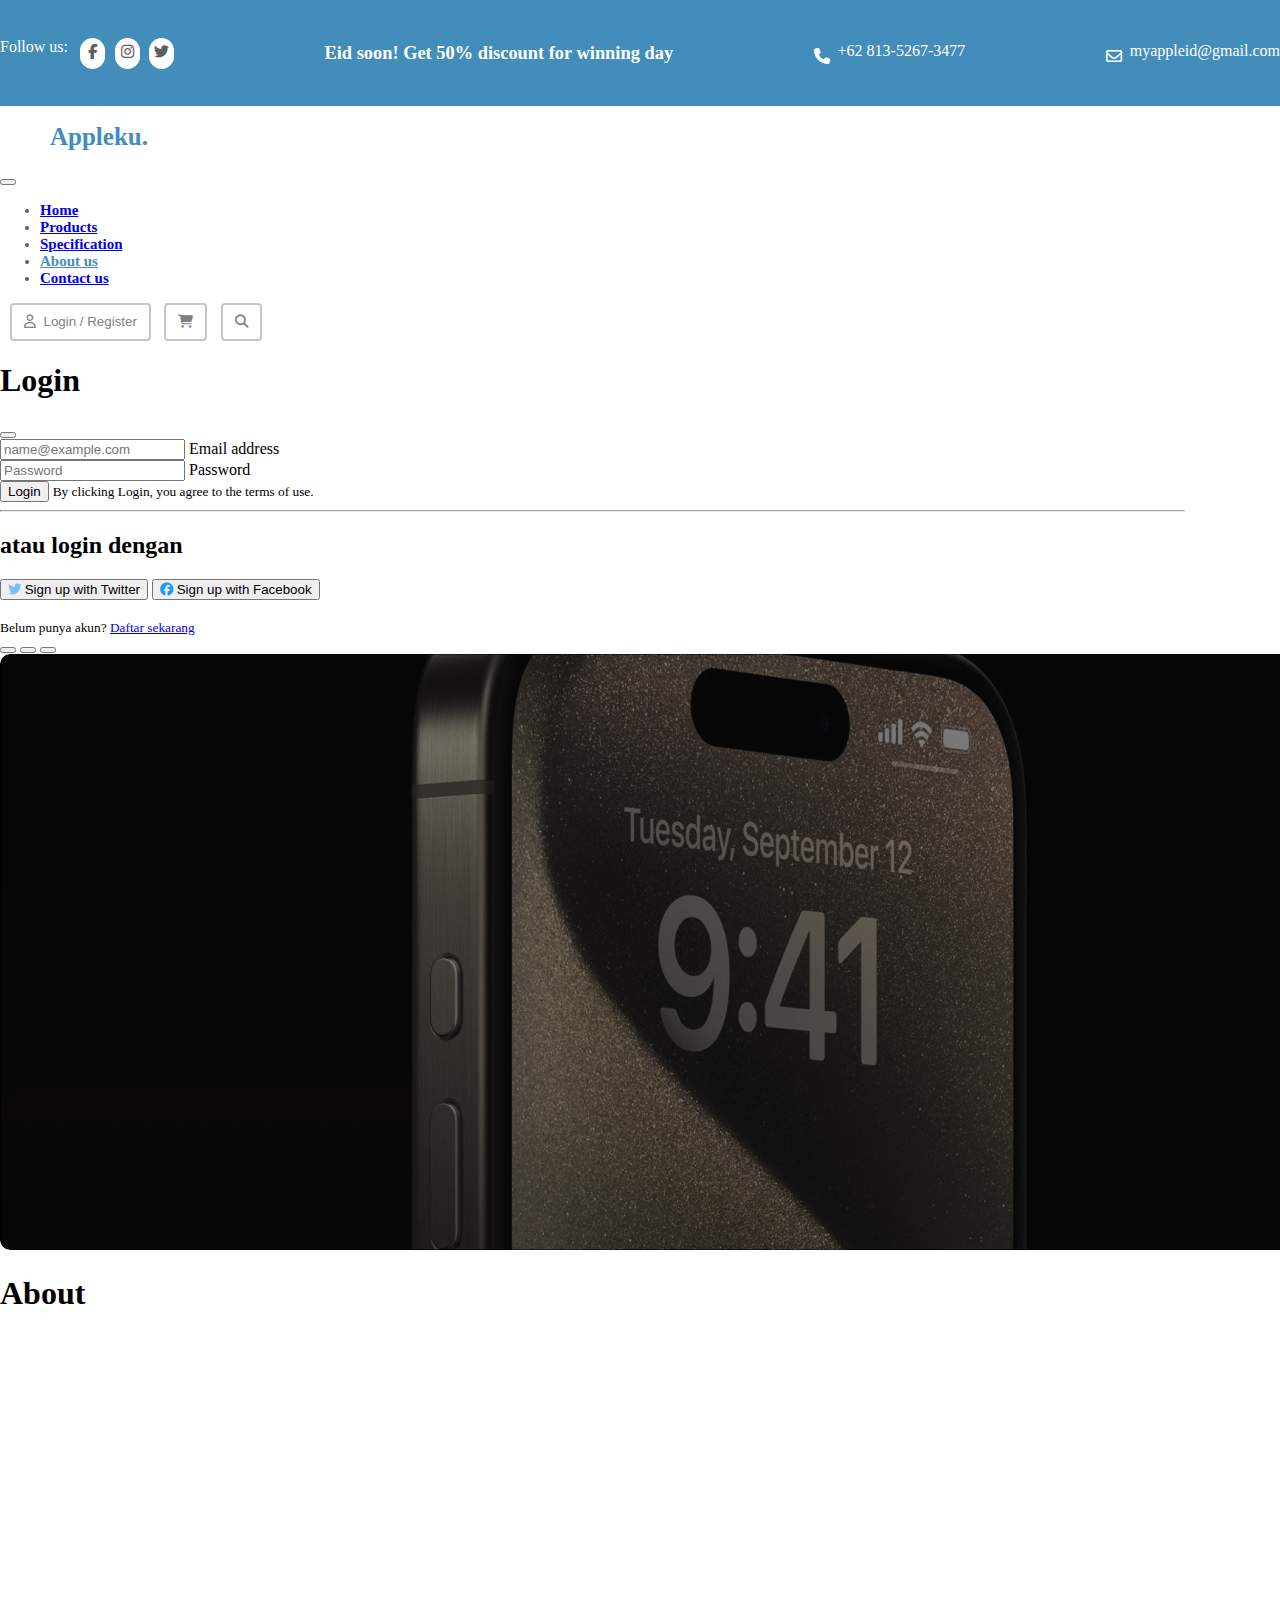
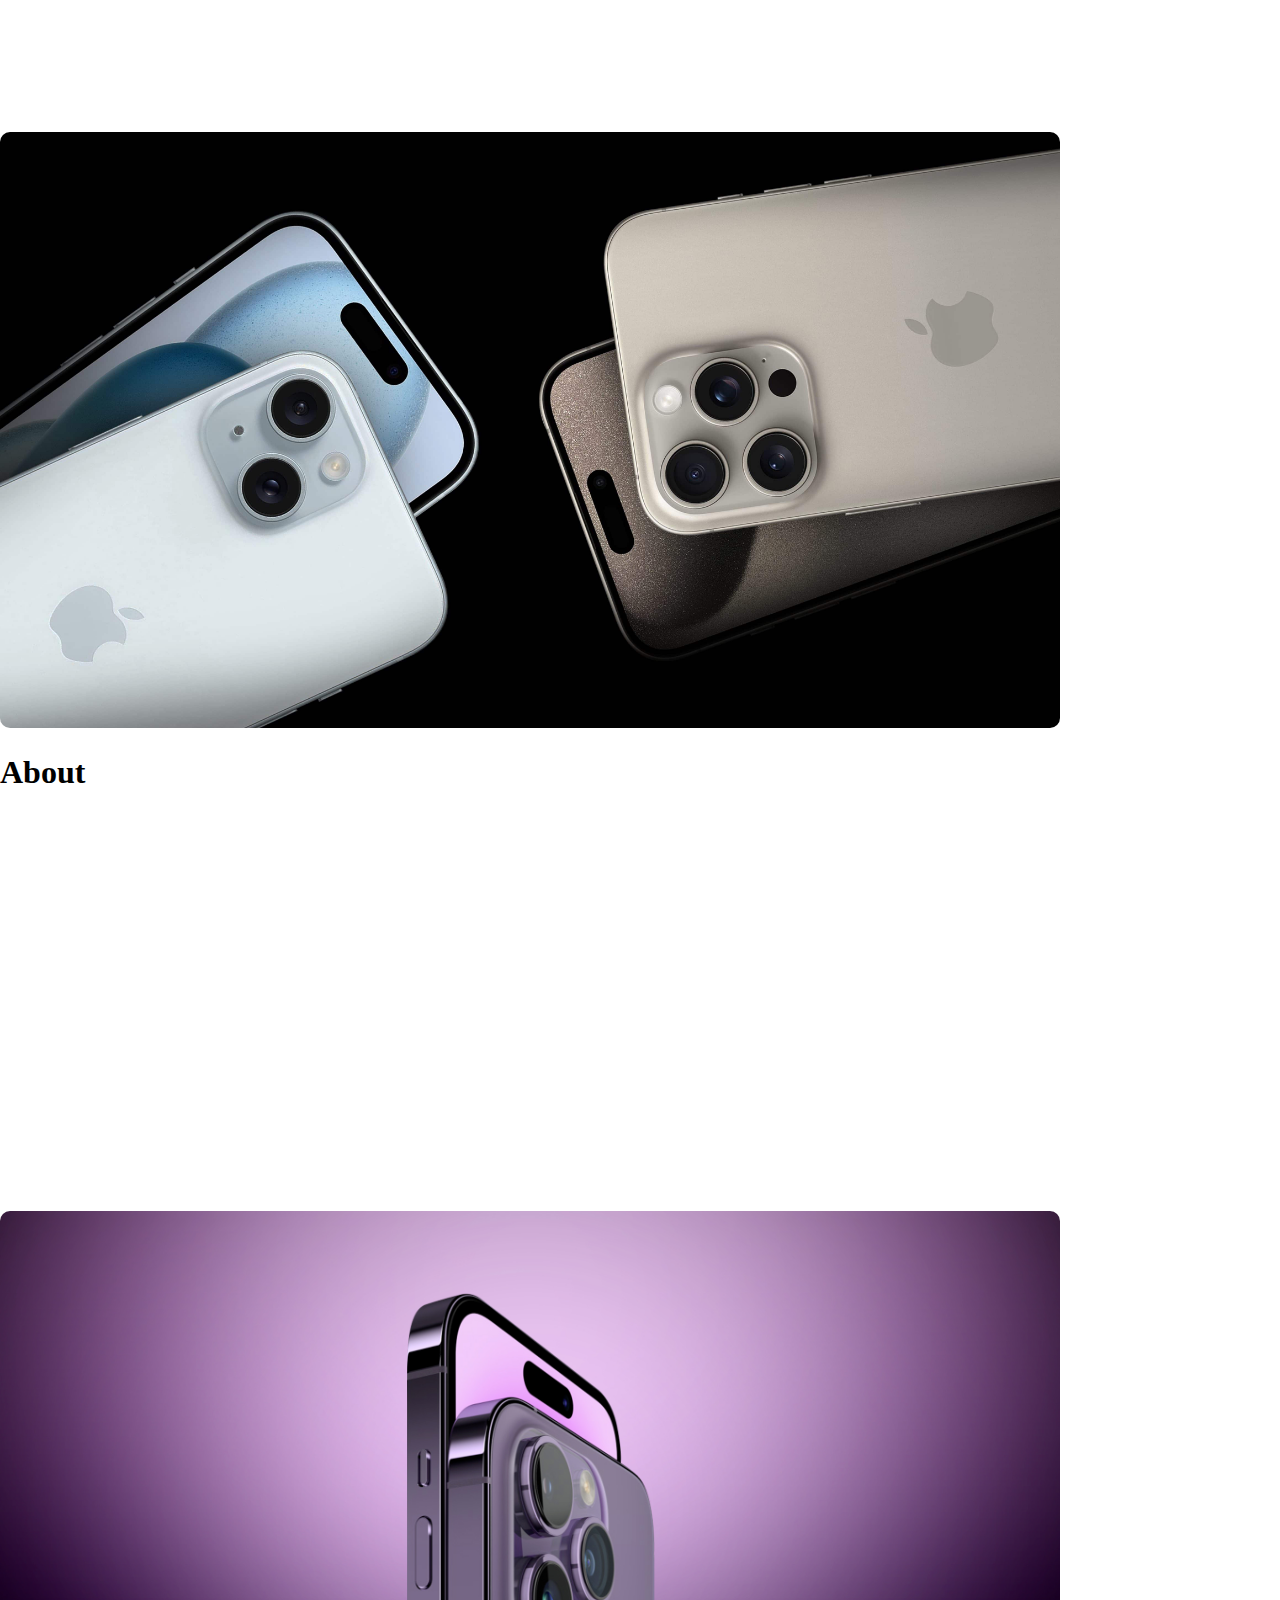
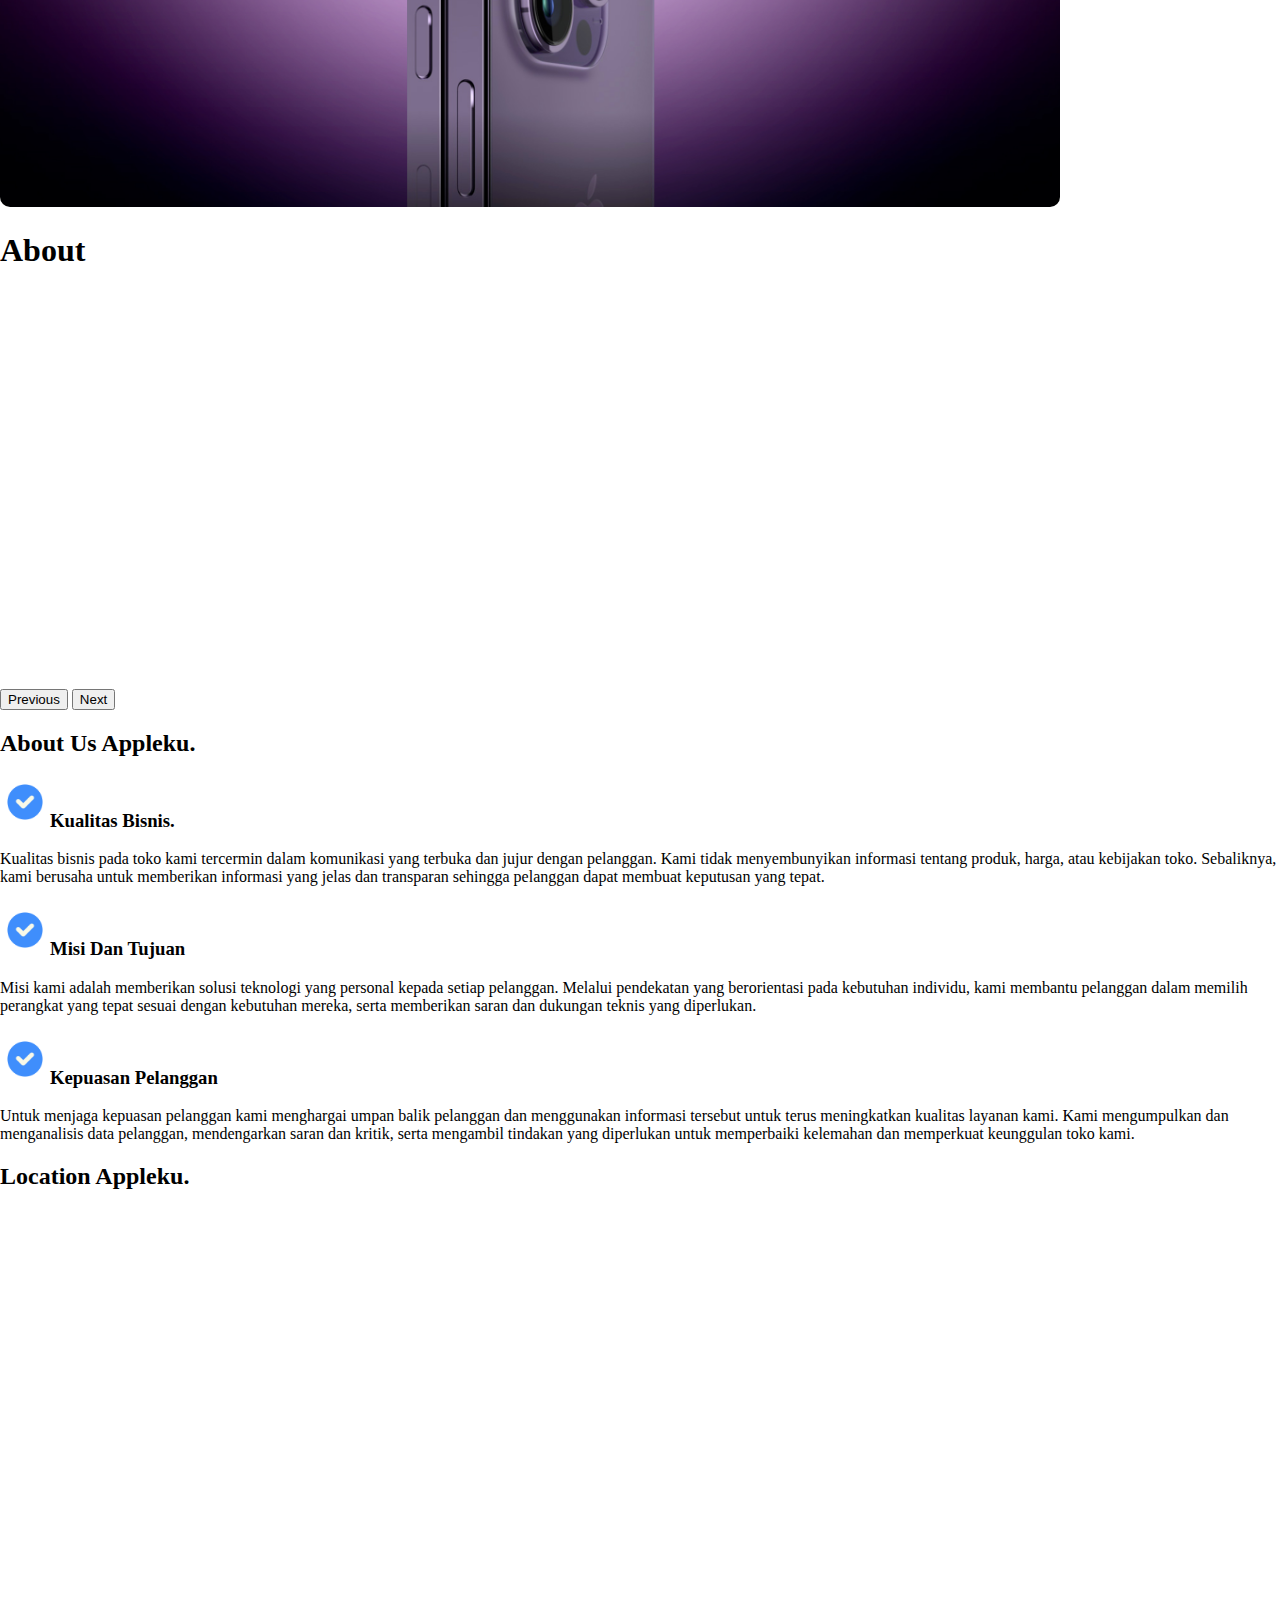
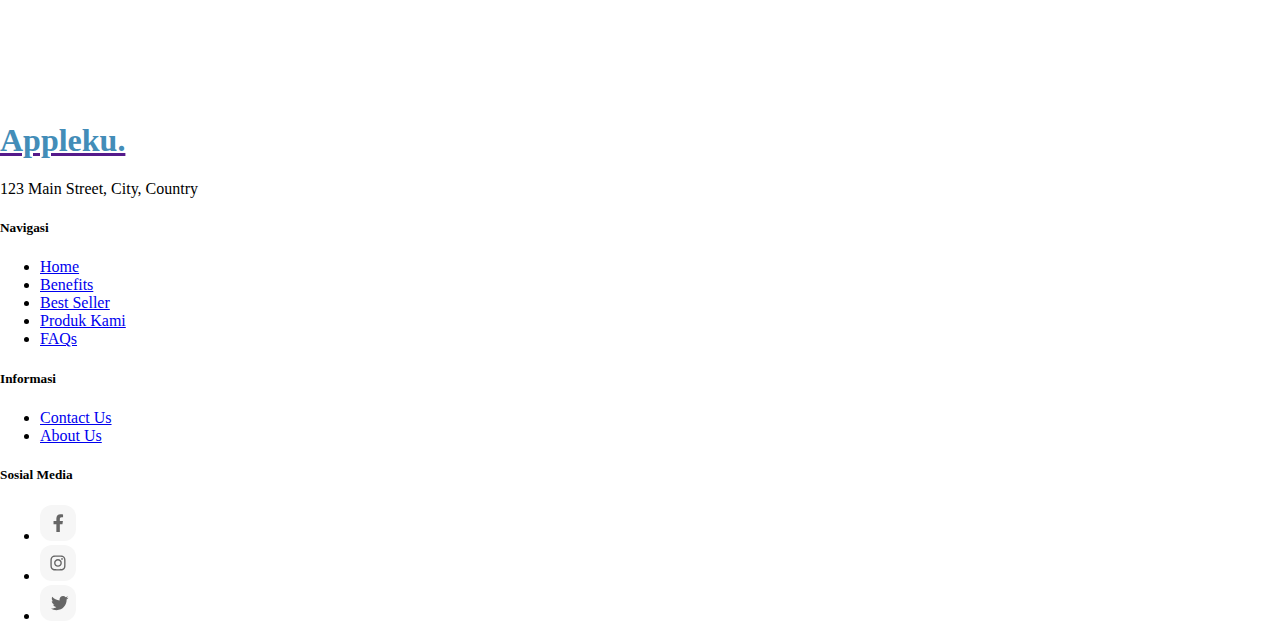
<file: about/index.html>
<!DOCTYPE html>
<html lang="en">

<head>
  <meta charset="UTF-8" />
  <meta name="viewport" content="width=device-width, initial-scale=1.0" />
  <title>About Us - Appleku.</title>
  <link rel="stylesheet" href="style.css" />
  <link rel="stylesheet" href="./../Global Assets/fontawesome-free-6.5.1-web/css/all.min.css" />
  <link href="https://cdn.jsdelivr.net/npm/bootstrap@5.3.3/dist/css/bootstrap.min.css" rel="stylesheet"
    integrity="sha384-QWTKZyjpPEjISv5WaRU9OFeRpok6YctnYmDr5pNlyT2bRjXh0JMhjY6hW+ALEwIH" crossorigin="anonymous" />
</head>

<body>
  <header class="px-5">
    <div class="sosmed d-none d-lg-inline-flex">
      <p>Follow us:</p>
      <i class="fa-brands fa-facebook-f"></i>
      <i class="fa-brands fa-instagram"></i>
      <i class="fa-brands fa-twitter"></i>
    </div>
    <div class="text">
      <h5>Eid soon! Get 50% discount for winning day</h5>
    </div>
    <div class="contact d-none d-lg-inline-flex">
      <i class="fa-solid fa-phone"></i>
      <p>+62 813-5267-3477</p>
    </div>
    <div class="gmail d-none d-md-inline-flex">
      <i class="fa-regular fa-envelope"></i>
      <p>myappleid@gmail.com</p>
    </div>
  </header>
  <nav class="navbar navbar-expand-lg navbar-light bg-light px-lg-5">
    <div class="container-fluid">
      <h1 class="mx-2 mx-lg-5">Appleku.</h1>
      <button class="navbar-toggler" type="button" data-bs-toggle="collapse" data-bs-target="#navbarSupportedContent"
        aria-controls="navbarSupportedContent" aria-expanded="false" aria-label="Toggle navigation">
        <span class="navbar-toggler-icon"></span>
      </button>
      <div class="collapse navbar-collapse" id="navbarSupportedContent">
        <ul class="navbar-nav me-auto mb-2 mb-lg-0">
          <li class="nav-item">
            <a class="nav-link" aria-current="page" href="./../index.html">Home</a>
          </li>
          <li class="nav-item">
            <a class="nav-link" href="./../Products/index.html">Products</a>
          </li>
          <li class="nav-item">
            <a class="nav-link" href="./../Spesifikasi/index.html">Specification</a>
          </li>
          <li class="nav-item">
            <a class="nav-link active" href="./../about/index.html">About us</a>
          </li>
          <li class="nav-item">
            <a class="nav-link" href="./../Contac_Us/index.html">Contact us</a>
          </li>
        </ul>
        <button class="btn1" data-bs-toggle="modal" data-bs-target="#modalSignin"><i
            class="fa-regular fa-user"></i>Login / Register</button>
        <a href="./../Cart/index.html"><button class="btn2"><i class="fa-solid fa-cart-shopping"></i></button></a>
        <a href="./../Spesifikasi/index.html"><button class="btn3" type="submit"><i
              class="fa-solid fa-magnifying-glass"></i></button></a>
      </div>
    </div>
  </nav>

  <!-- Modal dialog login -->
  <div class="modal fade" tabindex="-1" aria-labelledby="exampleModalLabel" aria-hidden="true" id="modalSignin">
    <div class="modal-dialog modal-dialog-centered" role="document">
      <div class="modal-content rounded-4 shadow">
        <div class="modal-header p-5 pb-4 border-bottom-0">
          <h1 class="fw-bold mb-0 fs-2">Login</h1>
          <button type="button" class="btn-close" data-bs-dismiss="modal" aria-label="Close"></button>
        </div>

        <div class="modal-body p-5 pt-0">
          <form class="me-0">
            <div class="form-floating mb-3">
              <input type="email" class="form-control rounded-3" id="floatingInput" placeholder="name@example.com">
              <label for="floatingInput">Email address</label>
            </div>
            <div class="form-floating mb-3">
              <input type="password" class="form-control rounded-3" id="floatingPassword" placeholder="Password">
              <label for="floatingPassword">Password</label>
            </div>
            <button class="w-100 mb-2 btn btn-lg rounded-3 btn-primary" type="submit">Login</button>
            <small class="text-body-secondary">By clicking Login, you agree to the terms of use.</small>
            <hr class="my-4">
            <h2 class="fs-5 fw-bold mb-3">atau login dengan</h2>
            <button class="w-100 py-2 mb-2 btn btn-outline-primary rounded-3" type="submit">
              <i class="fa-brands fa-twitter" style="color: #74C0FC;"></i>
              Sign up with Twitter
            </button>
            <button class="w-100 py-2 mb-2 btn btn-outline-primary rounded-3" type="submit">
              <i class="fa-brands fa-facebook" style="color: #1a9cff;"></i>
              Sign up with Facebook
            </button>
            <br>
            <br>
            <small class="text-body-secondary">Belum punya akun? <a href="./../Daftar/index.html">Daftar
                sekarang</a></small>
          </form>
        </div>
      </div>
    </div>
  </div>

  <!-- Carousel -->

  <div id="carouselExampleCaptions" class="carousel slide container-fluid" data-bs-ride="carousel">
    <div class="carousel-indicators">
      <button type="button" data-bs-target="#carouselExampleCaptions" data-bs-slide-to="0" class="active"
        aria-current="true" aria-label="Slide 1"></button>
      <button type="button" data-bs-target="#carouselExampleCaptions" data-bs-slide-to="1"
        aria-label="Slide 2"></button>
      <button type="button" data-bs-target="#carouselExampleCaptions" data-bs-slide-to="2"
        aria-label="Slide 3"></button>
    </div>
    <div class="carousel-inner">
      <div class="carousel-item active">
        <img src="assets/hp1.png" class="d-block w-100" alt="..." />
        <div class="carousel-caption d-none d-md-block">
          <h1>About</h1>
        </div>
      </div>
      <div class="carousel-item">
        <img src="assets/hp2.jpg" class="d-block w-100" alt="..." />
        <div class="carousel-caption d-none d-md-block">
          <h1>About</h1>
        </div>
      </div>
      <div class="carousel-item">
        <img src="assets/hp3.jpeg" class="d-block w-100" alt="..." />
        <div class="carousel-caption d-none d-md-block">
          <h1>About</h1>
        </div>
      </div>
    </div>
    <button class="carousel-control-prev" type="button" data-bs-target="#carouselExampleCaptions" data-bs-slide="prev">
      <span class="carousel-control-prev-icon" aria-hidden="true"></span>
      <span class="visually-hidden">Previous</span>
    </button>
    <button class="carousel-control-next" type="button" data-bs-target="#carouselExampleCaptions" data-bs-slide="next">
      <span class="carousel-control-next-icon" aria-hidden="true"></span>
      <span class="visually-hidden">Next</span>
    </button>
  </div>

  <!-- About Us -->
  <section class="about-section my-5 container-lg">
    <h2 class="text-center">About Us Appleku.</h2>
    <div class="container text-center mt-5">
      <div class="row">
        <div class="col">
          <h3><img src="assets/check.png" width="50px" alt="" />Kualitas Bisnis.</h3>
          <p>
            Kualitas bisnis pada toko kami tercermin dalam komunikasi yang terbuka dan jujur dengan pelanggan. Kami
            tidak menyembunyikan informasi tentang produk, harga, atau kebijakan toko. Sebaliknya, kami berusaha untuk
            memberikan
            informasi yang jelas dan transparan sehingga pelanggan dapat membuat keputusan yang tepat.
          </p>
        </div>
        <div class="col">
          <h3><img src="assets/check.png" width="50px" alt="" />Misi Dan Tujuan</h3>
          <p>
            Misi kami adalah memberikan solusi teknologi yang personal kepada setiap pelanggan. Melalui pendekatan yang
            berorientasi pada kebutuhan individu, kami membantu pelanggan dalam memilih perangkat yang tepat sesuai
            dengan
            kebutuhan mereka, serta memberikan saran dan dukungan teknis yang diperlukan.
          </p>
        </div>
        <div class="col">
          <h3><img src="assets/check.png" width="50px" alt="" />Kepuasan Pelanggan</h3>
          <p>
            Untuk menjaga kepuasan pelanggan kami menghargai umpan balik pelanggan dan menggunakan informasi tersebut
            untuk terus meningkatkan kualitas layanan kami. Kami mengumpulkan dan menganalisis data pelanggan,
            mendengarkan saran
            dan kritik, serta mengambil tindakan yang diperlukan untuk memperbaiki kelemahan dan memperkuat keunggulan
            toko kami.
          </p>
        </div>
      </div>
    </div>
  </section>
  <!-- MAP -->
  <section class="about-article container-lg">
    <article>
      <h2 class="text-center mb-5">Location Appleku.</h2>
      <center>
        <iframe
          src="https://www.google.com/maps/embed?pb=!1m18!1m12!1m3!1d247.48548343201074!2d113.7311162699246!3d-7.03656172195898!2m3!1f0!2f0!3f0!3m2!1i1024!2i768!4f13.1!3m3!1m2!1s0x2dd9dde49de938c9%3A0x8d077691058ab32!2sToko%20Sumber%20Rejeki!5e0!3m2!1sid!2sid!4v1711268818159!5m2!1sid!2sid"
          width="70%" height="450" style="border: 0" allowfullscreen="" loading="lazy"
          referrerpolicy="no-referrer-when-downgrade"></iframe>
      </center>
    </article>
  </section>
  <br /><br />
  <!-- Footer -->

  <div class="bg-dark text-white">
    <div class="container-lg">
      <footer class="row row-cols-1 row-cols-sm-2 row-cols-md-4 py-5 mt-5">
        <div class="col mb-3">
          <a href="" class="d-flex align-items-center mb-3 link-body-emphasis text-decoration-none">
            <h1 style="color: #438db8">Appleku.</h1>
          </a>
          <p class="text-white">123 Main Street, City, Country</p>
        </div>

        <div class="col mb-3">
          <h5>Navigasi</h5>
          <ul class="nav flex-column">
            <li class="nav-item mb-2"><a href="./../index.html" class="nav-link p-0 text-white">Home</a></li>
            <li class="nav-item mb-2"><a href="./../index.html" class="nav-link p-0 text-white">Benefits</a></li>
            <li class="nav-item mb-2"><a href="./../index.html" class="nav-link p-0 text-white">Best Seller</a>
            </li>
            <li class="nav-item mb-2"><a href="./../index.html" class="nav-link p-0 text-white">Produk Kami</a>
            </li>
            <li class="nav-item mb-2"><a href="./../index.html" class="nav-link p-0 text-white">FAQs</a></li>
          </ul>
        </div>

        <div class="col mb-3">
          <h5>Informasi</h5>
          <ul class="nav flex-column">
            <li class="nav-item mb-2"><a href="./../Contac_Us/index.html" class="nav-link p-0 text-white">Contact Us</a>
            </li>
            <li class="nav-item mb-2"><a href="#" class="nav-link p-0 text-white">About Us</a></li>
          </ul>
        </div>

        <div class="col mb-3">
          <h5>Sosial Media</h5>
          <ul class="nav flex-row">
            <li class="nav-item mb-2">
              <a href="#" class="me-2"><img src="./assets/ic_facebook.svg" alt="facebook" /></a>
            </li>
            <li class="nav-item mb-2">
              <a href="https://www.instagram.com/bangrez_apple" class="me-2"><img src="./assets/ic_instagarm.svg"
                  alt="facebook" /></a>
            </li>
            <li class="nav-item mb-2">
              <a href="#" class="me-2"><img src="./assets/ic_twitter.svg" alt="facebook" /></a>
            </li>
          </ul>
        </div>
      </footer>
    </div>
  </div>
  <script src="https://cdn.jsdelivr.net/npm/bootstrap@5.3.3/dist/js/bootstrap.bundle.min.js"
    integrity="sha384-YvpcrYf0tY3lHB60NNkmXc5s9fDVZLESaAA55NDzOxhy9GkcIdslK1eN7N6jIeHz"
    crossorigin="anonymous"></script>
</body>

</html>
</file>
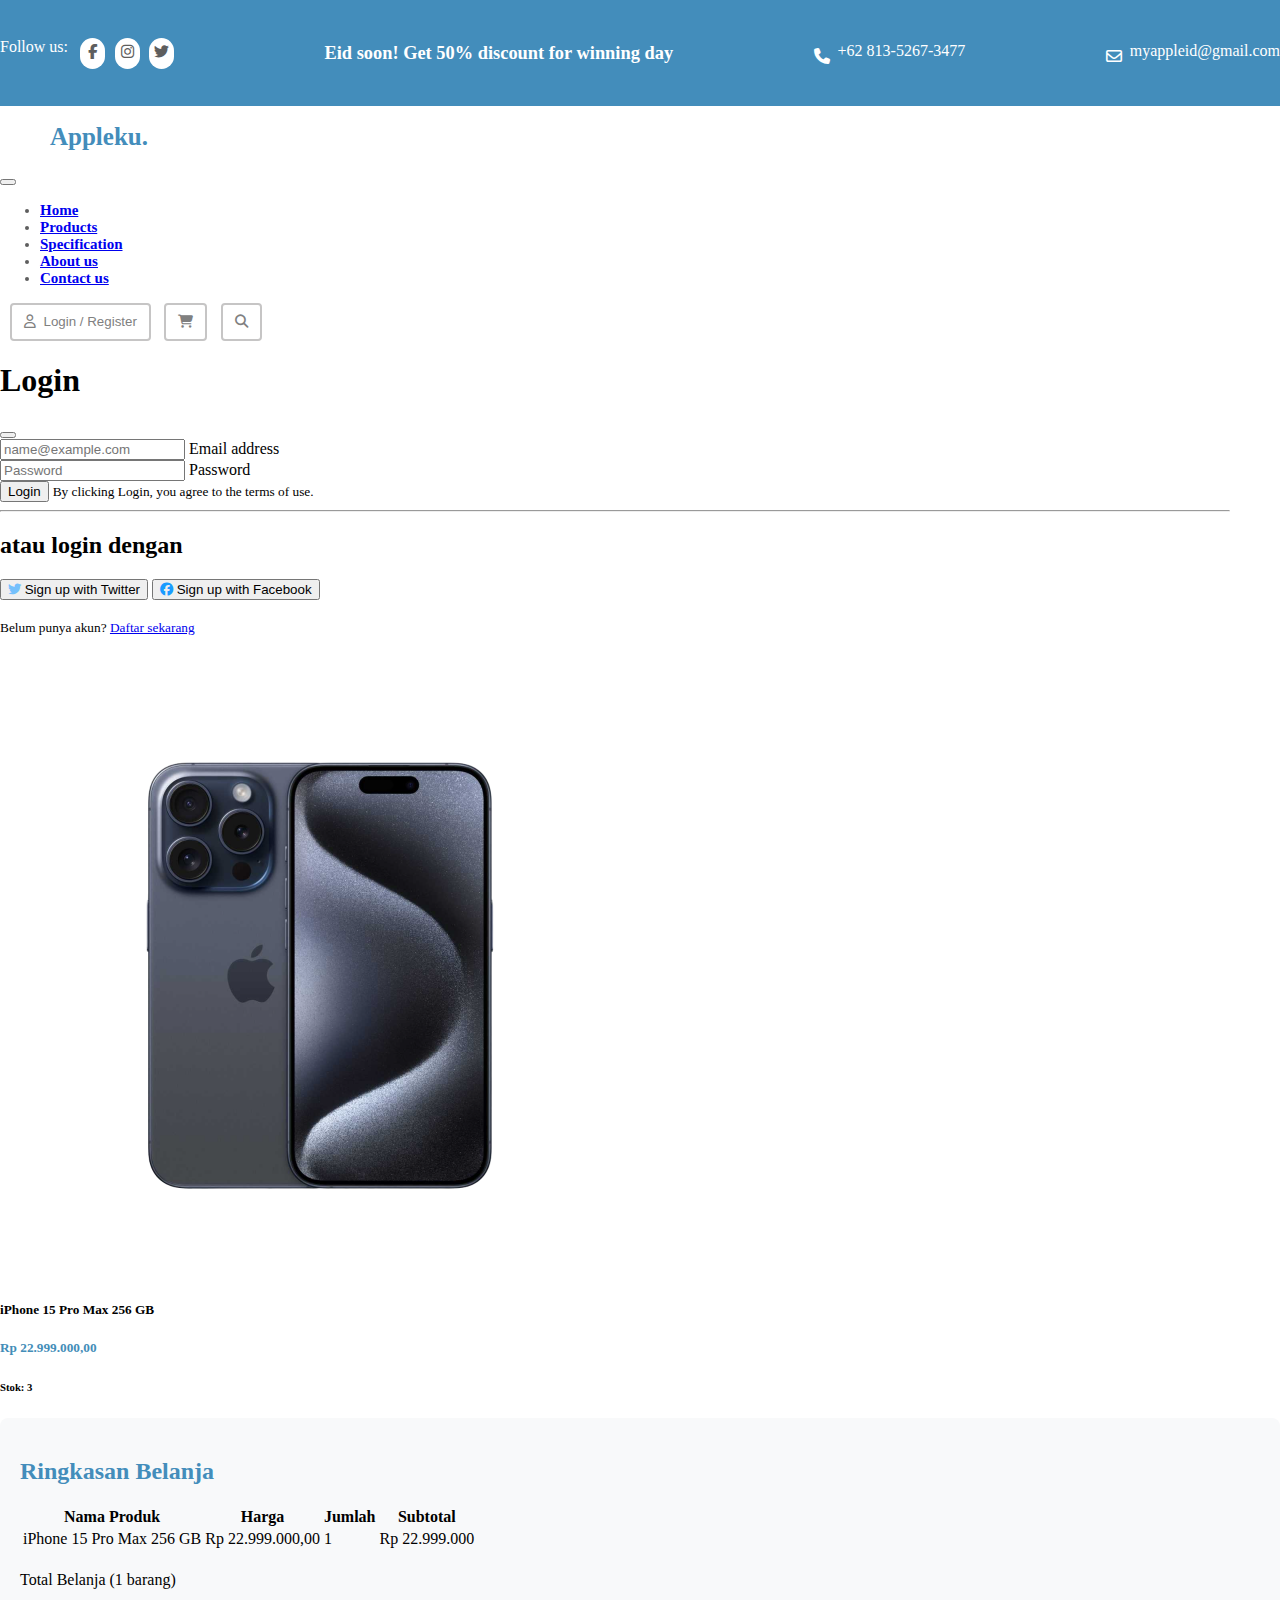
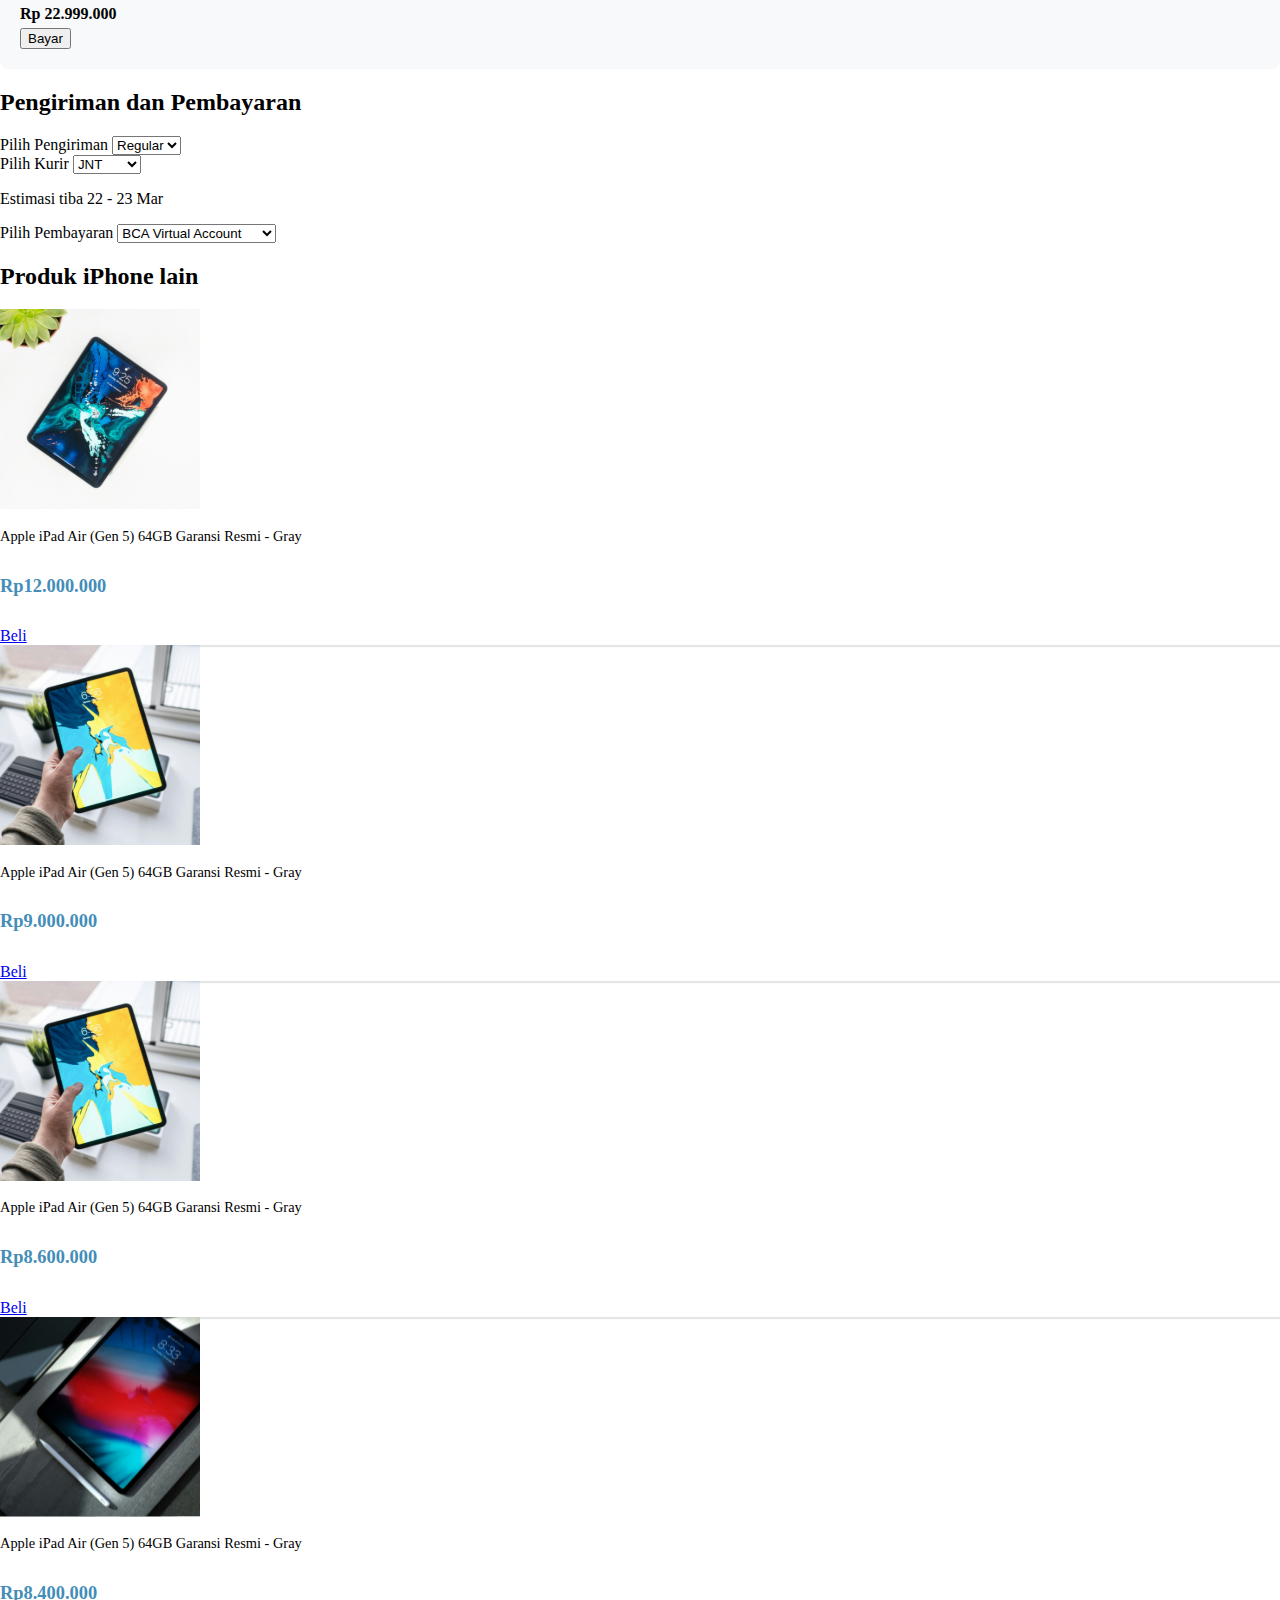
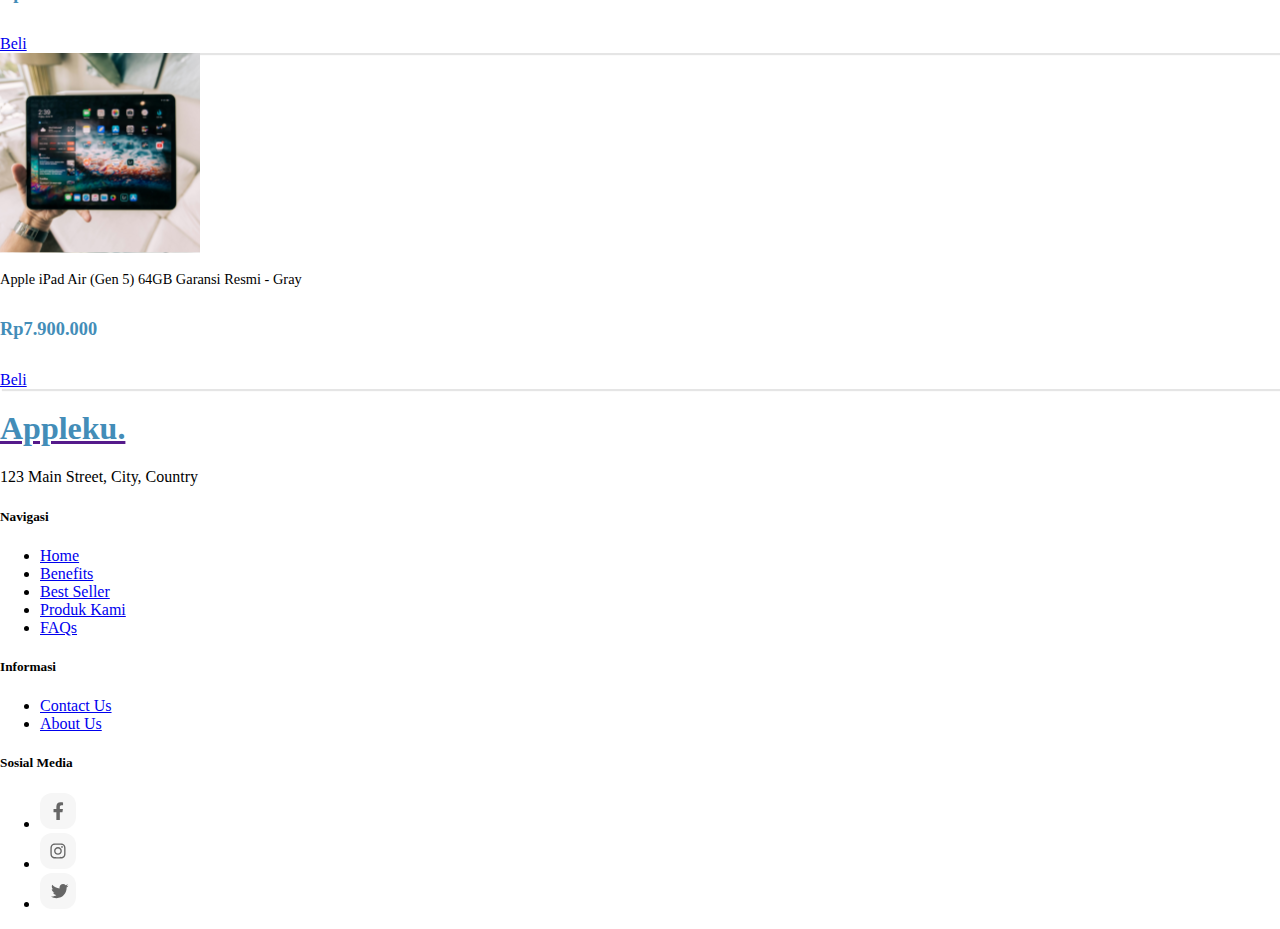
<file: Bayar/index.html>
<!DOCTYPE html>
<html lang="en">

<head>
    <meta charset="UTF-8">
    <meta name="viewport" content="width=device-width, initial-scale=1.0">
    <title>Bayar - Appleku.</title>
    <link rel="stylesheet" href="style.css">
    <link rel="stylesheet" href="./../Global Assets/fontawesome-free-6.5.1-web/css/all.min.css">
    <link href="https://cdn.jsdelivr.net/npm/bootstrap@5.3.3/dist/css/bootstrap.min.css" rel="stylesheet"
        integrity="sha384-QWTKZyjpPEjISv5WaRU9OFeRpok6YctnYmDr5pNlyT2bRjXh0JMhjY6hW+ALEwIH" crossorigin="anonymous" />
</head>

<body>
    <header class="px-5">
        <div class="sosmed d-none d-lg-inline-flex">
            <p>Follow us:</p>
            <i class="fab fa-facebook-f"></i>
            <i class="fab fa-instagram"></i>
            <i class="fab fa-twitter"></i>
        </div>
        <div class="text">
            <h5>Eid soon! Get 50% discount for winning day</h5>
        </div>
        <div class="contact d-none d-lg-inline-flex">
            <i class="fas fa-phone"></i>
            <p>+62 813-5267-3477</p>
        </div>
        <div class="gmail d-none d-md-inline-flex">
            <i class="far fa-envelope"></i>
            <p>myappleid@gmail.com</p>
        </div>
    </header>
    <nav class="navbar navbar-expand-lg navbar-light bg-light px-lg-5">
        <div class="container-fluid">
            <h1 class="mx-2 mx-lg-5">Appleku.</h1>
            <button class="navbar-toggler" type="button" data-bs-toggle="collapse"
                data-bs-target="#navbarSupportedContent" aria-controls="navbarSupportedContent" aria-expanded="false"
                aria-label="Toggle navigation">
                <span class="navbar-toggler-icon"></span>
            </button>
            <div class="collapse navbar-collapse" id="navbarSupportedContent">
                <ul class="navbar-nav me-auto mb-2 mb-lg-0">
                    <li class="nav-item">
                        <a class="nav-link" aria-current="page" href="./../index.html">Home</a>
                    </li>
                    <li class="nav-item">
                        <a class="nav-link" href="./../Products/index.html">Products</a>
                    </li>
                    <li class="nav-item">
                        <a class="nav-link" href="./../Spesifikasi/index.html">Specification</a>
                    </li>
                    <li class="nav-item">
                        <a class="nav-link" href="./../about/index.html">About us</a>
                    </li>
                    <li class="nav-item">
                        <a class="nav-link" href="./../Contac_Us/index.html">Contact us</a>
                    </li>
                </ul>
                <button class="btn1" data-bs-toggle="modal" data-bs-target="#modalSignin"><i
                        class="fa-regular fa-user"></i>Login / Register</button>
                <a href="./../Cart/index.html"><button class="btn2"><i
                            class="fa-solid fa-cart-shopping"></i></button></a>
                <a href="./../Spesifikasi/index.html"><button class="btn3" type="submit"><i
                            class="fa-solid fa-magnifying-glass"></i></button></a>
            </div>
        </div>
    </nav>

    <!-- Modal dialog login -->
    <div class="modal fade" tabindex="-1" aria-labelledby="exampleModalLabel" aria-hidden="true" id="modalSignin">
        <div class="modal-dialog modal-dialog-centered" role="document">
            <div class="modal-content rounded-4 shadow">
                <div class="modal-header p-5 pb-4 border-bottom-0">
                    <h1 class="fw-bold mb-0 fs-2">Login</h1>
                    <button type="button" class="btn-close" data-bs-dismiss="modal" aria-label="Close"></button>
                </div>

                <div class="modal-body p-5 pt-0">
                    <form class="me-0">
                        <div class="form-floating mb-3">
                            <input type="email" class="form-control rounded-3" id="floatingInput"
                                placeholder="name@example.com">
                            <label for="floatingInput">Email address</label>
                        </div>
                        <div class="form-floating mb-3">
                            <input type="password" class="form-control rounded-3" id="floatingPassword"
                                placeholder="Password">
                            <label for="floatingPassword">Password</label>
                        </div>
                        <button class="w-100 mb-2 btn btn-lg rounded-3 btn-primary" type="submit">Login</button>
                        <small class="text-body-secondary">By clicking Login, you agree to the terms of use.</small>
                        <hr class="my-4">
                        <h2 class="fs-5 fw-bold mb-3">atau login dengan</h2>
                        <button class="w-100 py-2 mb-2 btn btn-outline-primary rounded-3" type="submit">
                            <i class="fa-brands fa-twitter" style="color: #74C0FC;"></i>
                            Sign up with Twitter
                        </button>
                        <button class="w-100 py-2 mb-2 btn btn-outline-primary rounded-3" type="submit">
                            <i class="fa-brands fa-facebook" style="color: #1a9cff;"></i>
                            Sign up with Facebook
                        </button>
                        <br>
                        <br>
                        <small class="text-body-secondary">Belum punya akun? <a href="./../Daftar/index.html">Daftar
                                sekarang</a></small>
                    </form>
                </div>
            </div>
        </div>
    </div>

    <!-- Main Content -->
    <div class="container py-5">
        <div class="row">
            <div class="col-lg-8">
                <!-- Product Details Section -->
                <section class="related-products bg-light p-4 mb-4">
                    <div class="product-item mb-3 d-flex align-items-center">
                        <img src="assets/hp1.jpg" class="img-thumbnail me-3" alt="" width="50%">
                        <div>
                            <h5>iPhone 15 Pro Max 256 GB</h5>
                            <h5 style="color: #438db8;">Rp 22.999.000,00</h5>
                            <h6 style="font-weight: bold;">Stok: 3</h6>
                        </div>
                    </div>
                </section>
            </div>
            <div class="col-lg-4">
                <!-- Summary Section -->
                <section class="product-summary bg-light p-4 mb-4 overflow-auto">
                    <h2 class="mb-4">Ringkasan Belanja</h2>
                    <table class="table">
                        <thead>
                            <tr>
                                <th scope="col">Nama Produk</th>
                                <th scope="col">Harga</th>
                                <th scope="col">Jumlah</th>
                                <th scope="col">Subtotal</th>
                            </tr>
                        </thead>
                        <tbody>
                            <tr>
                                <td>iPhone 15 Pro Max 256 GB</td>
                                <td>Rp 22.999.000,00</td>
                                <td>1</td>
                                <td>Rp 22.999.000</td>
                            </tr>
                        </tbody>
                    </table>
                    <div class="total-price">
                        <p>Total Belanja (1 barang)</p>
                        <p>Rp 22.999.000</p>
                    </div>
                    <div class="text-center">
                        <button class="btn btn-primary btn-lg mt-4">Bayar</button>
                    </div>
                </section>
            </div>
        </div>

        <div class="row">
            <div class="col-lg-8">
                <!-- Shipping and Payment Section -->
                <section class="shipping-payment bg-light p-4 mb-4">
                    <h2 class="mb-4">Pengiriman dan Pembayaran</h2>
                    <form>
                        <div class="row mb-3">
                            <div class="col-md-6">
                                <label for="shipping-method" class="form-label">Pilih Pengiriman</label>
                                <select class="form-select" name="shipping-method" id="shipping-method">
                                    <option value="regular">Regular</option>
                                    <option value="regular">Hemat</option>
                                    <option value="regular">Instant</option>
                                </select>
                            </div>
                            <div class="col-md-6">
                                <label for="courier" class="form-label">Pilih Kurir</label>
                                <select class="form-select" name="courier" id="courier">
                                    <option value="jne">JNT</option>
                                    <option value="tiki">JNE</option>
                                    <option value="pos">Shopee</option>
                                </select>
                                <p class="lead">Estimasi tiba 22 - 23 Mar</p>
                            </div>
                        </div>
                        <div class="payment-method mb-4">
                            <label for="payment-method">Pilih Pembayaran</label>
                            <select class="form-select" name="payment-method" id="payment-method">
                                <option value="bca-va">BCA Virtual Account</option>
                                <option value="bri-va">BRI Virtual Account</option>
                                <option value="mandiri-va">Mandiri Virtual Account</option>
                                <option value="ovo">OVO</option>
                            </select>
                        </div>
                    </form>
                </section>
            </div>
        </div>

        <!-- Other Products -->
        <section class="container-lg my-5 py-5">
            <h2 class="mb-4">Produk iPhone lain</h2>
            <div class="row row-cols-2 row-cols-md-3 row-cols-lg-5 g-4">
                <div class="col">
                    <div class="card h-100" style="box-shadow: 2px 2px 1px 0px rgba(0, 0, 0, 0.1)">
                        <img src="./assets/img_iPad1.svg" class="card-img-top" alt="img iphone"
                            style="aspect-ratio: 1/1; object-fit: cover" />
                        <div class="card-body d-flex flex-column justify-content-between">
                            <div class="card-title-container">
                                <p class="card-title" style="font-size: calc(8px + 0.5vw)">
                                    Apple iPad Air (Gen 5) 64GB Garansi Resmi - Gray
                                </p>
                                <h5 class="card-title mb-4" style="font-size: calc(12px + 0.5vw); color: #438db8">
                                    Rp12.000.000
                                </h5>
                            </div>
                            <div class="btn-container">
                                <a href="./../Products/index.html" class="btn btn-primary stretched-link" style="
                              --bs-btn-padding-y: 0.25rem;
                              --bs-btn-padding-x: 1rem;
                              --bs-btn-font-size: 1rem;
                              --bs-btn-bg: #438db8;
                              --bs-btn-border-color: #438db8;
                              --bs-btn-hover-bg: hsl(202, 47%, 40%);
                              --bs-btn-hover-border-color: #438db8;
                            ">Beli</a>
                            </div>
                        </div>
                    </div>
                </div>

                <div class="col">
                    <div class="card h-100" style="box-shadow: 2px 2px 1px 0px rgba(0, 0, 0, 0.1)">
                        <img src="./assets/img_iPad2.svg" class="card-img-top" alt="img iphone"
                            style="aspect-ratio: 1/1; object-fit: cover" />
                        <div class="card-body d-flex flex-column justify-content-between">
                            <div class="card-title-container">
                                <p class="card-title" style="font-size: calc(8px + 0.5vw)">
                                    Apple iPad Air (Gen 5) 64GB Garansi Resmi - Gray
                                </p>
                                <h5 class="card-title mb-4" style="font-size: calc(12px + 0.5vw); color: #438db8">
                                    Rp9.000.000
                                </h5>
                            </div>
                            <div class="btn-container">
                                <a href="./../Products/index.html" class="btn btn-primary stretched-link" style="
                              --bs-btn-padding-y: 0.25rem;
                              --bs-btn-padding-x: 1rem;
                              --bs-btn-font-size: 1rem;
                              --bs-btn-bg: #438db8;
                              --bs-btn-border-color: #438db8;
                              --bs-btn-hover-bg: hsl(202, 47%, 40%);
                              --bs-btn-hover-border-color: #438db8;
                            ">Beli</a>
                            </div>
                        </div>
                    </div>
                </div>

                <div class="col">
                    <div class="card h-100" style="box-shadow: 2px 2px 1px 0px rgba(0, 0, 0, 0.1)">
                        <img src="./assets/img_iPad3.svg" class="card-img-top" alt="img iphone"
                            style="aspect-ratio: 1/1; object-fit: cover" />
                        <div class="card-body d-flex flex-column justify-content-between">
                            <div class="card-title-container">
                                <p class="card-title" style="font-size: calc(8px + 0.5vw)">
                                    Apple iPad Air (Gen 5) 64GB Garansi Resmi - Gray
                                </p>
                                <h5 class="card-title mb-4" style="font-size: calc(12px + 0.5vw); color: #438db8">
                                    Rp8.600.000
                                </h5>
                            </div>
                            <div class="btn-container">
                                <a href="./../Products/index.html" class="btn btn-primary stretched-link" style="
                              --bs-btn-padding-y: 0.25rem;
                              --bs-btn-padding-x: 1rem;
                              --bs-btn-font-size: 1rem;
                              --bs-btn-bg: #438db8;
                              --bs-btn-border-color: #438db8;
                              --bs-btn-hover-bg: hsl(202, 47%, 40%);
                              --bs-btn-hover-border-color: #438db8;
                            ">Beli</a>
                            </div>
                        </div>
                    </div>
                </div>

                <div class="col">
                    <div class="card h-100" style="box-shadow: 2px 2px 1px 0px rgba(0, 0, 0, 0.1)">
                        <img src="./assets/img_iPad4.svg" class="card-img-top" alt="img iphone"
                            style="aspect-ratio: 1/1; object-fit: cover" />
                        <div class="card-body d-flex flex-column justify-content-between">
                            <div class="card-title-container">
                                <p class="card-title" style="font-size: calc(8px + 0.5vw)">
                                    Apple iPad Air (Gen 5) 64GB Garansi Resmi - Gray
                                </p>
                                <h5 class="card-title mb-4" style="font-size: calc(12px + 0.5vw); color: #438db8">
                                    Rp8.400.000
                                </h5>
                            </div>
                            <div class="btn-container">
                                <a href="./../Products/index.html" class="btn btn-primary stretched-link" style="
                              --bs-btn-padding-y: 0.25rem;
                              --bs-btn-padding-x: 1rem;
                              --bs-btn-font-size: 1rem;
                              --bs-btn-bg: #438db8;
                              --bs-btn-border-color: #438db8;
                              --bs-btn-hover-bg: hsl(202, 47%, 40%);
                              --bs-btn-hover-border-color: #438db8;
                            ">Beli</a>
                            </div>
                        </div>
                    </div>
                </div>

                <div class="col">
                    <div class="card h-100" style="box-shadow: 2px 2px 1px 0px rgba(0, 0, 0, 0.1)">
                        <img src="./assets/img_iPad5.svg" class="card-img-top" alt="img iphone"
                            style="aspect-ratio: 1/1; object-fit: cover" />
                        <div class="card-body d-flex flex-column justify-content-between">
                            <div class="card-title-container">
                                <p class="card-title" style="font-size: calc(8px + 0.5vw)">
                                    Apple iPad Air (Gen 5) 64GB Garansi Resmi - Gray
                                </p>
                                <h5 class="card-title mb-4" style="font-size: calc(12px + 0.5vw); color: #438db8">
                                    Rp7.900.000
                                </h5>
                            </div>
                            <div class="btn-container">
                                <a href="./../Products/index.html" class="btn btn-primary stretched-link" style="
                              --bs-btn-padding-y: 0.25rem;
                              --bs-btn-padding-x: 1rem;
                              --bs-btn-font-size: 1rem;
                              --bs-btn-bg: #438db8;
                              --bs-btn-border-color: #438db8;
                              --bs-btn-hover-bg: hsl(202, 47%, 40%);
                              --bs-btn-hover-border-color: #438db8;
                            ">Beli</a>
                            </div>
                        </div>
                    </div>
                </div>
            </div>
        </section>
    </div>
    <!-- Footer -->

    <div class="bg-dark text-white ">
        <div class="container-lg">
            <footer class="row row-cols-1 row-cols-sm-2 row-cols-md-4 py-5 mt-5">
                <div class="col mb-3">
                    <a href="" class="d-flex align-items-center mb-3 link-body-emphasis text-decoration-none">
                        <h1 style="color: #438db8;">Appleku.</h1>
                    </a>
                    <p class="text-white">123 Main Street, City, Country</p>
                </div>

                <div class="col mb-3">
                    <h5>Navigasi</h5>
                    <ul class="nav flex-column">
                        <li class="nav-item mb-2"><a href="./../index.html" class="nav-link p-0 text-white">Home</a>
                        </li>
                        <li class="nav-item mb-2"><a href="./../index.html" class="nav-link p-0 text-white">Benefits</a>
                        </li>
                        <li class="nav-item mb-2"><a href="./../index.html" class="nav-link p-0 text-white">Best
                                Seller</a></li>
                        <li class="nav-item mb-2"><a href="./../index.html" class="nav-link p-0 text-white">Produk
                                Kami</a></li>
                        <li class="nav-item mb-2"><a href="./../index.html" class="nav-link p-0 text-white">FAQs</a>
                        </li>
                    </ul>
                </div>

                <div class="col mb-3">
                    <h5>Informasi</h5>
                    <ul class="nav flex-column">
                        <li class="nav-item mb-2"><a href="./../Contac_Us/index.html"
                                class="nav-link p-0 text-white">Contact Us</a></li>
                        <li class="nav-item mb-2"><a href="./../about/index.html" class="nav-link p-0 text-white">About
                                Us</a></li>
                    </ul>
                </div>

                <div class="col mb-3">
                    <h5>Sosial Media</h5>
                    <ul class="nav flex-row ">
                        <li class="nav-item mb-2"><a href="#" class="me-2"><img src="./assets/ic_facebook.svg"
                                    alt="facebook"></a>
                        </li>
                        <li class="nav-item mb-2"><a href="https://www.instagram.com/bangrez_apple" class="me-2"><img
                                    src="./assets/ic_instagarm.svg" alt="facebook"></a>
                        </li>
                        <li class="nav-item mb-2"><a href="#" class="me-2"><img src="./assets/ic_twitter.svg"
                                    alt="facebook"></a>
                        </li>
                    </ul>
                </div>
            </footer>
        </div>
    </div>
    <script src="https://cdn.jsdelivr.net/npm/bootstrap@5.3.3/dist/js/bootstrap.bundle.min.js"
        integrity="sha384-YvpcrYf0tY3lHB60NNkmXc5s9fDVZLESaAA55NDzOxhy9GkcIdslK1eN7N6jIeHz"
        crossorigin="anonymous"></script>
</body>

</html>
</file>
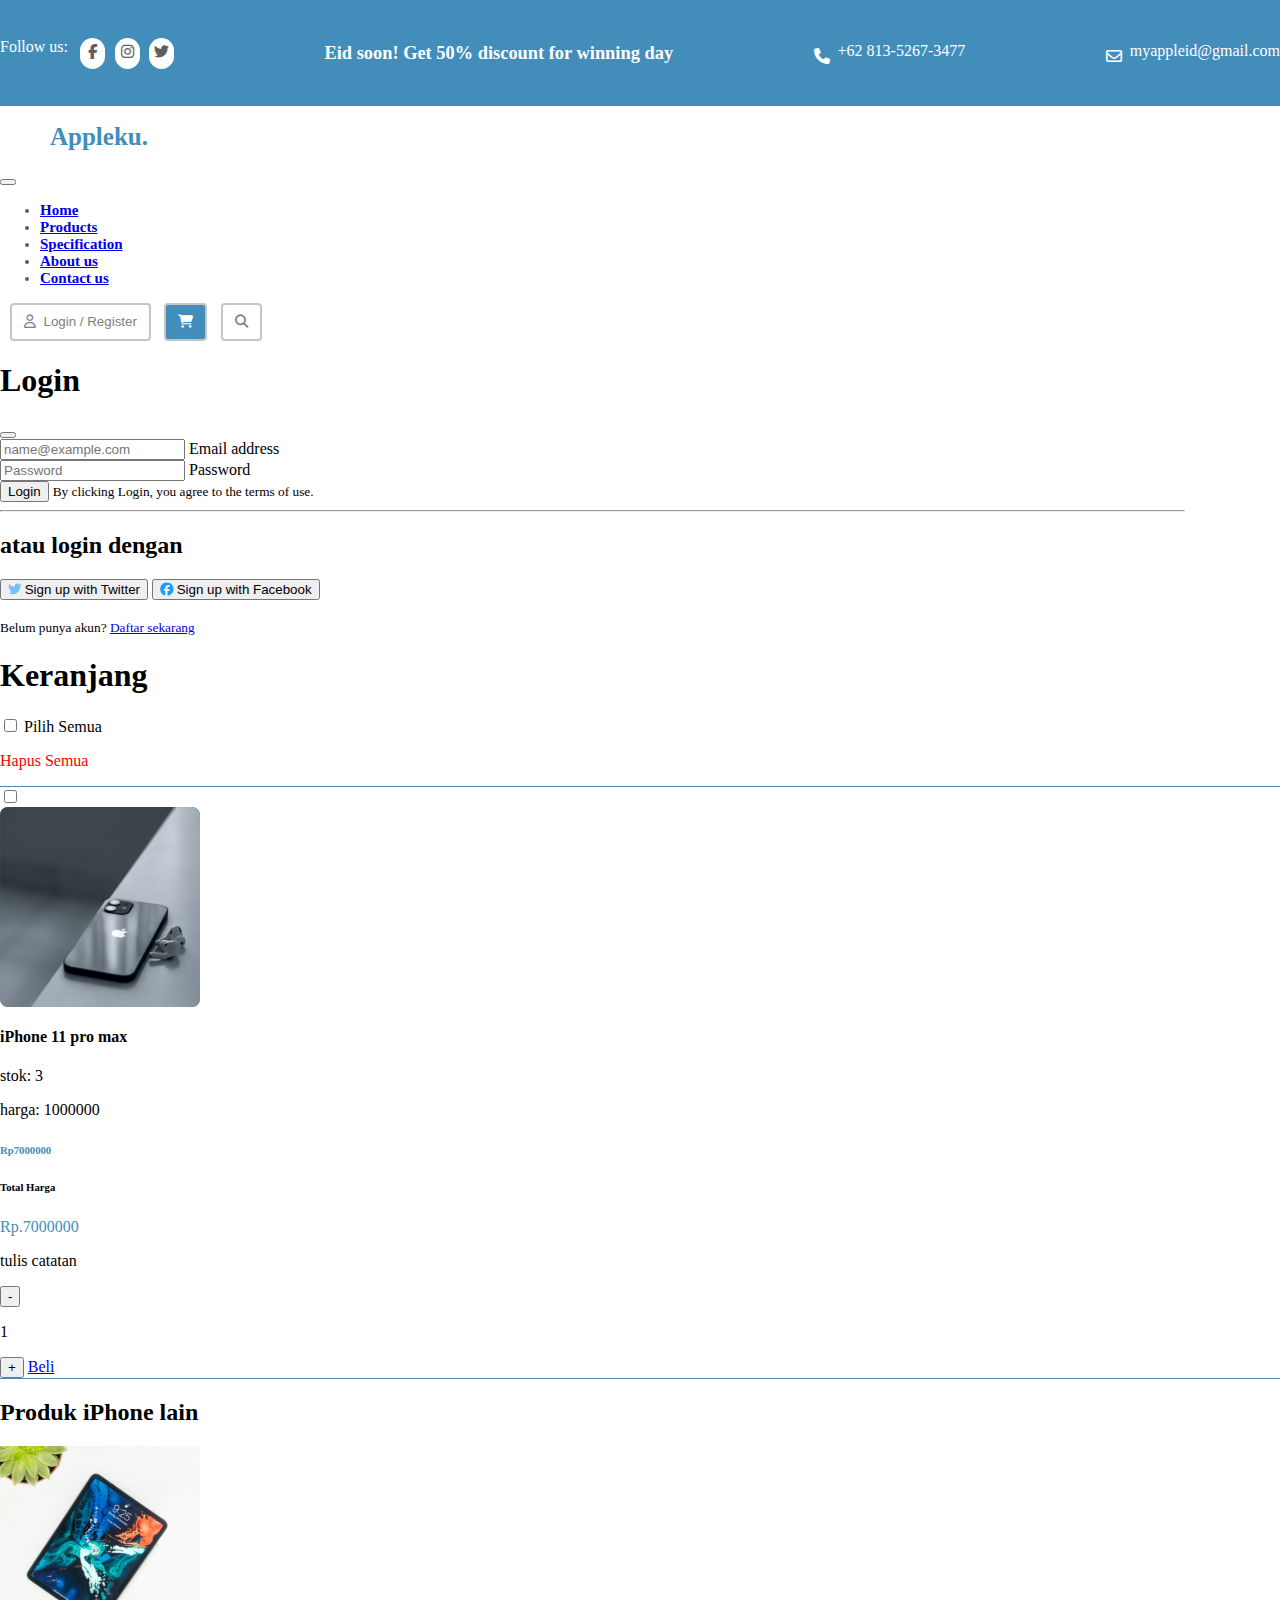
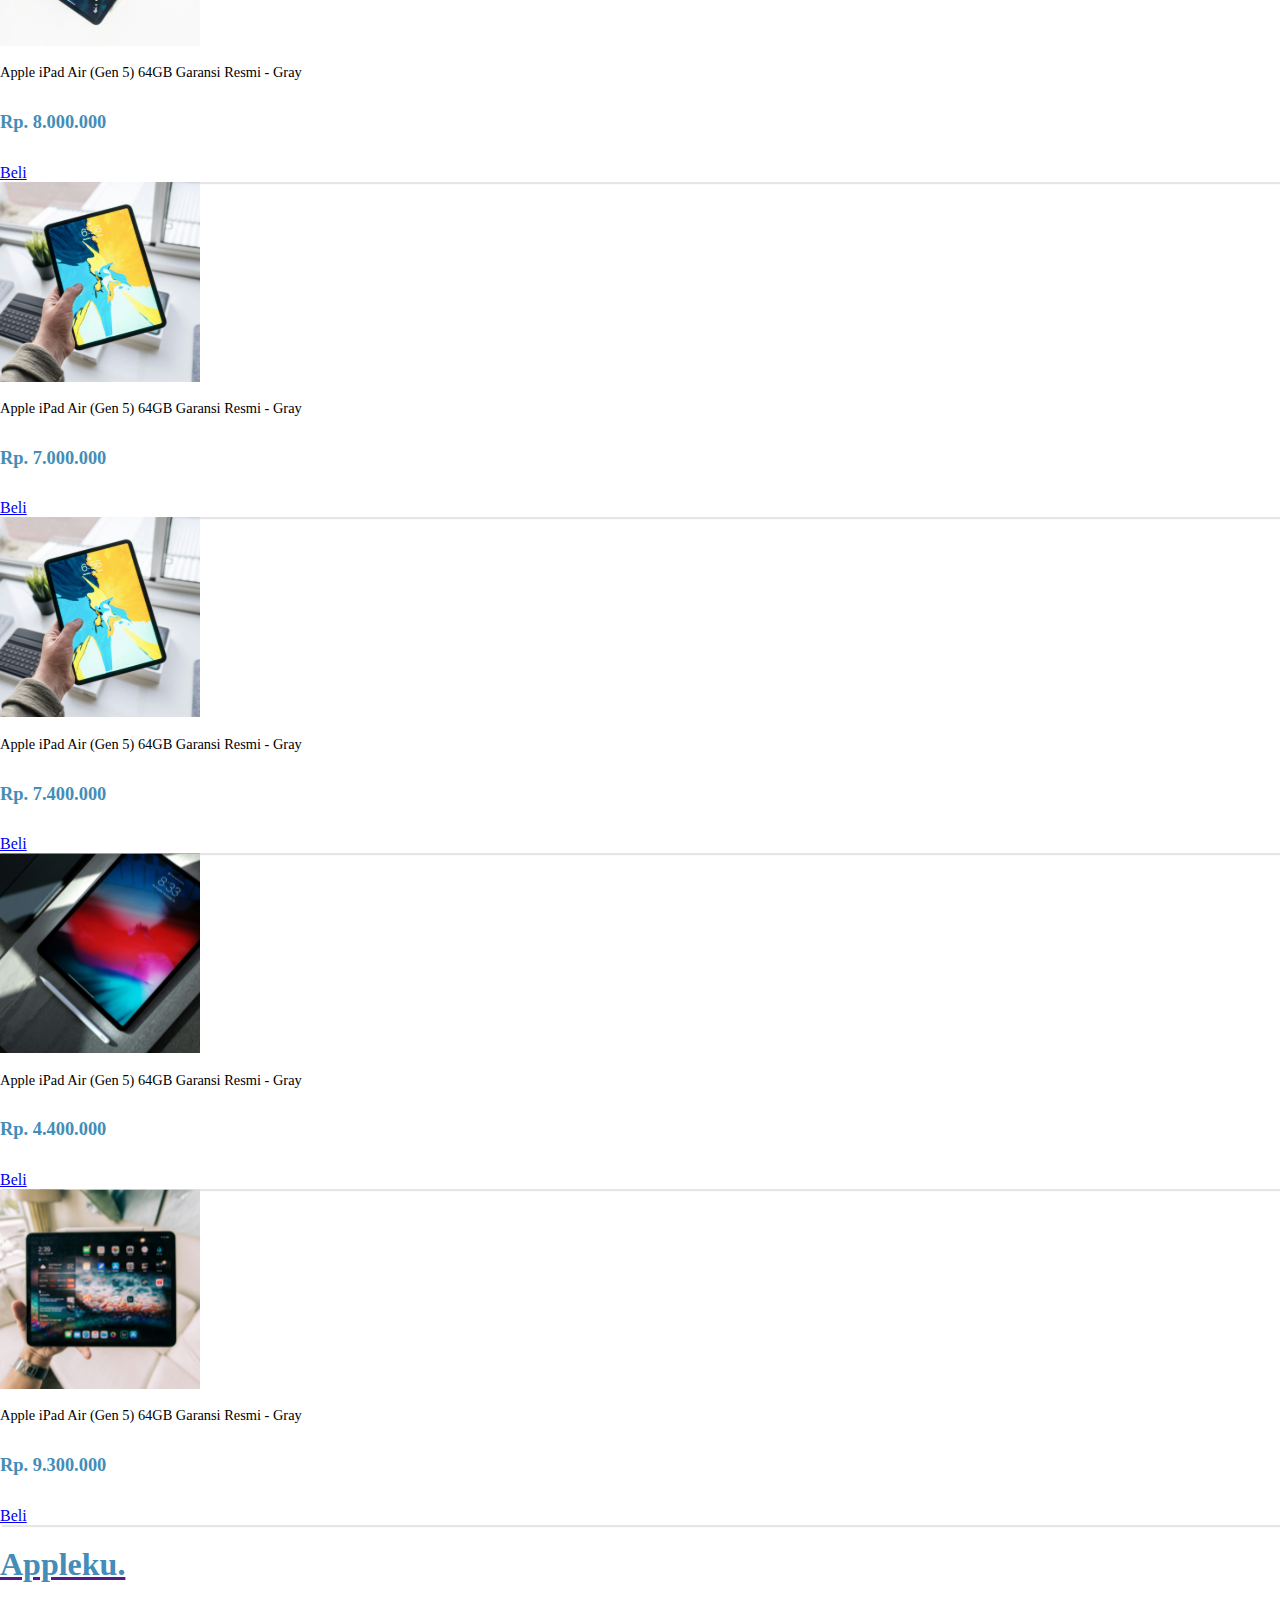
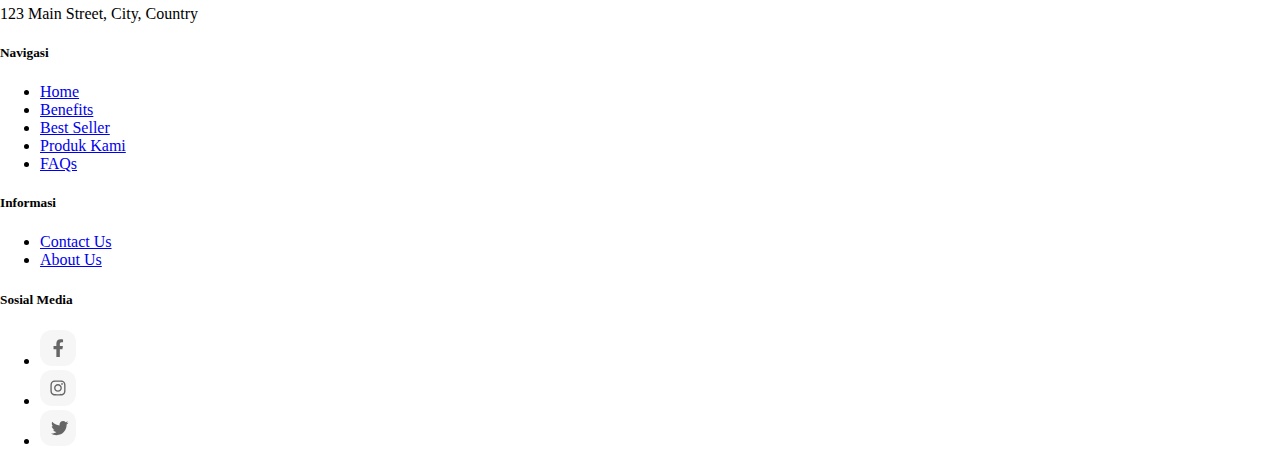
<file: Cart/index.html>
<!DOCTYPE html>
<html lang="en">

<head>
    <meta charset="UTF-8" />
    <meta name="viewport" content="width=device-width, initial-scale=1.0" />
    <title>Document</title>
    <link rel="stylesheet" href="style.css">
    <link rel="stylesheet" href="./../Global Assets/fontawesome-free-6.5.1-web/css/all.min.css">
    <link href="https://cdn.jsdelivr.net/npm/bootstrap@5.3.3/dist/css/bootstrap.min.css" rel="stylesheet"
        integrity="sha384-QWTKZyjpPEjISv5WaRU9OFeRpok6YctnYmDr5pNlyT2bRjXh0JMhjY6hW+ALEwIH" crossorigin="anonymous" />
</head>

<body>
    <header class="px-5">
        <div class="sosmed d-none d-lg-inline-flex">
            <p>Follow us:</p>
            <i class="fa-brands fa-facebook-f"></i>
            <i class="fa-brands fa-instagram"></i>
            <i class="fa-brands fa-twitter"></i>
        </div>
        <div class="text">
            <h5>Eid soon! Get 50% discount for winning day</h5>
        </div>
        <div class="contact d-none d-lg-inline-flex">
            <i class="fa-solid fa-phone"></i>
            <p>+62 813-5267-3477</p>
        </div>
        <div class="gmail d-none d-md-inline-flex">
            <i class="fa-regular fa-envelope"></i>
            <p>myappleid@gmail.com</p>
        </div>
    </header>

    <nav class="navbar navbar-expand-lg navbar-light bg-light">
        <div class="container-fluid">
            <h1 class="mx-2 mx-lg-5">Appleku.</h1>
            <button class="navbar-toggler" type="button" data-bs-toggle="collapse"
                data-bs-target="#navbarSupportedContent" aria-controls="navbarSupportedContent" aria-expanded="false"
                aria-label="Toggle navigation">
                <span class="navbar-toggler-icon"></span>
            </button>
            <div class="collapse navbar-collapse" id="navbarSupportedContent">
                <ul class="navbar-nav me-auto mb-2 mb-lg-0">
                    <li class="nav-item">
                        <a class="nav-link" aria-current="page" href="./../index.html">Home</a>
                    </li>
                    <li class="nav-item">
                        <a class="nav-link" href="./../Products/index.html">Products</a>
                    </li>
                    <li class="nav-item">
                        <a class="nav-link" href="./../Spesifikasi/index.html">Specification</a>
                    </li>
                    <li class="nav-item">
                        <a class="nav-link" href="./../about/index.html">About us</a>
                    </li>
                    <li class="nav-item">
                        <a class="nav-link" href="./../Contac_Us/index.html">Contact us</a>
                    </li>
                </ul>
                <button class="btn1" data-bs-toggle="modal" data-bs-target="#modalSignin"><i
                        class="fa-regular fa-user"></i>Login / Register</button>
                <a href="./../Cart/index.html"><button class="btn2"><i
                            class="fa-solid fa-cart-shopping"></i></button></a>
                <a href="./../Spesifikasi/index.html"><button class="btn3" type="submit"><i
                            class="fa-solid fa-magnifying-glass"></i></button></a>
            </div>
        </div>
    </nav>


    <!-- Modal dialog login -->
    <div class="modal fade" tabindex="-1" aria-labelledby="exampleModalLabel" aria-hidden="true" id="modalSignin">
        <div class="modal-dialog modal-dialog-centered" role="document">
            <div class="modal-content rounded-4 shadow">
                <div class="modal-header p-5 pb-4 border-bottom-0">
                    <h1 class="fw-bold mb-0 fs-2">Login</h1>
                    <button type="button" class="btn-close" data-bs-dismiss="modal" aria-label="Close"></button>
                </div>

                <div class="modal-body p-5 pt-0">
                    <form class="me-0">
                        <div class="form-floating mb-3">
                            <input type="email" class="form-control rounded-3" id="floatingInput"
                                placeholder="name@example.com">
                            <label for="floatingInput">Email address</label>
                        </div>
                        <div class="form-floating mb-3">
                            <input type="password" class="form-control rounded-3" id="floatingPassword"
                                placeholder="Password">
                            <label for="floatingPassword">Password</label>
                        </div>
                        <button class="w-100 mb-2 btn btn-lg rounded-3 btn-primary" type="submit">Login</button>
                        <small class="text-body-secondary">By clicking Login, you agree to the terms of use.</small>
                        <hr class="my-4">
                        <h2 class="fs-5 fw-bold mb-3">atau login dengan</h2>
                        <button class="w-100 py-2 mb-2 btn btn-outline-primary rounded-3" type="submit">
                            <i class="fa-brands fa-twitter" style="color: #74C0FC;"></i>
                            Sign up with Twitter
                        </button>
                        <button class="w-100 py-2 mb-2 btn btn-outline-primary rounded-3" type="submit">
                            <i class="fa-brands fa-facebook" style="color: #1a9cff;"></i>
                            Sign up with Facebook
                        </button>
                        <br>
                        <br>
                        <small class="text-body-secondary">Belum punya akun? <a href="./../Daftar/index.html">Daftar
                                sekarang</a></small>
                    </form>
                </div>
            </div>
        </div>
    </div>

    <!-- Keranjang -->

    <section class="container-lg my-5">
        <h1>Keranjang</h1>
        <div class="d-flex flex-row justify-content-between my-4">
            <div class="form-check">
                <input class="form-check-input" type="checkbox" name="all" id="checkall" />
                <label class="form-check-label">
                    Pilih Semua
                </label>
            </div>
            <p style="color: red; cursor: pointer" id="delete">Hapus Semua</p>
        </div>

        <div class="d-flex align-items-center justify-content-between my-2 py-4 flex-md-row flex-column gap-5 flex-start width-100"
            style="border-top: 1px solid hsl(202, 47%, 49%);border-bottom: 1px solid #438db8;" id="list-cart">
            <div class="d-flex  gap-4 flex-md-row flex-column">
                <div class="d-flex align-items-center gap-4 flex-row">
                    <input class="form-check-input cb-element" type="checkbox" />
                    <div style="
                height: 200px;
                aspect-ratio: 1/1;
                border-radius: 8px;
                background-color: gray;
                overflow: hidden;
              "><img src="./assets/img_iPhone3.svg" alt="img_iPhone3"
                            style="object-position: center; object-fit: cover; height: 100%;"></div>
                </div>
                <div class="detail-cart d-flex flex-column h-100">
                    <h4>iPhone 11 pro max </h4>
                    <p>stok: 3</p>
                    <p>harga: 1000000</p>
                    <h6 class="fs-4" style="color: #438db8;">Rp<span id="price" class="fs-4">7000000</span></h6>
                </div>
            </div>

            <div class="d-flex flex-column gap-5">
                <div class="d-flex flex-row gap-4 align-items-center">
                    <h6 class="m-0">Total Harga</h6>
                    <p class="m-0 fs-4 fw-semibold" style="color: #438db8;" id="total">Rp.7000000</p>
                </div>
                <div class="d-flex flex-row gap-2 align-items-center">
                    <p class="m-0">tulis catatan</p>
                    <button id="decerement" class="btn btn-outline text-black" style="
                                      --bs-btn-padding-y: 0.25rem;
                                      --bs-btn-padding-x: 1rem;
                                      --bs-btn-font-size: 1rem;
                                      --bs-btn-border-color: #438db8;
                                      --bs-btn-hover-border-color: #438db8;
                                    ">-</button>
                    <p class="m-0" id="counter">0</p>
                    <button id="incerement" class="btn btn-outline text-black" style="
                                      --bs-btn-padding-y: 0.25rem;
                                      --bs-btn-padding-x: 1rem;
                                      --bs-btn-font-size: 1rem;
                                      --bs-btn-border-color: #438db8;
                                      --bs-btn-hover-border-color: #438db8;
                                    ">+</button>
                    <a href="./../Bayar/index.html" class="btn btn-primary" style="
                                      --bs-btn-padding-y: 0.25rem;
                                      --bs-btn-padding-x: 1rem;
                                      --bs-btn-font-size: 1rem;
                                      --bs-btn-bg: #438db8;
                                      --bs-btn-border-color: #438db8;
                                      --bs-btn-hover-bg: hsl(202, 47%, 40%);
                                      --bs-btn-hover-border-color: #438db8;
                                    ">Beli</a>
                </div>
            </div>
        </div>
    </section>

    <!-- Produk iphone lain -->

    <section class="container-lg my-5 py-5">
        <h2 class="mb-4">Produk iPhone lain</h2>
        <div class="row row-cols-2 row-cols-md-3 row-cols-lg-5 g-4">
            <div class="col">
                <div class="card h-100" style="box-shadow: 2px 2px 1px 0px rgba(0, 0, 0, 0.1)">
                    <img src="./assets/img_iPad1.svg" class="card-img-top" alt="img iphone"
                        style="aspect-ratio: 1/1; object-fit: cover" />
                    <div class="card-body d-flex flex-column justify-content-between">
                        <div class="card-title-container">
                            <p class="card-title" style="font-size: calc(8px + 0.5vw)">
                                Apple iPad Air (Gen 5) 64GB Garansi Resmi - Gray
                            </p>
                            <h5 class="card-title mb-4" style="font-size: calc(12px + 0.5vw); color: #438db8">
                                Rp. 8.000.000
                            </h5>
                        </div>
                        <div class="btn-container">
                            <a href="./../DetailProducts/index.html" class="btn btn-primary stretched-link" style="
                      --bs-btn-padding-y: 0.25rem;
                      --bs-btn-padding-x: 1rem;
                      --bs-btn-font-size: 1rem;
                      --bs-btn-bg: #438db8;
                      --bs-btn-border-color: #438db8;
                      --bs-btn-hover-bg: hsl(202, 47%, 40%);
                      --bs-btn-hover-border-color: #438db8;
                    ">Beli</a>
                        </div>
                    </div>
                </div>
            </div>

            <div class="col">
                <div class="card h-100" style="box-shadow: 2px 2px 1px 0px rgba(0, 0, 0, 0.1)">
                    <img src="./assets/img_iPad2.svg" class="card-img-top" alt="img iphone"
                        style="aspect-ratio: 1/1; object-fit: cover" />
                    <div class="card-body d-flex flex-column justify-content-between">
                        <div class="card-title-container">
                            <p class="card-title" style="font-size: calc(8px + 0.5vw)">
                                Apple iPad Air (Gen 5) 64GB Garansi Resmi - Gray
                            </p>
                            <h5 class="card-title mb-4" style="font-size: calc(12px + 0.5vw); color: #438db8">
                                Rp. 7.000.000
                            </h5>
                        </div>
                        <div class="btn-container">
                            <a href="./../DetailProducts/index.html" class="btn btn-primary stretched-link" style="
                      --bs-btn-padding-y: 0.25rem;
                      --bs-btn-padding-x: 1rem;
                      --bs-btn-font-size: 1rem;
                      --bs-btn-bg: #438db8;
                      --bs-btn-border-color: #438db8;
                      --bs-btn-hover-bg: hsl(202, 47%, 40%);
                      --bs-btn-hover-border-color: #438db8;
                    ">Beli</a>
                        </div>
                    </div>
                </div>
            </div>

            <div class="col">
                <div class="card h-100" style="box-shadow: 2px 2px 1px 0px rgba(0, 0, 0, 0.1)">
                    <img src="./assets/img_iPad3.svg" class="card-img-top" alt="img iphone"
                        style="aspect-ratio: 1/1; object-fit: cover" />
                    <div class="card-body d-flex flex-column justify-content-between">
                        <div class="card-title-container">
                            <p class="card-title" style="font-size: calc(8px + 0.5vw)">
                                Apple iPad Air (Gen 5) 64GB Garansi Resmi - Gray
                            </p>
                            <h5 class="card-title mb-4" style="font-size: calc(12px + 0.5vw); color: #438db8">
                                Rp. 7.400.000
                            </h5>
                        </div>
                        <div class="btn-container">
                            <a href="./../DetailProducts/index.html" class="btn btn-primary stretched-link" style="
                      --bs-btn-padding-y: 0.25rem;
                      --bs-btn-padding-x: 1rem;
                      --bs-btn-font-size: 1rem;
                      --bs-btn-bg: #438db8;
                      --bs-btn-border-color: #438db8;
                      --bs-btn-hover-bg: hsl(202, 47%, 40%);
                      --bs-btn-hover-border-color: #438db8;
                    ">Beli</a>
                        </div>
                    </div>
                </div>
            </div>

            <div class="col">
                <div class="card h-100" style="box-shadow: 2px 2px 1px 0px rgba(0, 0, 0, 0.1)">
                    <img src="./assets/img_iPad4.svg" class="card-img-top" alt="img iphone"
                        style="aspect-ratio: 1/1; object-fit: cover" />
                    <div class="card-body d-flex flex-column justify-content-between">
                        <div class="card-title-container">
                            <p class="card-title" style="font-size: calc(8px + 0.5vw)">
                                Apple iPad Air (Gen 5) 64GB Garansi Resmi - Gray
                            </p>
                            <h5 class="card-title mb-4" style="font-size: calc(12px + 0.5vw); color: #438db8">
                                Rp. 4.400.000
                            </h5>
                        </div>
                        <div class="btn-container">
                            <a href="./../DetailProducts/index.html" class="btn btn-primary stretched-link" style="
                      --bs-btn-padding-y: 0.25rem;
                      --bs-btn-padding-x: 1rem;
                      --bs-btn-font-size: 1rem;
                      --bs-btn-bg: #438db8;
                      --bs-btn-border-color: #438db8;
                      --bs-btn-hover-bg: hsl(202, 47%, 40%);
                      --bs-btn-hover-border-color: #438db8;
                    ">Beli</a>
                        </div>
                    </div>
                </div>
            </div>

            <div class="col">
                <div class="card h-100" style="box-shadow: 2px 2px 1px 0px rgba(0, 0, 0, 0.1)">
                    <img src="./assets/img_iPad5.svg" class="card-img-top" alt="img iphone"
                        style="aspect-ratio: 1/1; object-fit: cover" />
                    <div class="card-body d-flex flex-column justify-content-between">
                        <div class="card-title-container">
                            <p class="card-title" style="font-size: calc(8px + 0.5vw)">
                                Apple iPad Air (Gen 5) 64GB Garansi Resmi - Gray
                            </p>
                            <h5 class="card-title mb-4" style="font-size: calc(12px + 0.5vw); color: #438db8">
                                Rp. 9.300.000
                            </h5>
                        </div>
                        <div class="btn-container">
                            <a href="./../DetailProducts/index.html" class="btn btn-primary stretched-link" style="
                      --bs-btn-padding-y: 0.25rem;
                      --bs-btn-padding-x: 1rem;
                      --bs-btn-font-size: 1rem;
                      --bs-btn-bg: #438db8;
                      --bs-btn-border-color: #438db8;
                      --bs-btn-hover-bg: hsl(202, 47%, 40%);
                      --bs-btn-hover-border-color: #438db8;
                    ">Beli</a>
                        </div>
                    </div>
                </div>
            </div>
        </div>
    </section>

    <!-- Footer -->

    <div class="bg-dark text-white ">
        <div class="container-lg">
            <footer class="row row-cols-1 row-cols-sm-2 row-cols-md-4 py-5 mt-5">
                <div class="col mb-3">
                    <a href="" class="d-flex align-items-center mb-3 link-body-emphasis text-decoration-none">
                        <h1 style="color: #438db8;">Appleku.</h1>
                    </a>
                    <p class="text-white">123 Main Street, City, Country</p>
                </div>

                <div class="col mb-3">
                    <h5>Navigasi</h5>
                    <ul class="nav flex-column">
                        <li class="nav-item mb-2"><a href="./../index.html" class="nav-link p-0 text-white">Home</a>
                        </li>
                        <li class="nav-item mb-2"><a href="./../index.html" class="nav-link p-0 text-white">Benefits</a>
                        </li>
                        <li class="nav-item mb-2"><a href="./../index.html" class="nav-link p-0 text-white">Best
                                Seller</a></li>
                        <li class="nav-item mb-2"><a href="./../index.html" class="nav-link p-0 text-white">Produk
                                Kami</a></li>
                        <li class="nav-item mb-2"><a href="./../index.html" class="nav-link p-0 text-white">FAQs</a>
                        </li>
                    </ul>
                </div>

                <div class="col mb-3">
                    <h5>Informasi</h5>
                    <ul class="nav flex-column">
                        <li class="nav-item mb-2"><a href="./../Contac_Us/index.html"
                                class="nav-link p-0 text-white">Contact Us</a></li>
                        <li class="nav-item mb-2"><a href="./../about/index.html" class="nav-link p-0 text-white">About
                                Us</a></li>
                    </ul>
                </div>

                <div class="col mb-3">
                    <h5>Sosial Media</h5>
                    <ul class="nav flex-row ">
                        <li class="nav-item mb-2"><a href="#" class="me-2"><img src="./assets/ic_facebook.svg"
                                    alt="facebook"></a>
                        </li>
                        <li class="nav-item mb-2"><a href="https://www.instagram.com/bangrez_apple" class="me-2"><img
                                    src="./assets/ic_instagarm.svg" alt="Instagram"></a>
                        </li>
                        <li class="nav-item mb-2"><a href="#" class="me-2"><img src="./assets/ic_twitter.svg"
                                    alt="Twitter"></a>
                        </li>
                    </ul>
                </div>
            </footer>
        </div>
    </div>

    <script src="https://ajax.googleapis.com/ajax/libs/jquery/1.7.2/jquery.min.js"></script>
    <script src="script.js"></script>
    <script src="https://cdn.jsdelivr.net/npm/bootstrap@5.3.3/dist/js/bootstrap.bundle.min.js"
        integrity="sha384-YvpcrYf0tY3lHB60NNkmXc5s9fDVZLESaAA55NDzOxhy9GkcIdslK1eN7N6jIeHz"
        crossorigin="anonymous"></script>
</body>

</html>
</file>
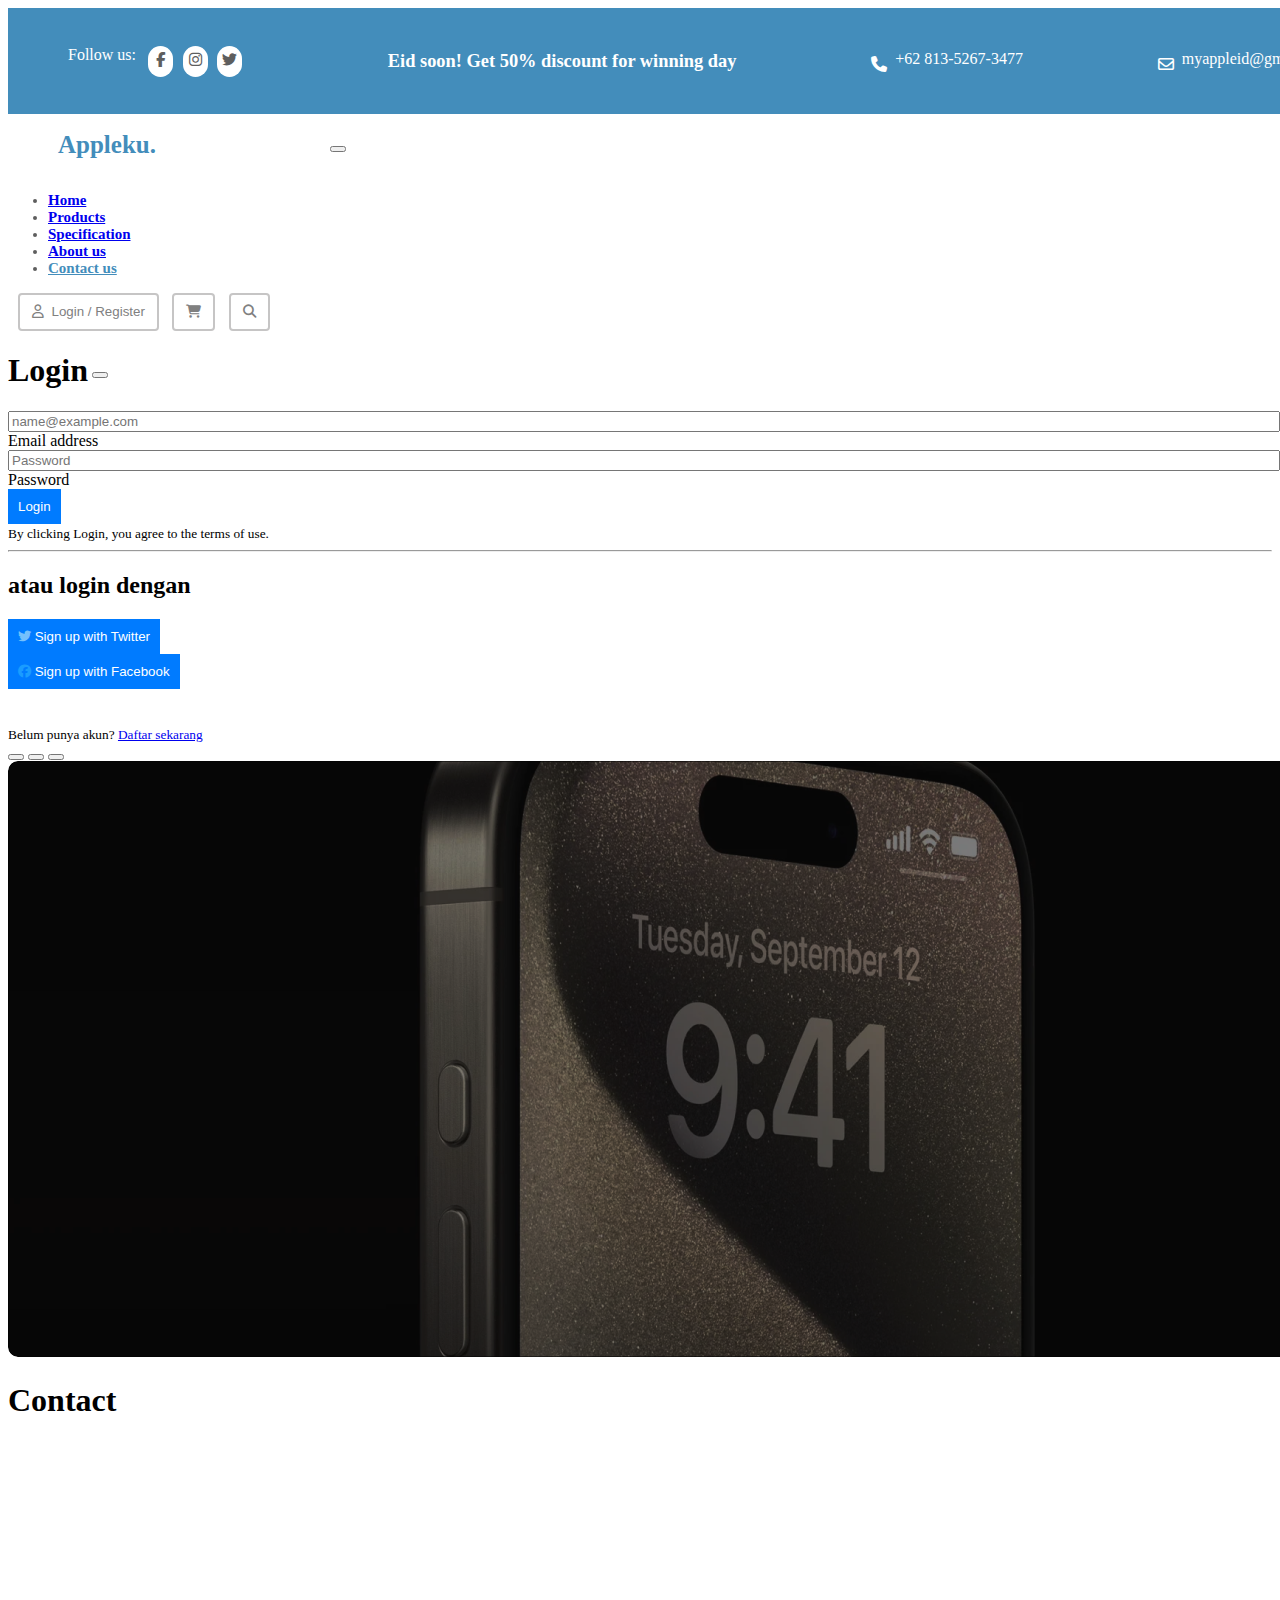
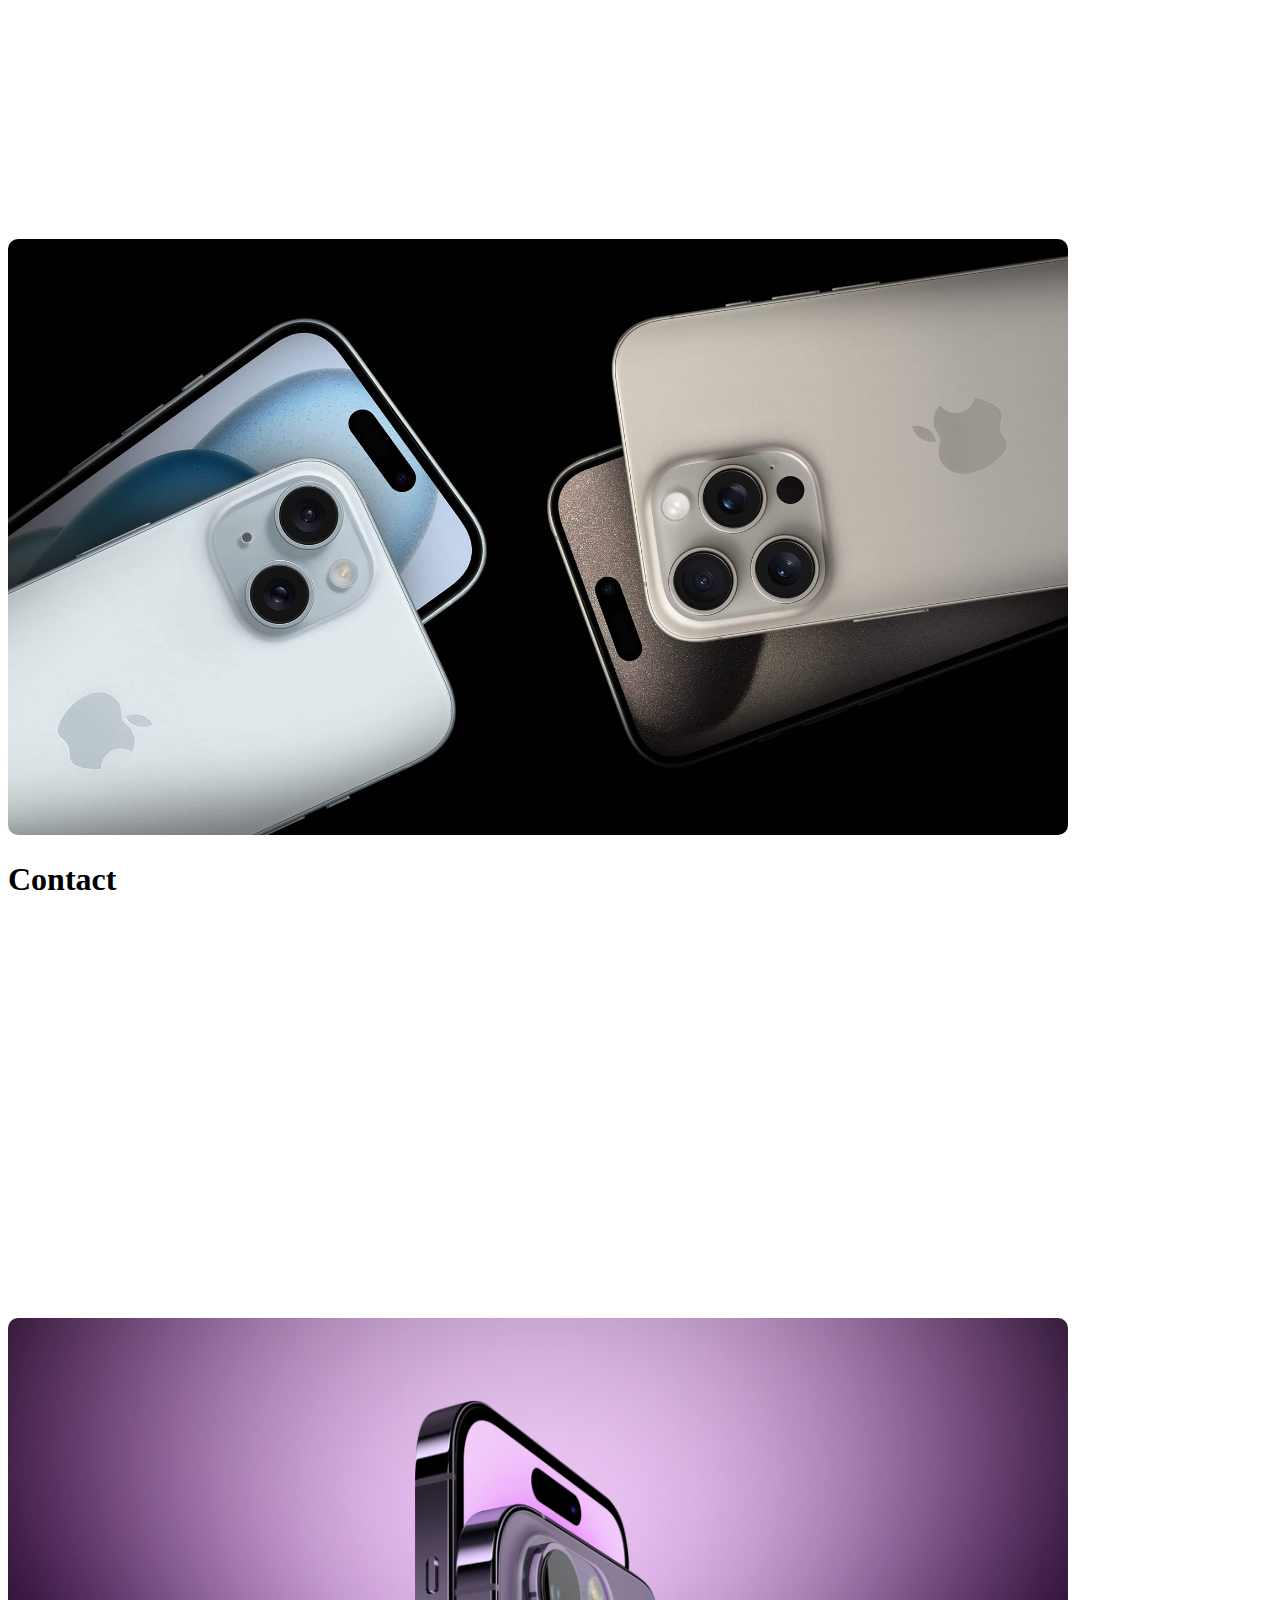
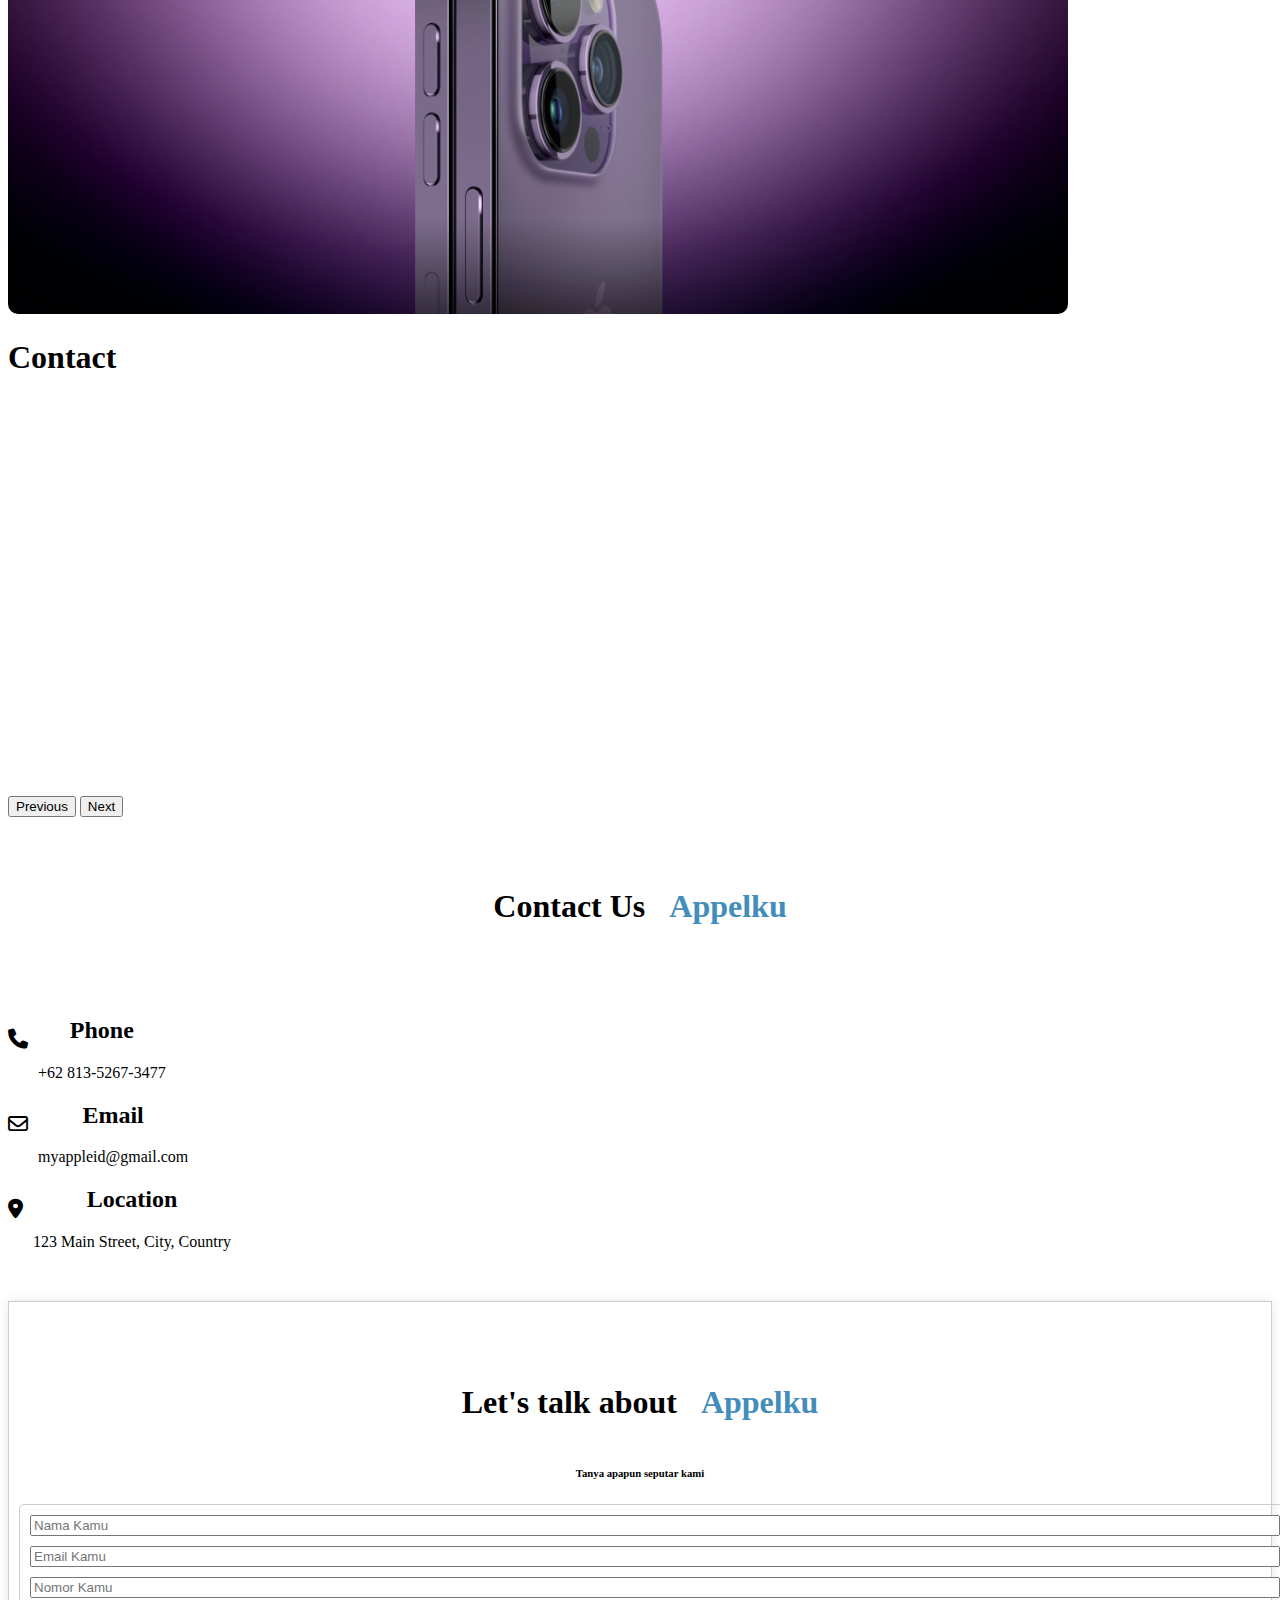
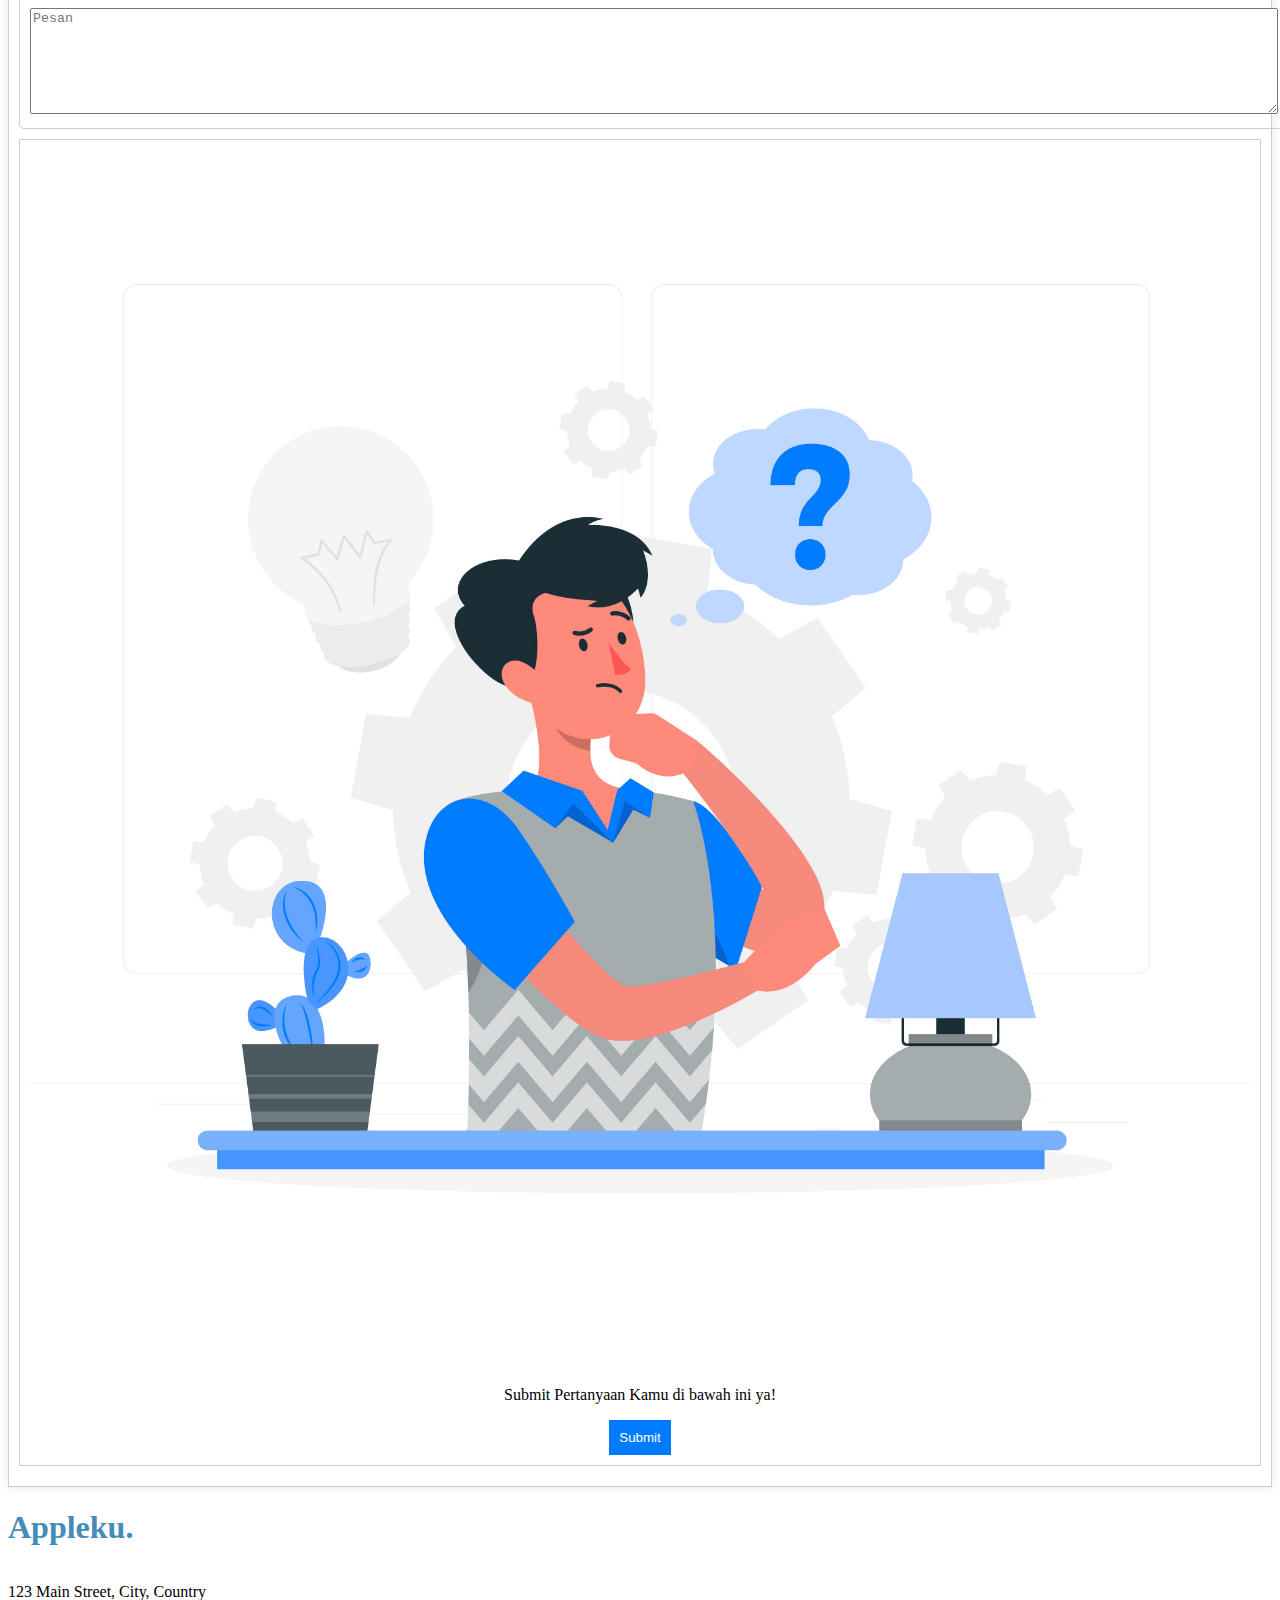
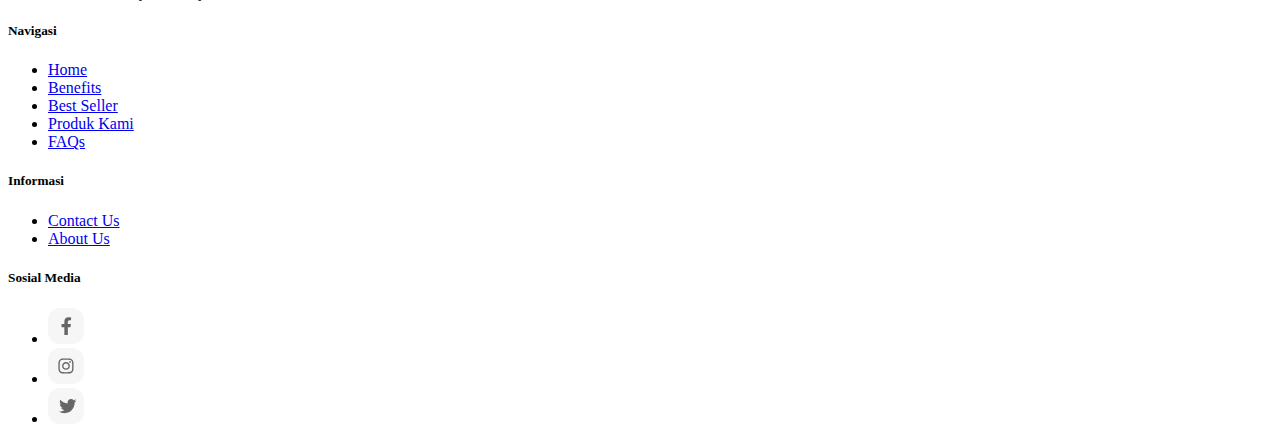
<file: Contac_Us/index.html>
<!DOCTYPE html>
<html lang="en">
  <head>
    <meta charset="UTF-8" />
    <meta name="viewport" content="width=device-width, initial-scale=1.0" />
    <title>Contact Us - Appleku.</title>
    <link rel="stylesheet" href="style.css" />
    <link rel="stylesheet" href="./../Global Assets/fontawesome-free-6.5.1-web/css/all.min.css" />
    <link href="https://cdn.jsdelivr.net/npm/bootstrap@5.3.3/dist/css/bootstrap.min.css" rel="stylesheet" integrity="sha384-QWTKZyjpPEjISv5WaRU9OFeRpok6YctnYmDr5pNlyT2bRjXh0JMhjY6hW+ALEwIH" crossorigin="anonymous" />
  </head>

  <body>
    <header class="px-5">
      <div class="sosmed d-none d-lg-inline-flex">
        <p>Follow us:</p>
        <i class="fa-brands fa-facebook-f"></i>
        <i class="fa-brands fa-instagram"></i>
        <i class="fa-brands fa-twitter"></i>
      </div>
      <div class="text">
        <h5>Eid soon! Get 50% discount for winning day</h5>
      </div>
      <div class="contact d-none d-lg-inline-flex">
        <i class="fa-solid fa-phone"></i>
        <p>+62 813-5267-3477</p>
      </div>
      <div class="gmail d-none d-md-inline-flex">
        <i class="fa-regular fa-envelope"></i>
        <p>myappleid@gmail.com</p>
      </div>
    </header>

    <nav class="navbar navbar-expand-lg navbar-light bg-light px-lg-5">
      <div class="container-fluid">
        <h1 class="mx-2 mx-lg-5">Appleku.</h1>
        <button class="navbar-toggler" type="button" data-bs-toggle="collapse" data-bs-target="#navbarSupportedContent" aria-controls="navbarSupportedContent" aria-expanded="false" aria-label="Toggle navigation">
          <span class="navbar-toggler-icon"></span>
        </button>
        <div class="collapse navbar-collapse" id="navbarSupportedContent">
          <ul class="navbar-nav me-auto mb-2 mb-lg-0">
            <li class="nav-item">
              <a class="nav-link" aria-current="page" href="./../index.html">Home</a>
            </li>
            <li class="nav-item">
              <a class="nav-link" href="./../Products/index.html">Products</a>
            </li>
            <li class="nav-item">
              <a class="nav-link" href="./../Spesifikasi/index.html">Specification</a>
            </li>
            <li class="nav-item">
              <a class="nav-link" href="./../about/index.html">About us</a>
            </li>
            <li class="nav-item">
              <a class="nav-link active" href="./../Contac_Us/index.html">Contact us</a>
            </li>
          </ul>
          <button class="btn1" data-bs-toggle="modal" data-bs-target="#modalSignin"><i class="fa-regular fa-user"></i>Login / Register</button>
          <a href="./../Cart/index.html"
            ><button class="btn2"><i class="fa-solid fa-cart-shopping"></i></button
          ></a>
          <a href="./../Spesifikasi/index.html"
            ><button class="btn3" type="submit"><i class="fa-solid fa-magnifying-glass"></i></button
          ></a>
        </div>
      </div>
    </nav>

    <!-- Modal dialog login -->
    <div class="modal fade" tabindex="-1" aria-labelledby="exampleModalLabel" aria-hidden="true" id="modalSignin">
      <div class="modal-dialog modal-dialog-centered" role="document">
        <div class="modal-content rounded-4 shadow">
          <div class="modal-header p-5 pb-4 border-bottom-0">
            <h1 class="fw-bold mb-0 fs-2">Login</h1>
            <button type="button" class="btn-close" data-bs-dismiss="modal" aria-label="Close"></button>
          </div>

          <div class="modal-body p-5 pt-0">
            <form class="me-0">
              <div class="form-floating mb-3">
                <input type="email" class="form-control rounded-3" id="floatingInput" placeholder="name@example.com" />
                <label for="floatingInput">Email address</label>
              </div>
              <div class="form-floating mb-3">
                <input type="password" class="form-control rounded-3" id="floatingPassword" placeholder="Password" />
                <label for="floatingPassword">Password</label>
              </div>
              <button class="w-100 mb-2 btn btn-lg rounded-3 btn-primary" type="submit">Login</button>
              <small class="text-body-secondary">By clicking Login, you agree to the terms of use.</small>
              <hr class="my-4" />
              <h2 class="fs-5 fw-bold mb-3">atau login dengan</h2>
              <button class="w-100 py-2 mb-2 btn btn-outline-primary rounded-3" type="submit">
                <i class="fa-brands fa-twitter" style="color: #74c0fc"></i>
                Sign up with Twitter
              </button>
              <button class="w-100 py-2 mb-2 btn btn-outline-primary rounded-3" type="submit">
                <i class="fa-brands fa-facebook" style="color: #1a9cff"></i>
                Sign up with Facebook
              </button>
              <br />
              <br />
              <small class="text-body-secondary">Belum punya akun? <a href="./../Daftar/index.html">Daftar sekarang</a></small>
            </form>
          </div>
        </div>
      </div>
    </div>

    <!-- Carousel -->

    <div id="carouselExampleCaptions" class="carousel slide container-fluid" data-bs-ride="carousel">
      <div class="carousel-indicators">
        <button type="button" data-bs-target="#carouselExampleCaptions" data-bs-slide-to="0" class="active" aria-current="true" aria-label="Slide 1"></button>
        <button type="button" data-bs-target="#carouselExampleCaptions" data-bs-slide-to="1" aria-label="Slide 2"></button>
        <button type="button" data-bs-target="#carouselExampleCaptions" data-bs-slide-to="2" aria-label="Slide 3"></button>
      </div>
      <div class="carousel-inner">
        <div class="carousel-item active">
          <img src="assets/hp1.png" class="d-block w-100" alt="..." />
          <div class="carousel-caption d-none d-md-block">
            <h1>Contact</h1>
          </div>
        </div>
        <div class="carousel-item">
          <img src="assets/hp2.jpg" class="d-block w-100" alt="..." />
          <div class="carousel-caption d-none d-md-block">
            <h1>Contact</h1>
          </div>
        </div>
        <div class="carousel-item">
          <img src="assets/hp3.jpeg" class="d-block w-100" alt="..." />
          <div class="carousel-caption d-none d-md-block">
            <h1>Contact</h1>
          </div>
        </div>
      </div>
      <button class="carousel-control-prev" type="button" data-bs-target="#carouselExampleCaptions" data-bs-slide="prev">
        <span class="carousel-control-prev-icon" aria-hidden="true"></span>
        <span class="visually-hidden">Previous</span>
      </button>
      <button class="carousel-control-next" type="button" data-bs-target="#carouselExampleCaptions" data-bs-slide="next">
        <span class="carousel-control-next-icon" aria-hidden="true"></span>
        <span class="visually-hidden">Next</span>
      </button>
    </div>

    <!-- Contac US -->
    <div class="container">
      <h1>Contact Us</h1>
      <h1 class="brand">Appelku</h1>
    </div>

    <div class="container">
      <div class="row row-cols-1 row-cols-md-3 g-4">
        <div class="info-box col">
          <i class="fas fa-phone" style="font-size: 20px"></i>
          <div>
            <h2>Phone</h2>
            <p>+62 813-5267-3477</p>
          </div>
        </div>

        <div class="info-box col">
          <i class="far fa-envelope" style="font-size: 20px"></i>
          <div>
            <h2>Email</h2>
            <p>myappleid@gmail.com</p>
          </div>
        </div>

        <div class="info-box col">
          <i class="fas fa-map-marker-alt" style="font-size: 20px"></i>
          <div>
            <h2>Location</h2>
            <p>123 Main Street, City, Country</p>
          </div>
        </div>
      </div>
    </div>

    <div class="container">
      <div class="formContac">
        <div class="container">
          <h1>Let's talk about</h1>
          <h1 class="brand">Appelku</h1>
        </div>
        <h6>Tanya apapun seputar kami</h6>

        <!-- 2 bagian -->
        <div class="row row-cols-1 row-cols-md-2">
          <div class="col">
            <div class="formUs">
              <form>
                <div class="form-group">
                  <input type="email" class="form-control" id="nama" placeholder="Nama Kamu" name="nama" />
                </div>
                <div class="form-group">
                  <input type="email" class="form-control" id="email" placeholder="Email Kamu" name="email" />
                </div>
                <div class="form-group">
                  <input type="text" class="form-control" id="nomor" placeholder="Nomor Kamu" name="nomor" />
                </div>
                <div class="text-area">
                  <textarea class="form-control" id="pesan" placeholder="Pesan" name="pesan"></textarea>
                </div>
              </form>
            </div>
          </div>
          <div class="col">
            <div class="additional-content">
              <img src="assets/tanya.jpg" alt="Gambar" />
              <p>Submit Pertanyaan Kamu di bawah ini ya!</p>
              <button type="button" class="btn btn-primary">Submit</button>
            </div>
          </div>
        </div>
      </div>
    </div>

    <!-- Footer -->

    <div class="bg-dark text-white">
      <div class="container-lg">
        <footer class="row row-cols-1 row-cols-sm-2 row-cols-md-4 py-5 mt-5">
          <div class="col mb-3">
            <a href="" class="d-flex align-items-center mb-3 link-body-emphasis text-decoration-none">
              <h1 style="color: #438db8">Appleku.</h1>
            </a>
            <p class="text-white">123 Main Street, City, Country</p>
          </div>

          <div class="col mb-3">
            <h5>Navigasi</h5>
            <ul class="nav flex-column">
              <li class="nav-item mb-2"><a href="./../index.html" class="nav-link p-0 text-white">Home</a></li>
              <li class="nav-item mb-2"><a href="./../index.html" class="nav-link p-0 text-white">Benefits</a></li>
              <li class="nav-item mb-2"><a href="./../index.html" class="nav-link p-0 text-white">Best Seller</a></li>
              <li class="nav-item mb-2"><a href="./../index.html" class="nav-link p-0 text-white">Produk Kami</a></li>
              <li class="nav-item mb-2"><a href="./../index.html" class="nav-link p-0 text-white">FAQs</a></li>
            </ul>
          </div>

          <div class="col mb-3">
            <h5>Informasi</h5>
            <ul class="nav flex-column">
              <li class="nav-item mb-2"><a href="#" class="nav-link p-0 text-white">Contact Us</a></li>
              <li class="nav-item mb-2"><a href="./../about/index.html" class="nav-link p-0 text-white">About Us</a></li>
            </ul>
          </div>

          <div class="col mb-3">
            <h5>Sosial Media</h5>
            <ul class="nav flex-row">
              <li class="nav-item mb-2">
                <a href="#" class="me-2"><img src="./assets/ic_facebook.svg" alt="facebook" /></a>
              </li>
              <li class="nav-item mb-2">
                <a href="https://www.instagram.com/bangrez_apple" class="me-2"><img src="./assets/ic_instagarm.svg" alt="instagram" /></a>
              </li>
              <li class="nav-item mb-2">
                <a href="#" class="me-2"><img src="./assets/ic_twitter.svg" alt="twitter" /></a>
              </li>
            </ul>
          </div>
        </footer>
      </div>
    </div>
    <script src="https://cdn.jsdelivr.net/npm/bootstrap@5.3.3/dist/js/bootstrap.bundle.min.js" integrity="sha384-YvpcrYf0tY3lHB60NNkmXc5s9fDVZLESaAA55NDzOxhy9GkcIdslK1eN7N6jIeHz" crossorigin="anonymous"></script>
  </body>
</html>
</file>
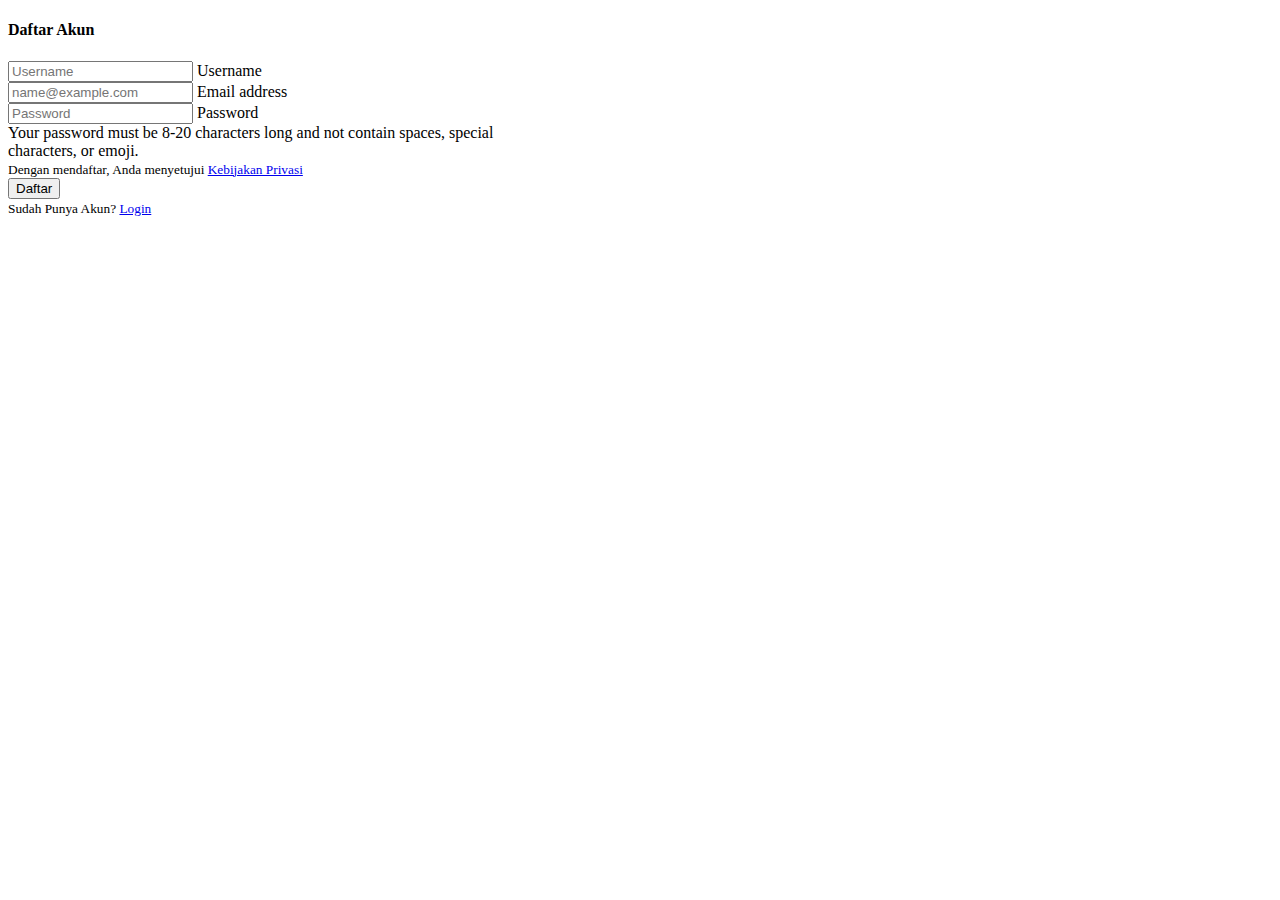
<file: Daftar/index.html>
<!DOCTYPE html>
<html lang="en">

<head>
    <meta charset="UTF-8">
    <meta name="viewport" content="width=device-width, initial-scale=1.0">
    <title>Document</title>
    <link href="https://cdn.jsdelivr.net/npm/bootstrap@5.3.3/dist/css/bootstrap.min.css" rel="stylesheet"
        integrity="sha384-QWTKZyjpPEjISv5WaRU9OFeRpok6YctnYmDr5pNlyT2bRjXh0JMhjY6hW+ALEwIH" crossorigin="anonymous" />
</head>

<body class="bg-light d-flex justify-content-center align-items-center vh-100">

    <form class="login bg-white p-5 rounded shadow" style="max-width: 500px;">

        <h4 class="mb-4 text-center">Daftar Akun</h4>

        <div class="form-floating mb-3">
            <input type="text" class="form-control rounded-3" id="validationDefault01" placeholder="Username" required>
            <label for="validationDefault01">Username</label>
        </div>
        <div class="form-floating mb-3">
            <input type="email" class="form-control rounded-3" id="floatingInput" placeholder="name@example.com"
                required>
            <label for="floatingInput">Email address</label>
        </div>
        <div class="form-floating mb-3">
            <input type="password" class="form-control rounded-3" id="floatingPassword" placeholder="Password" required>
            <label for="floatingPassword">Password</label>
            <div id="passwordHelpBlock" class="form-text text-left fs-10">
                Your password must be 8-20 characters long and not contain spaces,
                special
                characters, or emoji.
            </div>
        </div>

        <div class="text-center"><small class="text-body-secondary">Dengan mendaftar, Anda menyetujui <a
                    href="#">Kebijakan Privasi</a></small></div>

        <button class="w-100 my-3 btn btn-lg rounded-3 btn-primary" type="submit">Daftar</button>

        <div class="text-center"><small class="text-body-secondary">Sudah Punya Akun? <a
                    href="./../index.html">Login</a></small></div>

    </form>
    <script src="https://cdn.jsdelivr.net/npm/bootstrap@5.3.3/dist/js/bootstrap.bundle.min.js"
        integrity="sha384-YvpcrYf0tY3lHB60NNkmXc5s9fDVZLESaAA55NDzOxhy9GkcIdslK1eN7N6jIeHz"
        crossorigin="anonymous"></script>
</body>

</html>
</file>
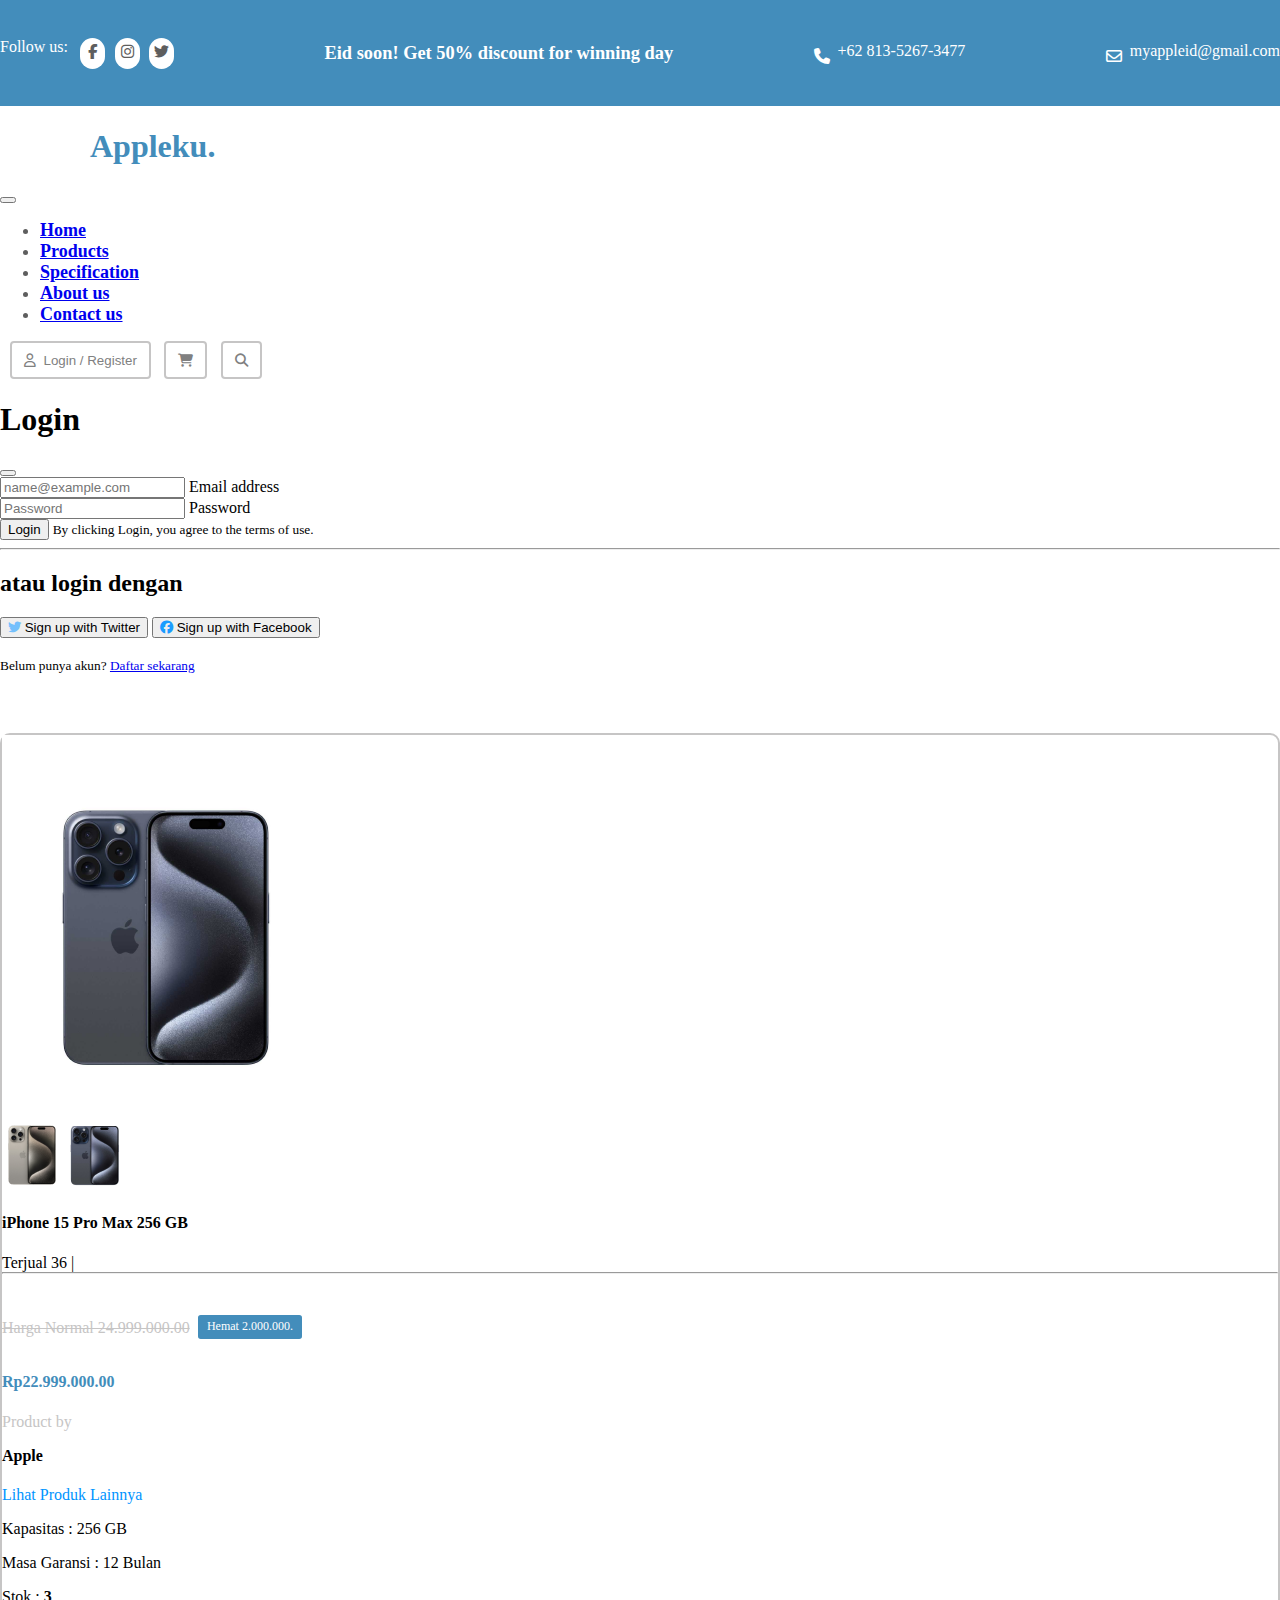
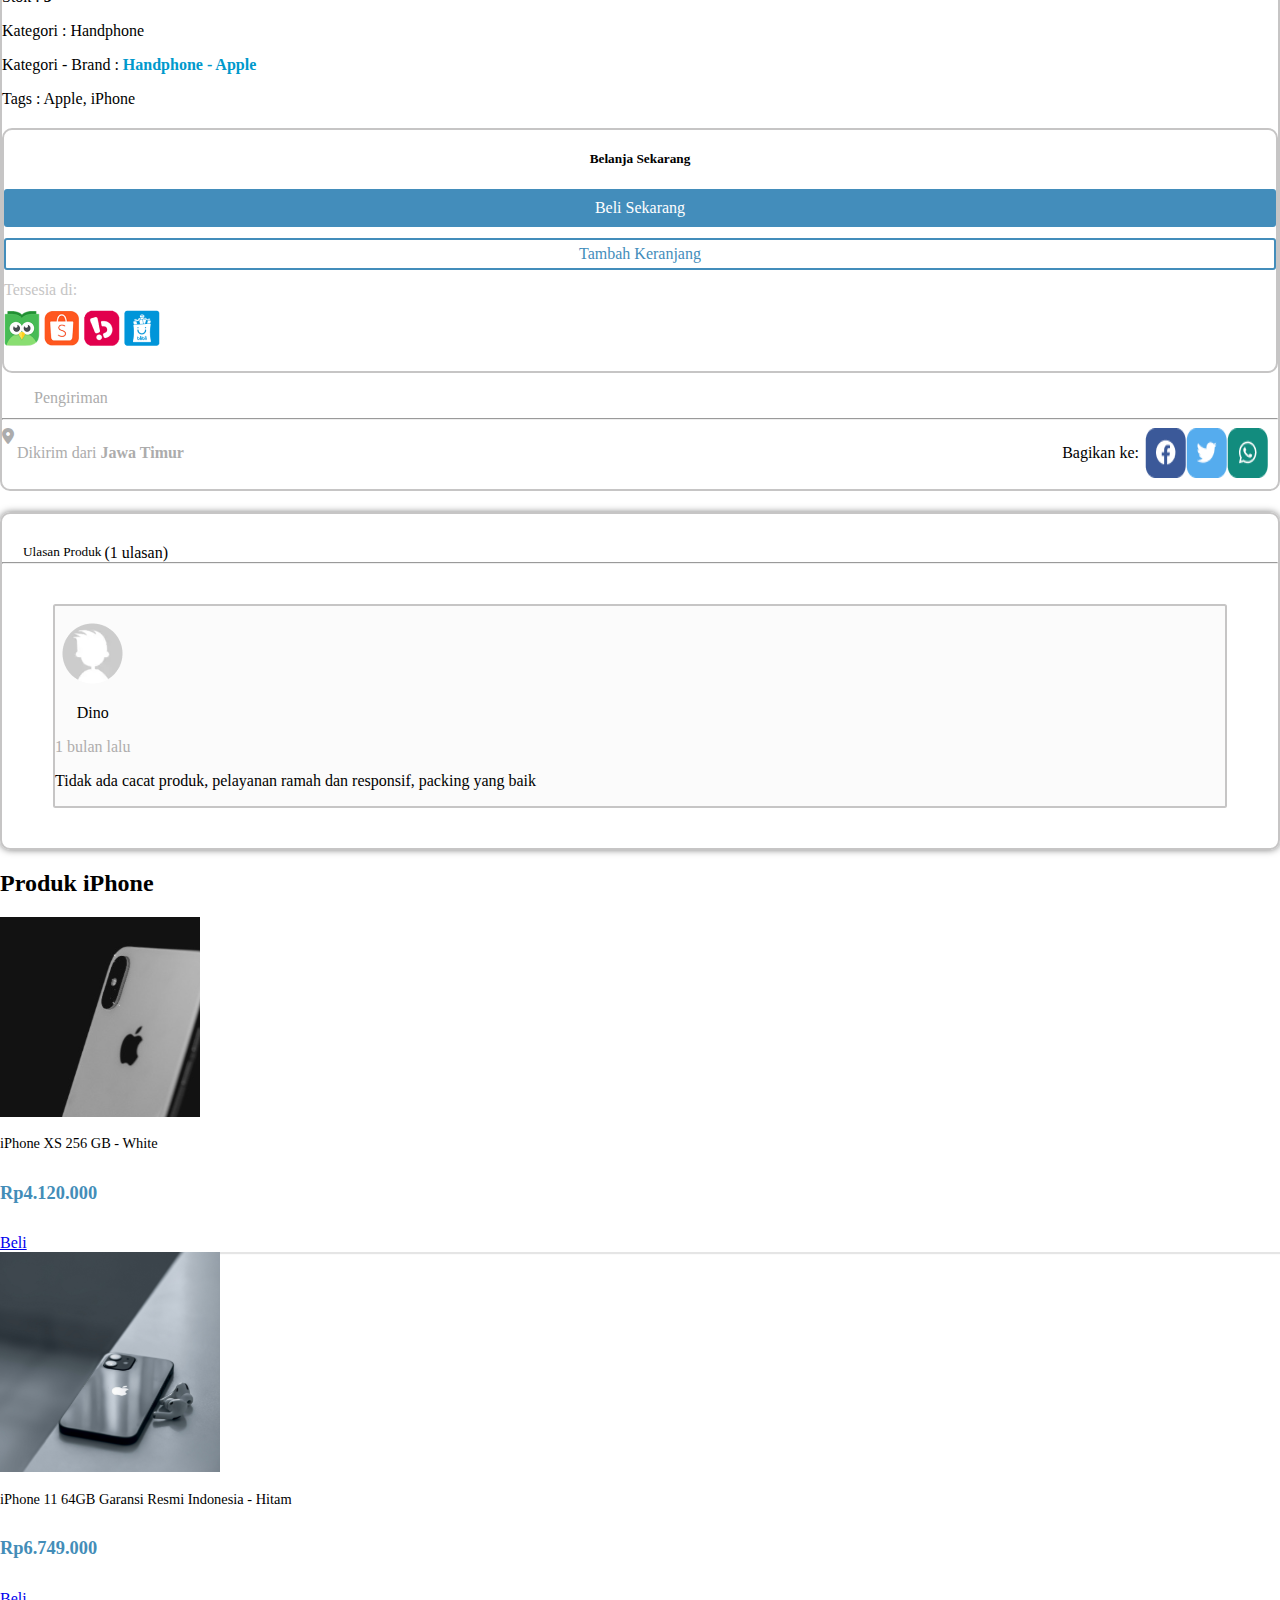
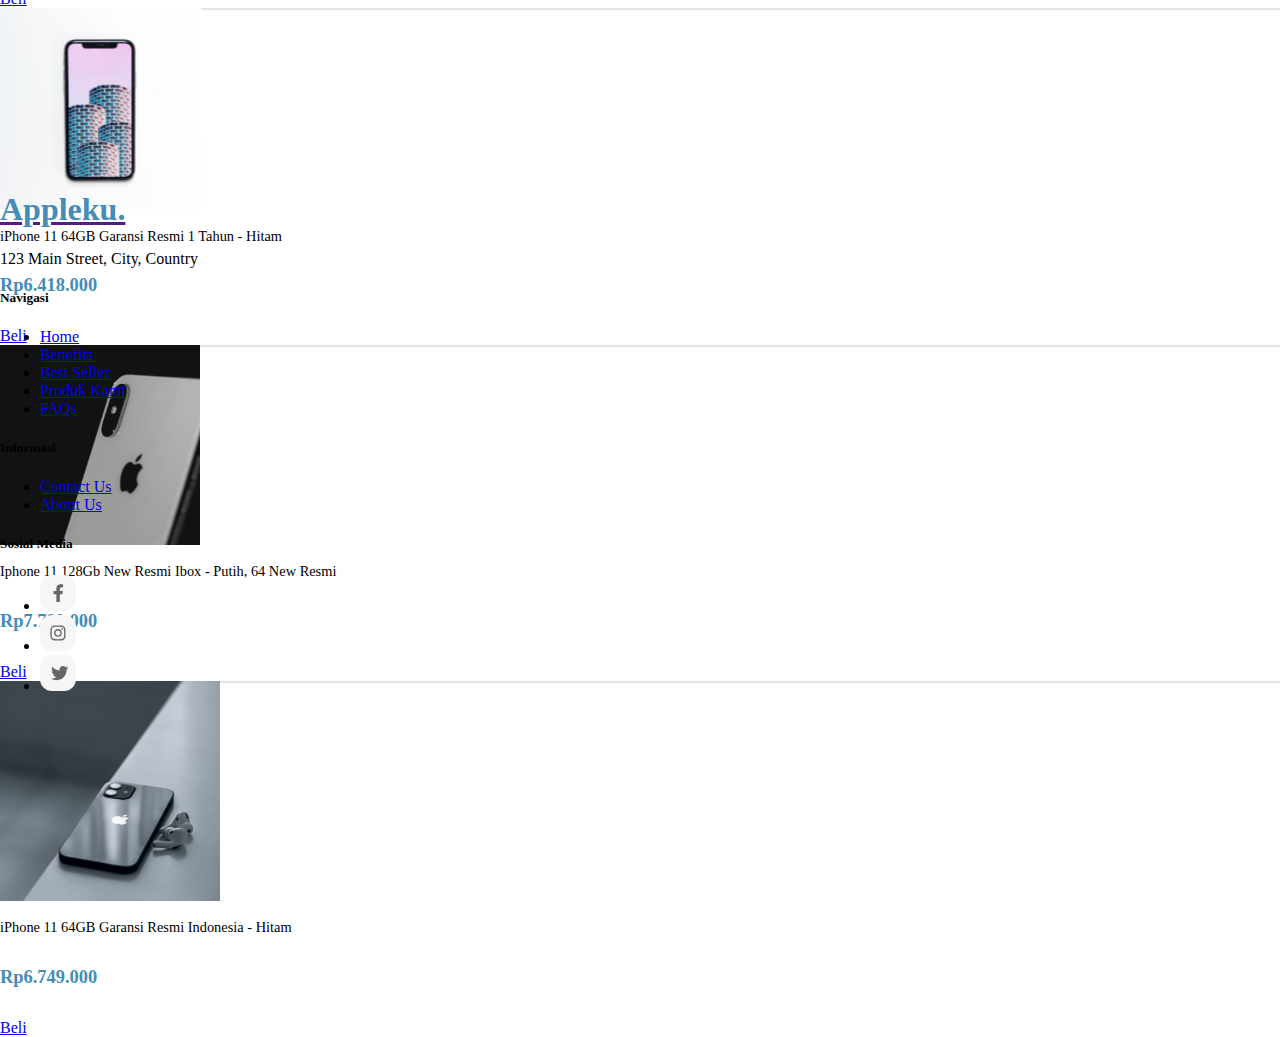
<file: DetailProducts/index.html>
<!DOCTYPE html>
<html lang="en">

<head>
  <meta charset="UTF-8" />
  <meta name="viewport" content="width=device-width, initial-scale=1.0" />
  <title>Detail Products</title>
  <link rel="stylesheet" href="style.css" />
  <link rel="stylesheet" href="./../Global Assets/fontawesome-free-6.5.1-web/css/all.min.css" />
  <link href="https://cdn.jsdelivr.net/npm/bootstrap@5.3.3/dist/css/bootstrap.min.css" rel="stylesheet"
    integrity="sha384-QWTKZyjpPEjISv5WaRU9OFeRpok6YctnYmDr5pNlyT2bRjXh0JMhjY6hW+ALEwIH" crossorigin="anonymous" />
</head>

<body>
  <header class="px-5">
    <div class="sosmed d-none d-lg-inline-flex">
      <p>Follow us:</p>
      <i class="fa-brands fa-facebook-f"></i>
      <i class="fa-brands fa-instagram"></i>
      <i class="fa-brands fa-twitter"></i>
    </div>
    <div class="text">
      <h5>Eid soon! Get 50% discount for winning day</h5>
    </div>
    <div class="contact d-none d-lg-inline-flex">
      <i class="fa-solid fa-phone"></i>
      <p>+62 813-5267-3477</p>
    </div>
    <div class="gmail d-none d-md-inline-flex">
      <i class="fa-regular fa-envelope"></i>
      <p>myappleid@gmail.com</p>
    </div>
  </header>
  <nav class="navbar navbar-expand-lg navbar-light bg-light px-lg-5">
    <div class="container-fluid">
      <h1 class="mx-2 mx-lg-5">Appleku.</h1>
      <button class="navbar-toggler" type="button" data-bs-toggle="collapse" data-bs-target="#navbarSupportedContent"
        aria-controls="navbarSupportedContent" aria-expanded="false" aria-label="Toggle navigation">
        <span class="navbar-toggler-icon"></span>
      </button>
      <div class="collapse navbar-collapse" id="navbarSupportedContent">
        <ul class="navbar-nav me-auto mb-2 mb-lg-0">
          <li class="nav-item">
            <a class="nav-link" aria-current="page" href="./../index.html">Home</a>
          </li>
          <li class="nav-item">
            <a class="nav-link" href="./../Products/index.html">Products</a>
          </li>
          <li class="nav-item">
            <a class="nav-link" href="./../Spesifikasi/index.html">Specification</a>
          </li>
          <li class="nav-item">
            <a class="nav-link" href="./../about/index.html">About us</a>
          </li>
          <li class="nav-item">
            <a class="nav-link" href="./../Contac_Us/index.html">Contact us</a>
          </li>
        </ul>
        <button class="btn1" data-bs-toggle="modal" data-bs-target="#modalSignin"><i
            class="fa-regular fa-user"></i>Login / Register</button>
        <a href="./../Cart/index.html"><button class="btn2"><i class="fa-solid fa-cart-shopping"></i></button></a>
        <a href="./../Spesifikasi/index.html"><button class="btn3" type="submit"><i
              class="fa-solid fa-magnifying-glass"></i></button></a>
      </div>
    </div>
  </nav>

  <!-- Modal dialog login -->
  <div class="modal fade" tabindex="-1" aria-labelledby="exampleModalLabel" aria-hidden="true" id="modalSignin">
    <div class="modal-dialog modal-dialog-centered" role="document">
      <div class="modal-content rounded-4 shadow">
        <div class="modal-header p-5 pb-4 border-bottom-0">
          <h1 class="fw-bold mb-0 fs-2">Login</h1>
          <button type="button" class="btn-close" data-bs-dismiss="modal" aria-label="Close"></button>
        </div>

        <div class="modal-body p-5 pt-0">
          <form class="me-0">
            <div class="form-floating mb-3">
              <input type="email" class="form-control rounded-3" id="floatingInput" placeholder="name@example.com">
              <label for="floatingInput">Email address</label>
            </div>
            <div class="form-floating mb-3">
              <input type="password" class="form-control rounded-3" id="floatingPassword" placeholder="Password">
              <label for="floatingPassword">Password</label>
            </div>
            <button class="w-100 mb-2 btn btn-lg rounded-3 btn-primary" type="submit">Login</button>
            <small class="text-body-secondary">By clicking Login, you agree to the terms of use.</small>
            <hr class="my-4">
            <h2 class="fs-5 fw-bold mb-3">atau login dengan</h2>
            <button class="w-100 py-2 mb-2 btn btn-outline-primary rounded-3" type="submit">
              <i class="fa-brands fa-twitter" style="color: #74C0FC;"></i>
              Sign up with Twitter
            </button>
            <button class="w-100 py-2 mb-2 btn btn-outline-primary rounded-3" type="submit">
              <i class="fa-brands fa-facebook" style="color: #1a9cff;"></i>
              Sign up with Facebook
            </button>
            <br>
            <br>
            <small class="text-body-secondary">Belum punya akun? <a href="./../Daftar/index.html">Daftar
                sekarang</a></small>
          </form>
        </div>
      </div>
    </div>
  </div>


  <div class="container">
    <div class="detail-product overflow-hidden">
      <div class="row">
        <div class="image-iPhone col d-flex flex-column justify-content-center align-items-center">
          <img src="assets/image 1.png" alt="" />
          <div class="tipe">
            <img src="assets/hp 1.png" alt="" />
            <img src="assets/hp 2.png" alt="" />
          </div>
        </div>
        <div class="detail-iPhone col">
          <h4 class="title">iPhone 15 Pro Max 256 GB</h4>
          <p>Terjual 36 |</p>
          <hr />
          <div class="harga">
            <p class="harga-normal">Harga Normal 24.999.000.00</p>
            <p class="hemat">Hemat 2.000.000.</p>
          </div>
          <h4 class="detail-harga">Rp22.999.000.00</h4>
          <div class="row row-cols-lg-2 row-cols-1 w-100 mx-0 px-2">
            <div class="spesifikasi col">
              <p class="text">Product by</p>
              <p class="merk">Apple</p>
              <p class="text2">Lihat Produk Lainnya</p>
              <p>Kapasitas : 256 GB</p>
              <p>Masa Garansi : 12 Bulan</p>
              <p>Stok : <strong>3</strong></p>
              <p>Kategori : Handphone</p>
              <p>Kategori - Brand : <strong style="color: #0099cc">Handphone - Apple</strong></p>
              <p>Tags : Apple, iPhone</p>
            </div>
            <div class="shopee-card col">
              <h5>Belanja Sekarang</h5>
              <a href="./../Bayar/index.html">
                <p class="beli">Beli Sekarang</p>
              </a>
              <a href="./../Cart/index.html">
                <p class="tambah-keranjang">Tambah Keranjang</p>
              </a>
              <p>Tersesia di:</p>
              <div class="online-shop">
                <img src="assets/tokopedia.png" alt="" />
                <img src="assets/shopee.png" alt="" />
                <img src="assets/bukalapak.png" alt="" />
                <img src="assets/blibli.png" alt="" />
              </div>
            </div>
          </div>
        </div>
        <div class="container pengiriman">
          <p class="pengiriman">Pengiriman</p>
          <hr />
        </div>
        <div class="footer-card px-3">
          <div class="lokasi">
            <i class="fa-solid fa-location-dot"></i>
            <p>Dikirim dari <strong>Jawa Timur</strong></p>
          </div>
          <div class="sosial-media">
            <p>Bagikan ke:</p>
            <img src="assets/facebook.png" alt="" />
            <img src="assets/twitter.png" alt="" />
            <img src="assets/wa.png" alt="" />
          </div>
        </div>
      </div>
    </div>
  </div>

  <div class="container">
    <div class="ulasan">
      <div class="judul">
        <h5>Ulasan Produk</h5>
        <p>(1 ulasan)</p>
      </div>
      <hr />
      <div class="ulasan-pembeli">
        <div class="row row-cols-1 row-cols-lg-2">
          <div class="col profil px-5" style="width: fit-content">
            <img src="assets/profil.png" alt="" />
            <p class="nama">Dino</p>
            <p class="waktu">1 bulan lalu</p>
          </div>
          <div class="col komen">
            <p>Tidak ada cacat produk, pelayanan ramah dan responsif, packing yang baik</p>
          </div>
        </div>
      </div>
    </div>
  </div>


  <section class="container-lg my-5 h-100">
    <h2 class="mb-4">Produk iPhone</h2>
    <div class="row row-cols-2 row-cols-md-3 row-cols-lg-5 g-4">
      <div class="col">
        <div class="card h-100" style="box-shadow: 2px 2px 1px 0px rgba(0, 0, 0, 0.1)">
          <img src="./assets/img_iPhone2.svg" class="card-img-top" alt="img iphone"
            style="aspect-ratio: 1/1; object-fit: cover" />
          <div class="card-body d-flex flex-column justify-content-between">
            <div class="card-title-container">
              <p class="card-title" style="font-size: calc(8px + 0.5vw)">iPhone XS 256 GB - White</p>
              <h5 class="card-title" style="font-size: calc(12px + 0.5vw); color: #438db8">Rp4.120.000</h5>
            </div>
            <div class="btn-container">
              <a href="#" class="btn btn-primary"
                style="--bs-btn-padding-y: 0.25rem; --bs-btn-padding-x: 1rem; --bs-btn-font-size: 1rem; --bs-btn-bg: #438db8; --bs-btn-border-color: #438db8; --bs-btn-hover-bg: hsl(202, 47%, 40%); --bs-btn-hover-border-color: #438db8">Beli</a>
            </div>
          </div>
        </div>
      </div>

      <div class="col">
        <div class="card h-100" style="box-shadow: 2px 2px 1px 0px rgba(0, 0, 0, 0.1)">
          <img src="./assets/img_iPhone3.svg" class="card-img-top" alt="img iphone"
            style="aspect-ratio: 1/1; object-fit: cover" />
          <div class="card-body d-flex flex-column justify-content-between">
            <div class="card-title-container">
              <p class="card-title" style="font-size: calc(8px + 0.5vw)">iPhone 11 64GB Garansi Resmi Indonesia -
                Hitam</p>
              <h5 class="card-title" style="font-size: calc(12px + 0.5vw); color: #438db8">Rp6.749.000</h5>
            </div>
            <div class="btn-container">
              <a href="#" class="btn btn-primary"
                style="--bs-btn-padding-y: 0.25rem; --bs-btn-padding-x: 1rem; --bs-btn-font-size: 1rem; --bs-btn-bg: #438db8; --bs-btn-border-color: #438db8; --bs-btn-hover-bg: hsl(202, 47%, 40%); --bs-btn-hover-border-color: #438db8">Beli</a>
            </div>
          </div>
        </div>
      </div>

      <div class="col">
        <div class="card h-100" style="box-shadow: 2px 2px 1px 0px rgba(0, 0, 0, 0.1)">
          <img src="./assets/img_iPhone4.svg" class="card-img-top" alt="img iphone"
            style="aspect-ratio: 1/1; object-fit: cover" />
          <div class="card-body d-flex flex-column justify-content-between">
            <div class="card-title-container">
              <p class="card-title" style="font-size: calc(8px + 0.5vw)">iPhone 11 64GB Garansi Resmi 1 Tahun - Hitam
              </p>
              <h5 class="card-title mb-4" style="font-size: calc(12px + 0.5vw); color: #438db8">Rp6.418.000</h5>
            </div>
            <div class="btn-container">
              <a href="#" class="btn btn-primary"
                style="--bs-btn-padding-y: 0.25rem; --bs-btn-padding-x: 1rem; --bs-btn-font-size: 1rem; --bs-btn-bg: #438db8; --bs-btn-border-color: #438db8; --bs-btn-hover-bg: hsl(202, 47%, 40%); --bs-btn-hover-border-color: #438db8">Beli</a>
            </div>
          </div>
        </div>
      </div>

      <div class="col">
        <div class="card h-100" style="box-shadow: 2px 2px 1px 0px rgba(0, 0, 0, 0.1)">
          <img src="./assets/img_iPhone2.svg" class="card-img-top" alt="img iphone"
            style="aspect-ratio: 1/1; object-fit: cover" />
          <div class="card-body d-flex flex-column justify-content-between">
            <div class="card-title-container">
              <p class="card-title" style="font-size: calc(8px + 0.5vw)">Iphone 11 128Gb New Resmi Ibox - Putih, 64
                New Resmi</p>
              <h5 class="card-title mb-4" style="font-size: calc(12px + 0.5vw); color: #438db8">Rp7.799.000</h5>
            </div>
            <div class="btn-container">
              <a href="#" class="btn btn-primary"
                style="--bs-btn-padding-y: 0.25rem; --bs-btn-padding-x: 1rem; --bs-btn-font-size: 1rem; --bs-btn-bg: #438db8; --bs-btn-border-color: #438db8; --bs-btn-hover-bg: hsl(202, 47%, 40%); --bs-btn-hover-border-color: #438db8">Beli</a>
            </div>
          </div>
        </div>
      </div>

      <div class="col">
        <div class="card h-100" style="box-shadow: 2px 2px 1px 0px rgba(0, 0, 0, 0.1)">
          <img src="./assets/img_iPhone3.svg" class="card-img-top" alt="img iphone"
            style="aspect-ratio: 1/1; object-fit: cover" />
          <div class="card-body d-flex flex-column justify-content-between">
            <div class="card-title-container">
              <p class="card-title" style="font-size: calc(8px + 0.5vw)">iPhone 11 64GB Garansi Resmi Indonesia -
                Hitam</p>
              <h5 class="card-title" style="font-size: calc(12px + 0.5vw); color: #438db8">Rp6.749.000</h5>
            </div>
            <div class="btn-container">
              <a href="#" class="btn btn-primary"
                style="--bs-btn-padding-y: 0.25rem; --bs-btn-padding-x: 1rem; --bs-btn-font-size: 1rem; --bs-btn-bg: #438db8; --bs-btn-border-color: #438db8; --bs-btn-hover-bg: hsl(202, 47%, 40%); --bs-btn-hover-border-color: #438db8">Beli</a>
            </div>
          </div>
        </div>
      </div>
    </div>
  </section>

  <!-- Footer -->

  <div class="bg-dark text-white">
    <div class="container-lg">
      <footer class="row row-cols-1 row-cols-sm-2 row-cols-md-4 py-5 mt-5">
        <div class="col mb-3">
          <a href="" class="d-flex align-items-center mb-3 link-body-emphasis text-decoration-none">
            <h1 style="color: #438db8">Appleku.</h1>
          </a>
          <p class="text-white">123 Main Street, City, Country</p>
        </div>

        <div class="col mb-3">
          <h5>Navigasi</h5>
          <ul class="nav flex-column">
            <li class="nav-item mb-2"><a href="./../index.html" class="nav-link p-0 text-white">Home</a></li>
            <li class="nav-item mb-2"><a href="./../index.html" class="nav-link p-0 text-white">Benefits</a></li>
            <li class="nav-item mb-2"><a href="./../index.html" class="nav-link p-0 text-white">Best Seller</a></li>
            <li class="nav-item mb-2"><a href="./../Products/index.html" class="nav-link p-0 text-white">Produk
                Kami</a>
            </li>
            <li class="nav-item mb-2"><a href="./../index.html" class="nav-link p-0 text-white">FAQs</a></li>
          </ul>
        </div>

        <div class="col mb-3">
          <h5>Informasi</h5>
          <ul class="nav flex-column">
            <li class="nav-item mb-2"><a href="./../Contac_Us/index.html" class="nav-link p-0 text-white">Contact
                Us</a></li>
            <li class="nav-item mb-2"><a href="./../about/index.html" class="nav-link p-0 text-white">About Us</a>
            </li>
          </ul>
        </div>

        <div class="col mb-3">
          <h5>Sosial Media</h5>
          <ul class="nav flex-row">
            <li class="nav-item mb-2">
              <a href="#" class="me-2"><img src="./assets/ic_facebook.svg" alt="facebook" /></a>
            </li>
            <li class="nav-item mb-2">
              <a href="https://www.instagram.com/bangrez_apple" class="me-2"><img src="./assets/ic_instagarm.svg"
                  alt="facebook" /></a>
            </li>
            <li class="nav-item mb-2">
              <a href="#" class="me-2"><img src="./assets/ic_twitter.svg" alt="facebook" /></a>
            </li>
          </ul>
        </div>
      </footer>
    </div>
  </div>


  <script src="https://cdn.jsdelivr.net/npm/bootstrap@5.3.3/dist/js/bootstrap.bundle.min.js"
    integrity="sha384-YvpcrYf0tY3lHB60NNkmXc5s9fDVZLESaAA55NDzOxhy9GkcIdslK1eN7N6jIeHz"
    crossorigin="anonymous"></script>
</body>

</html>
</file>
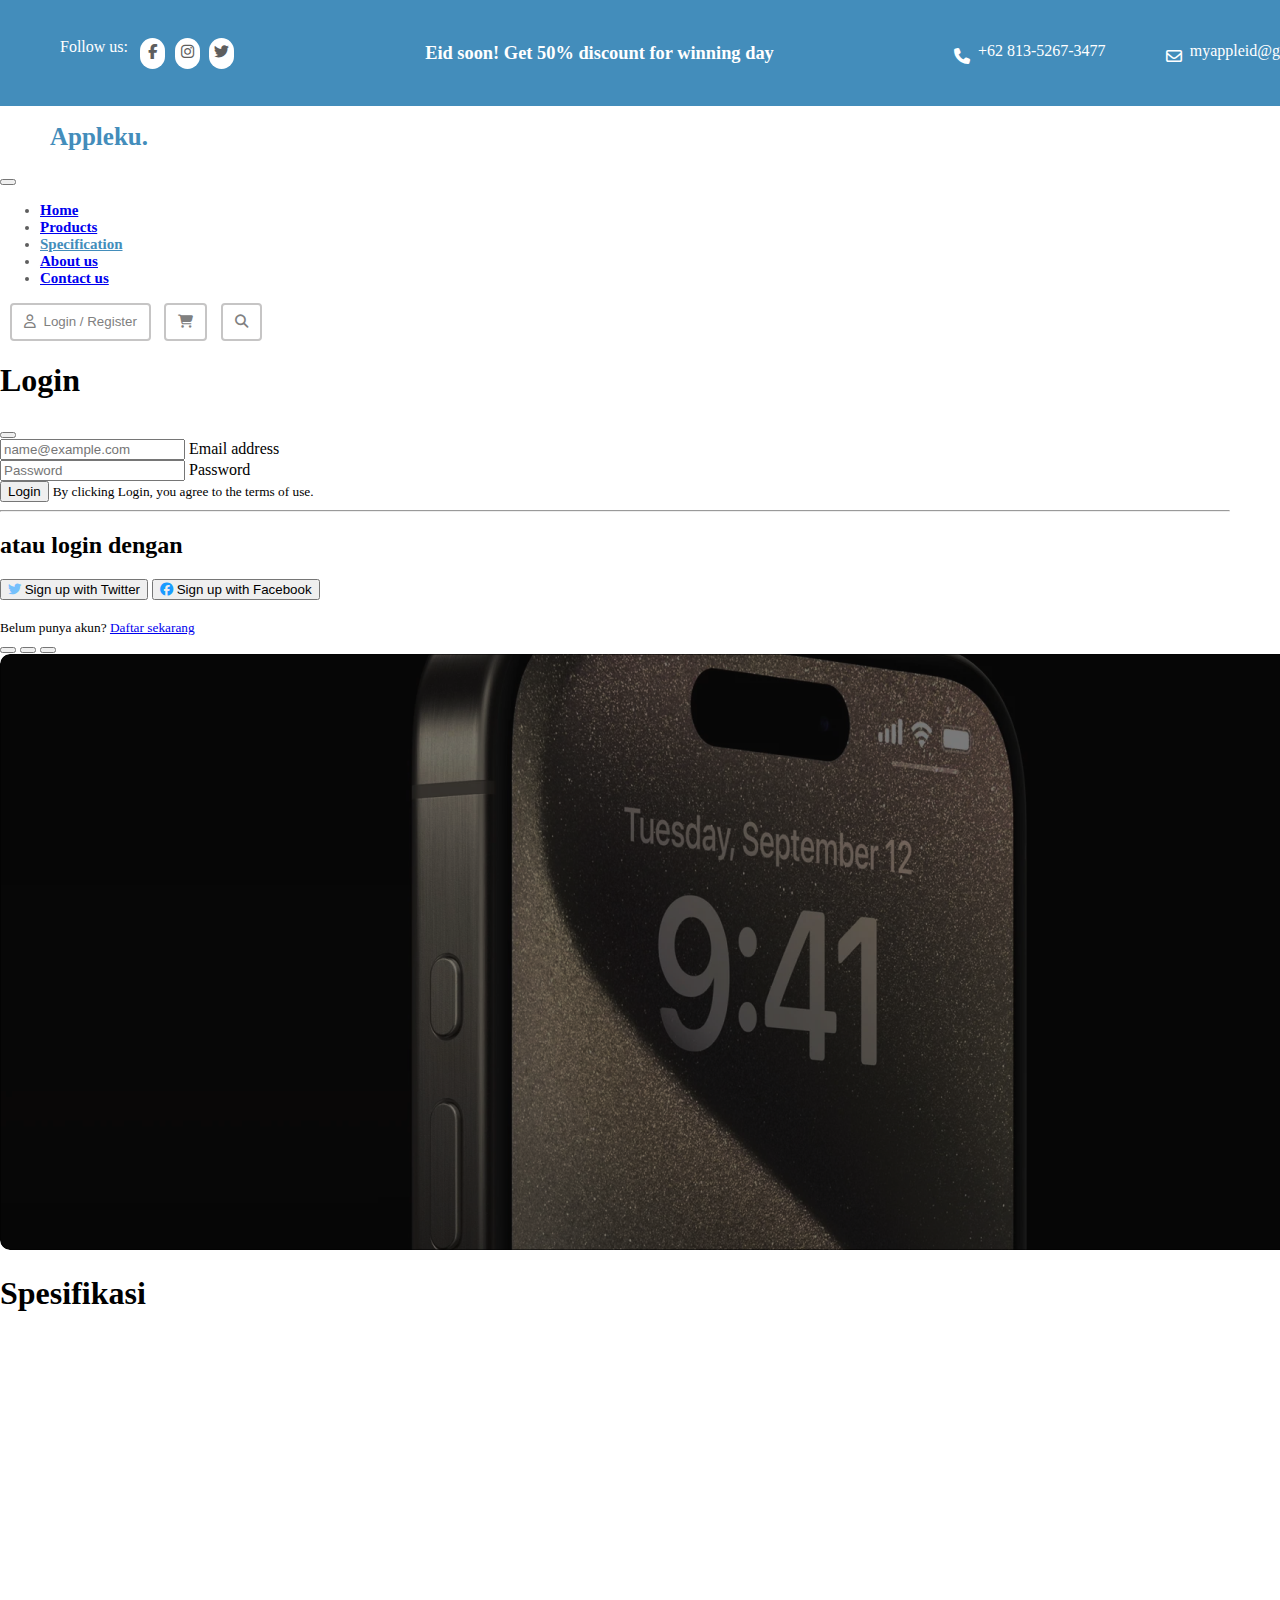
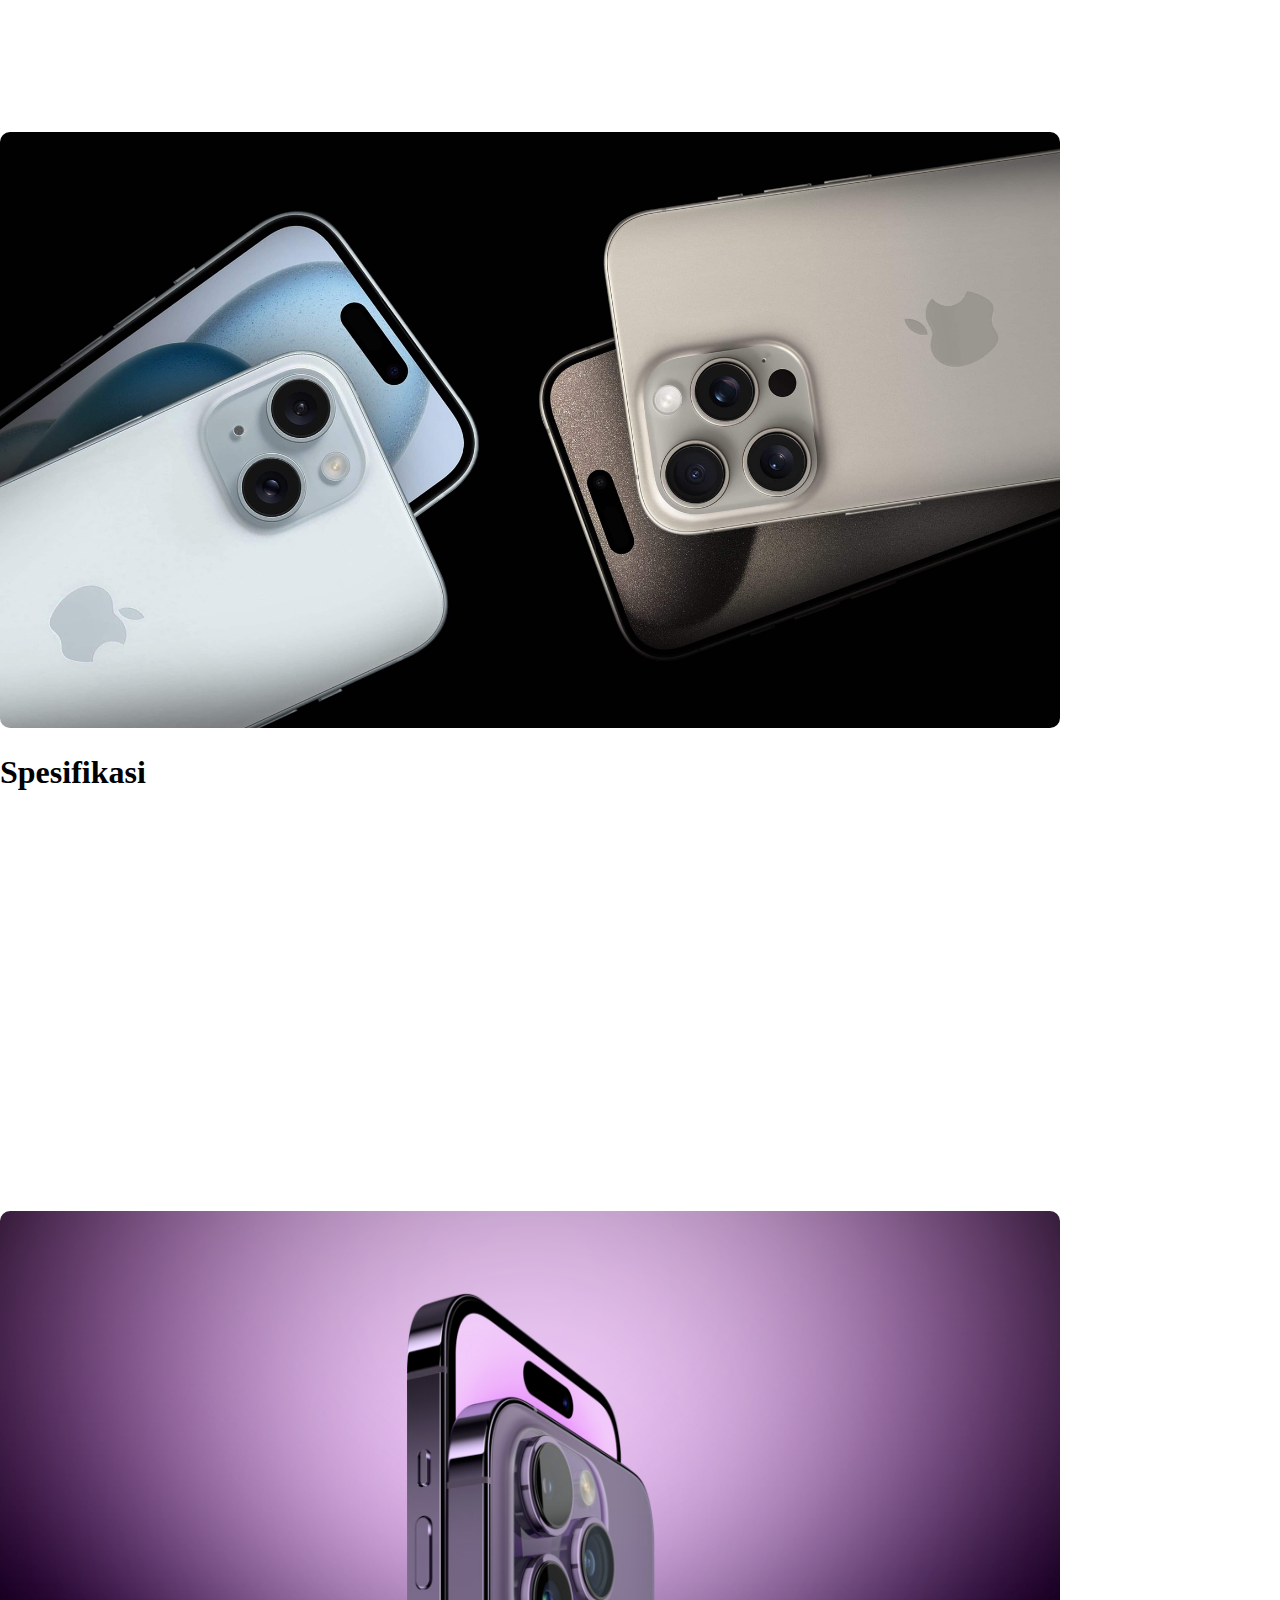
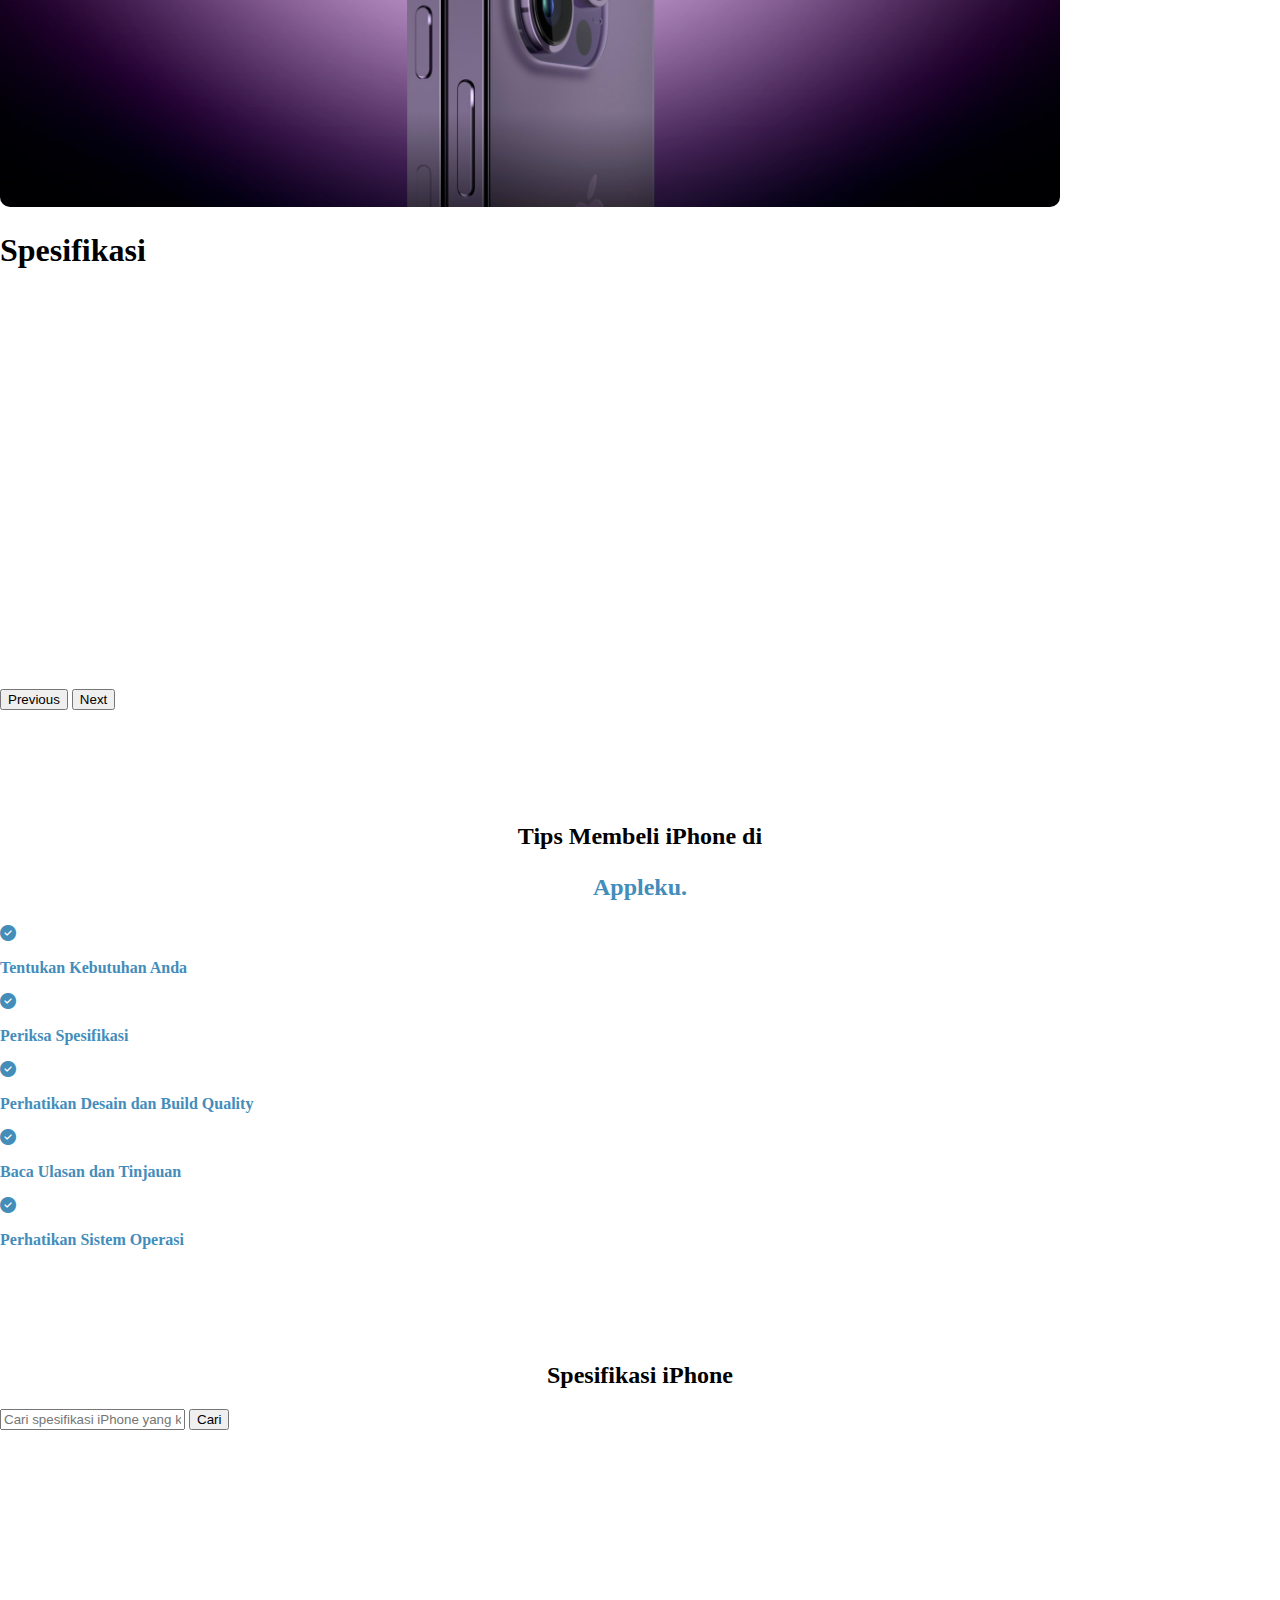
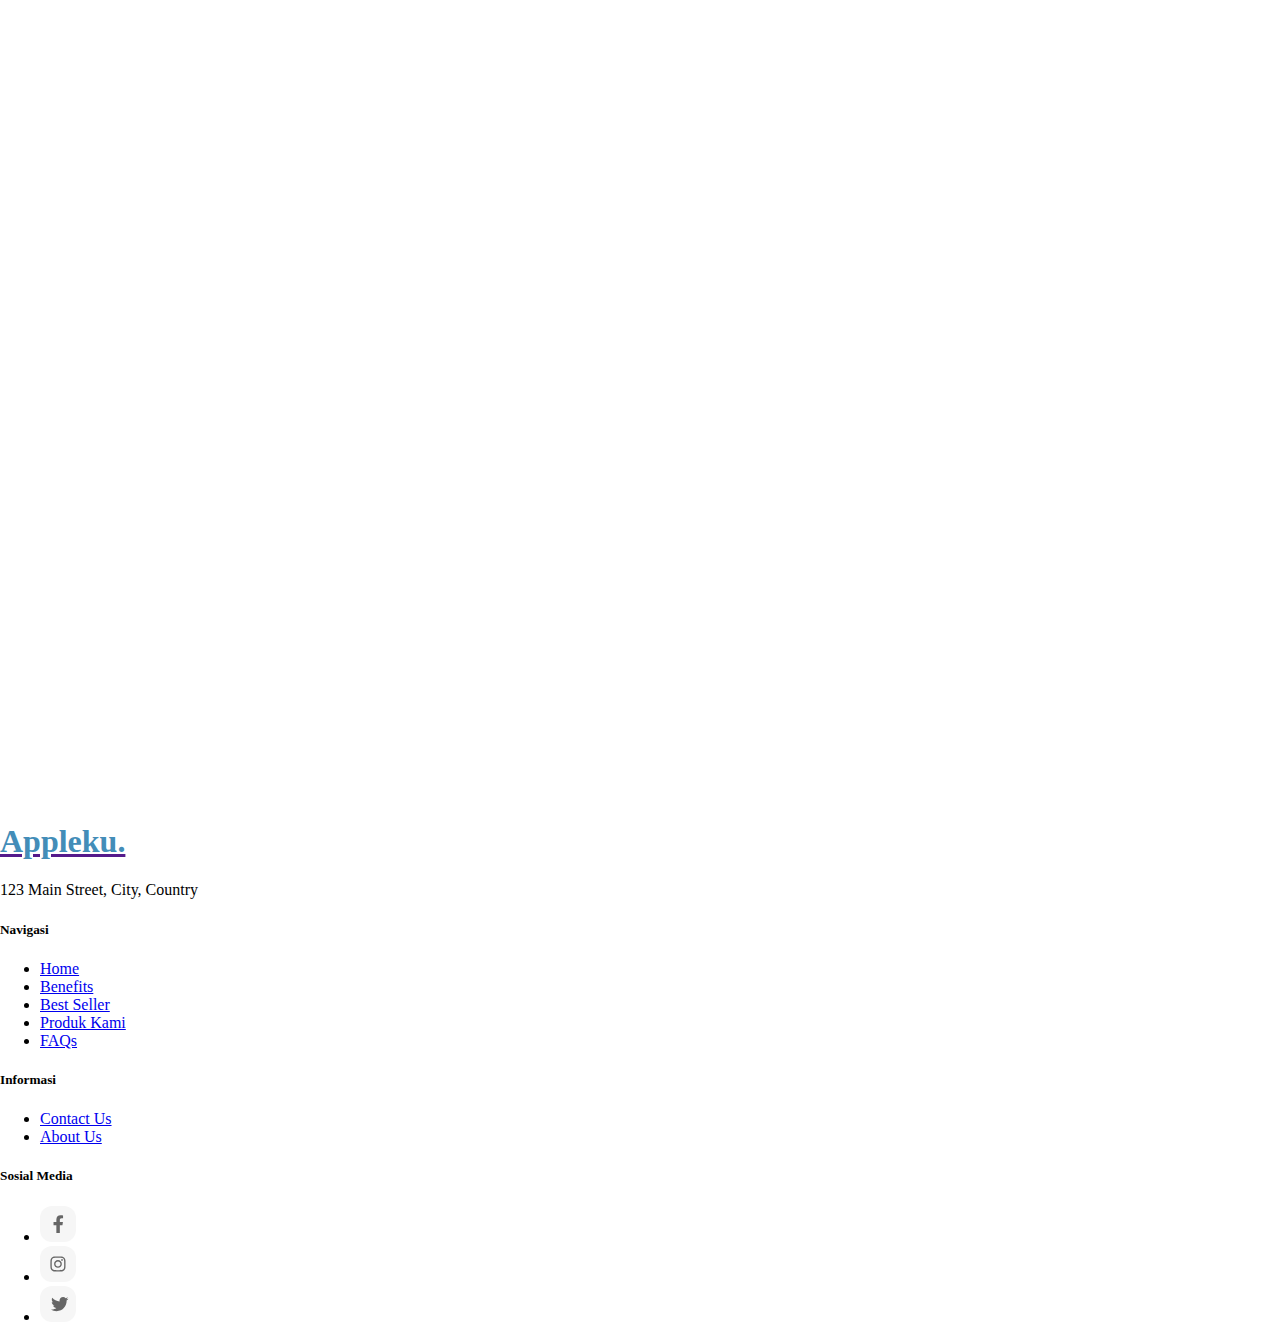
<file: Spesifikasi/index.html>
<!DOCTYPE html>
<html lang="en">
  <head>
    <meta charset="UTF-8" />
    <meta name="viewport" content="width=device-width, initial-scale=1.0" />
    <title>My iPhone Id</title>
    <link rel="stylesheet" href="style.css" />
    <script src="jquery-3.7.1.min.js"></script>
    <script src="https://unpkg.com/sweetalert/dist/sweetalert.min.js"></script>
    <link rel="stylesheet" href="./../Global Assets/fontawesome-free-6.5.1-web/css/all.min.css" />
    <link href="https://cdn.jsdelivr.net/npm/bootstrap@5.3.3/dist/css/bootstrap.min.css" rel="stylesheet" integrity="sha384-QWTKZyjpPEjISv5WaRU9OFeRpok6YctnYmDr5pNlyT2bRjXh0JMhjY6hW+ALEwIH" crossorigin="anonymous" />
  </head>

  <body>
    <header class="px-5 container-fluid">
      <div class="sosmed d-none d-lg-inline-flex">
        <p>Follow us:</p>
        <i class="fa-brands fa-facebook-f"></i>
        <i class="fa-brands fa-instagram"></i>
        <i class="fa-brands fa-twitter"></i>
      </div>
      <div class="text m-0 text-center">
        <h5>Eid soon! Get 50% discount for winning day</h5>
      </div>
      <div class="contact d-none d-lg-inline-flex">
        <i class="fa-solid fa-phone"></i>
        <p>+62 813-5267-3477</p>
      </div>
      <div class="gmail d-none d-md-inline-flex">
        <i class="fa-regular fa-envelope"></i>
        <p>myappleid@gmail.com</p>
      </div>
    </header>

    <nav class="navbar navbar-expand-lg navbar-light bg-light px-lg-5">
      <div class="container-fluid">
        <h1 class="mx-2 mx-lg-5">Appleku.</h1>
        <button class="navbar-toggler" type="button" data-bs-toggle="collapse" data-bs-target="#navbarSupportedContent" aria-controls="navbarSupportedContent" aria-expanded="false" aria-label="Toggle navigation">
          <span class="navbar-toggler-icon"></span>
        </button>
        <div class="collapse navbar-collapse" id="navbarSupportedContent">
          <ul class="navbar-nav me-auto mb-2 mb-lg-0">
            <li class="nav-item">
              <a class="nav-link" aria-current="page" href="./../index.html">Home</a>
            </li>
            <li class="nav-item">
              <a class="nav-link" href="./../Products/index.html">Products</a>
            </li>
            <li class="nav-item">
              <a class="nav-link active" href="./../Spesifikasi/index.html">Specification</a>
            </li>
            <li class="nav-item">
              <a class="nav-link" href="./../about/index.html">About us</a>
            </li>
            <li class="nav-item">
              <a class="nav-link" href="./../Contac_Us/index.html">Contact us</a>
            </li>
          </ul>
          <button class="btn1" data-bs-toggle="modal" data-bs-target="#modalSignin"><i class="fa-regular fa-user"></i>Login / Register</button>
          <a href="./../Cart/index.html"
            ><button class="btn2"><i class="fa-solid fa-cart-shopping"></i></button
          ></a>
          <a href="./../Spesifikasi/index.html"
            ><button class="btn3" type="submit"><i class="fa-solid fa-magnifying-glass"></i></button
          ></a>
        </div>
      </div>
    </nav>

    <!-- Modal dialog login -->
    <div class="modal fade" tabindex="-1" aria-labelledby="exampleModalLabel" aria-hidden="true" id="modalSignin">
      <div class="modal-dialog modal-dialog-centered" role="document">
        <div class="modal-content rounded-4 shadow">
          <div class="modal-header p-5 pb-4 border-bottom-0">
            <h1 class="fw-bold mb-0 fs-2">Login</h1>
            <button type="button" class="btn-close" data-bs-dismiss="modal" aria-label="Close"></button>
          </div>

          <div class="modal-body p-5 pt-0">
            <form class="me-0">
              <div class="form-floating mb-3">
                <input type="email" class="form-control rounded-3" id="floatingInput" placeholder="name@example.com" />
                <label for="floatingInput">Email address</label>
              </div>
              <div class="form-floating mb-3">
                <input type="password" class="form-control rounded-3" id="floatingPassword" placeholder="Password" />
                <label for="floatingPassword">Password</label>
              </div>
              <button class="w-100 mb-2 btn btn-lg rounded-3 btn-primary" type="submit">Login</button>
              <small class="text-body-secondary">By clicking Login, you agree to the terms of use.</small>
              <hr class="my-4" />
              <h2 class="fs-5 fw-bold mb-3">atau login dengan</h2>
              <button class="w-100 py-2 mb-2 btn btn-outline-primary rounded-3" type="submit">
                <i class="fa-brands fa-twitter" style="color: #74c0fc"></i>
                Sign up with Twitter
              </button>
              <button class="w-100 py-2 mb-2 btn btn-outline-primary rounded-3" type="submit">
                <i class="fa-brands fa-facebook" style="color: #1a9cff"></i>
                Sign up with Facebook
              </button>
              <br />
              <br />
              <small class="text-body-secondary">Belum punya akun? <a href="./../Daftar/index.html">Daftar sekarang</a></small>
            </form>
          </div>
        </div>
      </div>
    </div>

    <div id="carouselExampleCaptions" class="carousel slide container-fluid" data-bs-ride="carousel">
      <div class="carousel-indicators">
        <button type="button" data-bs-target="#carouselExampleCaptions" data-bs-slide-to="0" class="active" aria-current="true" aria-label="Slide 1"></button>
        <button type="button" data-bs-target="#carouselExampleCaptions" data-bs-slide-to="1" aria-label="Slide 2"></button>
        <button type="button" data-bs-target="#carouselExampleCaptions" data-bs-slide-to="2" aria-label="Slide 3"></button>
      </div>
      <div class="carousel-inner">
        <div class="carousel-item active">
          <img src="assets/gambar2.png" class="d-block w-100" alt="..." />
          <div class="carousel-caption d-none d-md-block">
            <h1>Spesifikasi</h1>
          </div>
        </div>
        <div class="carousel-item">
          <img src="assets/hp2.jpg" class="d-block w-100" alt="..." />
          <div class="carousel-caption d-none d-md-block">
            <h1>Spesifikasi</h1>
          </div>
        </div>
        <div class="carousel-item">
          <img src="assets/hp3.jpeg" class="d-block w-100" alt="..." />
          <div class="carousel-caption d-none d-md-block">
            <h1>Spesifikasi</h1>
          </div>
        </div>
      </div>
      <button class="carousel-control-prev" type="button" data-bs-target="#carouselExampleCaptions" data-bs-slide="prev">
        <span class="carousel-control-prev-icon" aria-hidden="true"></span>
        <span class="visually-hidden">Previous</span>
      </button>
      <button class="carousel-control-next" type="button" data-bs-target="#carouselExampleCaptions" data-bs-slide="next">
        <span class="carousel-control-next-icon" aria-hidden="true"></span>
        <span class="visually-hidden">Next</span>
      </button>
    </div>

    <div class="content container-fluid">
      <div>
        <h2>
          Tips Membeli iPhone di
          <p>Appleku.</p>
        </h2>
      </div>
      <div class="tips container-fluid d-flex justify-content-center align-items-center flex-column gap-5 flex-lg-row my-5">
        <div class="text d-flex flex-row align-items-center">
          <i class="fa-solid fa-circle-check mx-2" style="color: #438db8"></i>
          <p class="m-0">Tentukan Kebutuhan Anda</p>
        </div>
        <div class="text d-flex flex-row align-items-center">
          <i class="fa-solid fa-circle-check mx-2" style="color: #438db8"></i>
          <p class="m-0">Periksa Spesifikasi</p>
        </div>
        <div class="text d-flex flex-row align-items-center">
          <i class="fa-solid fa-circle-check mx-2" style="color: #438db8"></i>
          <p class="m-0">Perhatikan Desain dan Build Quality</p>
        </div>
        <div class="text d-flex flex-row align-items-center">
          <i class="fa-solid fa-circle-check mx-2" style="color: #438db8"></i>
          <p class="m-0">Baca Ulasan dan Tinjauan</p>
        </div>
        <div class="text d-flex flex-row align-items-center">
          <i class="fa-solid fa-circle-check mx-2" style="color: #438db8"></i>
          <p class="m-0">Perhatikan Sistem Operasi</p>
        </div>
      </div>
      <div class="container-lg">
        <h2>Spesifikasi iPhone</h2>
        <div class="col-md-4">
          <div class="input-group mb-3 mt-5">
            <input type="text" name="search" class="form-control input-keyword" placeholder="Cari spesifikasi iPhone yang kamu inginkan..." />
            <button class="btn btn-primary search-button" type="button">Cari</button>
          </div>
        </div>
        <div class="row row-cols-1 row-cols-lg-2 spesifikasi"></div>
      </div>
    </div>

    <!-- Footer -->
    <div class="footer bg-dark text-white">
      <div class="container-lg">
        <footer class="row row-cols-1 row-cols-sm-2 row-cols-md-4 py-5 mt-5">
          <div class="col mb-3">
            <a href="" class="d-flex align-items-center mb-3 link-body-emphasis text-decoration-none">
              <h1 style="color: #438db8">Appleku.</h1>
            </a>
            <p class="text-white">123 Main Street, City, Country</p>
          </div>

          <div class="col mb-3">
            <h5>Navigasi</h5>
            <ul class="nav flex-column">
              <li class="nav-item mb-2"><a href="./../index.html" class="nav-link p-0 text-white">Home</a></li>
              <li class="nav-item mb-2"><a href="./../index.html" class="nav-link p-0 text-white">Benefits</a></li>
              <li class="nav-item mb-2"><a href="./../index.html" class="nav-link p-0 text-white">Best Seller</a></li>
              <li class="nav-item mb-2"><a href="./../Products/index.html" class="nav-link p-0 text-white">Produk Kami</a></li>
              <li class="nav-item mb-2"><a href="./../index.html" class="nav-link p-0 text-white">FAQs</a></li>
            </ul>
          </div>

          <div class="col mb-3">
            <h5>Informasi</h5>
            <ul class="nav flex-column">
              <li class="nav-item mb-2"><a href="./../Contac_Us/index.html" class="nav-link p-0 text-white">Contact Us</a></li>
              <li class="nav-item mb-2"><a href="./../about/index.html" class="nav-link p-0 text-white">About Us</a></li>
            </ul>
          </div>

          <div class="col mb-3">
            <h5>Sosial Media</h5>
            <ul class="nav flex-row">
              <li class="nav-item mb-2">
                <a href="#" class="me-2"><img src="./assets/ic_facebook.svg" alt="facebook" /></a>
              </li>
              <li class="nav-item mb-2">
                <a href="https://www.instagram.com/bangrez_apple" class="me-2"><img src="./assets/ic_instagarm.svg" alt="facebook" /></a>
              </li>
              <li class="nav-item mb-2">
                <a href="#" class="me-2"><img src="./assets/ic_twitter.svg" alt="facebook" /></a>
              </li>
            </ul>
          </div>
        </footer>
      </div>
    </div>
    <script src="spesifikasi.js"></script>
    <script src="https://cdn.jsdelivr.net/npm/bootstrap@5.3.3/dist/js/bootstrap.bundle.min.js" integrity="sha384-YvpcrYf0tY3lHB60NNkmXc5s9fDVZLESaAA55NDzOxhy9GkcIdslK1eN7N6jIeHz" crossorigin="anonymous"></script>
  </body>
</html>
</file>
<file: about/style.css>
body {
  margin: 0px;
  padding: 0px;
}

/* HEADER */
header {
  display: flex;
  align-items: center;
  justify-content: space-between;
  height: fit-content;
  text-align: center;
  padding: 12px 0px;
  width: 100%;
  background-color: #438dbb;
}

header .sosmed {
  display: flex;
}

header .sosmed p {
  margin: 0px 12px 0px 0px;
  color: white;
}

header .sosmed i {
  cursor: pointer;
  text-align: center;
  color: rgb(94, 94, 94);
  padding-top: 6px;
  margin-right: 9.67px;
  font-size: 15px;
  border: none;
  border-radius: 50px;
  background: white;
  height: 25px;
  width: 25px;
}

header .text {
  color: white;
}

header .text h5 {
  font-size: calc(12px + 0.5vw);
}

header .contact {
  display: flex;
  color: white;
}

header .contact p {
  margin: 0px;
}

header .contact i {
  cursor: pointer;
  padding-right: 8px;
  padding-top: 6px;
}

header .gmail {
  display: flex;
  color: white;
}

header .gmail i {
  cursor: pointer;
  padding-right: 8px;
  padding-top: 6px;
}

header .gmail p {
  margin: 0px;
}

/* HEADER */

/* NAVBAR */
nav h1 {
  margin-left: 90px;
  font-weight: 700;
  color: #438dbb;
  margin-right: 170px;
}

nav ul li {
  font-size: 18px;
  font-weight: 700;
  color: rgb(94, 94, 94);
}

.nav-link:hover,
.nav-link.active {
  color: #438dbb !important;
}

form {
  margin-right: 95px;
}

.btn1,
.btn2,
.btn3 {
  height: 38px;
  background-color: white;
  color: gray;
  border: 2px solid rgb(198, 197, 197);
  border-radius: 4px;
  margin-left: 9.5px;
  padding-left: 12px;
  padding-right: 12px;
  transition: 0.3s;
}

.btn1:hover,
.btn2:hover,
.btn3:hover {
  background-color: #438dbb;
  color: white;
}

.btn1 i {
  padding-right: 8px;
}

/* NAVBAR */

.carousel-inner img {
  max-height: 596px;
  border-radius: 10px;
}

.carousel-inner h1 {
  margin-bottom: 420px;
}

/* RESPONSIVE */
/* HEADER */
@media screen and (max-width: 1300px) {
  header {
    text-align: center;
  }

  /* NAVBAR */
  nav h1 {
    font-size: 25px;
    margin-left: 50px;
  }

  nav ul li {
    font-size: 15px;
    font-weight: 700;
  }
}
</file>
<file: Bayar/style.css>
body {
  margin: 0;
  padding: 0;
}

/* HEADER */
header {
  display: flex;
  align-items: center;
  justify-content: space-between;
  height: fit-content;
  text-align: center;
  padding: 12px 0;
  width: 100%;
  background-color: #438dbb;
}

header .sosmed {
  display: flex;
}

header .sosmed p {
  margin: 0 12px 0 0;
  color: white;
}

header .sosmed i {
  cursor: pointer;
  text-align: center;
  color: rgb(94, 94, 94);
  padding-top: 6px;
  margin-right: 9.67px;
  font-size: 15px;
  border: none;
  border-radius: 50px;
  background: white;
  height: 25px;
  width: 25px;
}

header .text {
  color: white;
}

header .text h5 {
  font-size: calc(12px + 0.5vw);
}

header .contact,
header .gmail {
  display: flex;
  color: white;
}

header .contact p,
header .gmail p {
  margin: 0;
}

header .contact i,
header .gmail i {
  cursor: pointer;
  padding-right: 8px;
  padding-top: 6px;
}

/* NAVBAR */
nav h1 {
  margin-left: 90px;
  font-weight: 700;
  color: #438dbb;
  margin-right: 170px;
}

nav ul li {
  font-size: 18px;
  font-weight: 700;
  color: rgb(94, 94, 94);
}

.nav-link:hover,
.nav-link.active {
  color: #438dbb !important;
}

form {
  margin-right: 95px;
}

.btn1,
.btn2,
.btn3 {
  height: 38px;
  background-color: white;
  color: gray;
  border: 2px solid rgb(198, 197, 197);
  border-radius: 4px;
  margin-left: 9.5px;
  padding-left: 12px;
  padding-right: 12px;
  transition: 0.3s;
}

.btn1 i {
  padding-right: 8px;
}

.btn1:hover,
.btn2:hover,
.btn3:hover {
  background-color: #438dbb;
  color: white;
}

/* RESPONSIVE */
@media screen and (max-width: 1300px) {
  header {
    text-align: center;
  }

  /* NAVBAR */
  nav h1 {
    font-size: 25px;
    margin-left: 50px;
  }

  nav ul li {
    font-size: 15px;
    font-weight: 700;
  }

  form {
    margin-right: 50px;
  }
}

/* CAROUSEL */
.carousel-inner img {
  max-height: 596px;
}

.carousel-inner h1 {
  margin-bottom: 420px;
}

.carousel-caption {
  position: absolute;
  top: 57%;
  transform: translateY(-50%);
  width: 70%;
  text-align: center;
}

/* PRODUCT SUMMARY */
.product-summary {
  background-color: #f8f9fa;
  padding: 20px;
  border-radius: 8px;
}

.product-summary h2 {
  color: #438dbb;
  margin-bottom: 20px;
}

.product-table th,
.product-table td {
  padding: 10px;
}

.total-price {
  margin-top: 20px;
}

.total-price p {
  margin-bottom: 5px;
}

.total-price p:last-child {
  font-weight: bold;
}
</file>
<file: Cart/style.css>
body {
  margin: 0px;
  padding: 0px;
}

/* HEADER */
header {
  display: flex;
  align-items: center;
  justify-content: space-between;
  height: fit-content;
  text-align: center;
  padding: 12px 0px;
  width: 100%;
  background-color: #438dbb;
}

header .sosmed {
  display: flex;
}

header .sosmed p {
  margin: 0px 12px 0px 0px;
  color: white;
}

header .sosmed i {
  cursor: pointer;
  text-align: center;
  color: rgb(94, 94, 94);
  padding-top: 6px;
  margin-right: 9.67px;
  font-size: 15px;
  border: none;
  border-radius: 50px;
  background: white;
  height: 25px;
  width: 25px;
}

header .text {
  color: white;
}

header .text h5 {
  font-size: calc(12px + 0.5vw);
}

header .contact {
  display: flex;
  color: white;
}

header .contact p {
  margin: 0px;
}

header .contact i {
  cursor: pointer;
  padding-right: 8px;
  padding-top: 6px;
}

header .gmail {
  display: flex;
  color: white;
}

header .gmail i {
  cursor: pointer;
  padding-right: 8px;
  padding-top: 6px;
}

header .gmail p {
  margin: 0px;
}

/* HEADER */

/* NAVBAR */
nav h1 {
  margin-left: 90px;
  font-weight: 700;
  color: #438dbb;
  margin-right: 170px;
}

nav ul li {
  font-size: 18px;
  font-weight: 700;
  color: rgb(94, 94, 94);
}

.nav-link:hover,
.nav-link.active {
  color: #438dbb !important;
}

form {
  margin-right: 95px;
}

.btn1,
.btn2,
.btn3 {
  height: 38px;
  background-color: white;
  color: gray;
  border: 2px solid rgb(198, 197, 197);
  border-radius: 4px;
  margin-left: 9.5px;
  padding-left: 12px;
  padding-right: 12px;
  transition: 0.3s;
}

.btn1:hover,
.btn2:hover,
.btn3:hover {
  background-color: #438dbb;
  color: white;
}

.btn2 {
  background-color: #438dbb;
  color: white;
}

.btn1 i {
  padding-right: 8px;
}

/* NAVBAR */

.carousel-inner img {
  max-height: 596px;
}

.carousel-inner h1 {
  margin-bottom: 420px;
}

/* RESPONSIVE */
/* HEADER */
@media screen and (max-width: 1300px) {

  header {
    text-align: center;
  }

  /* NAVBAR */
  nav h1 {
    font-size: 25px;
    margin-left: 50px;
  }

  nav ul li {
    font-size: 15px;
    font-weight: 700;
  }

}
</file>
<file: Contac_Us/style.css>
/* HEADER */
header {
  display: flex;
  align-items: center;
  justify-content: space-between;
  height: fit-content;
  text-align: center;
  padding: 12px 0px;
  width: 100%;
  background-color: #438dbb;
}

header .sosmed {
  display: flex;
}

header .sosmed p {
  margin: 0px 12px 0px 0px;
  color: white;
}

header .sosmed i {
  cursor: pointer;
  text-align: center;
  color: rgb(94, 94, 94);
  padding-top: 6px;
  margin-right: 9.67px;
  font-size: 15px;
  border: none;
  border-radius: 50px;
  background: white;
  height: 25px;
  width: 25px;
}

header .text {
  color: white;
}

header .text h5 {
  font-size: calc(12px + 0.5vw);
}

header .contact {
  display: flex;
  color: white;
}

header .contact p {
  margin: 0px;
}

header .contact i {
  cursor: pointer;
  padding-right: 8px;
  padding-top: 6px;
}

header .gmail {
  display: flex;
  color: white;
}

header .gmail i {
  cursor: pointer;
  padding-right: 8px;
  padding-top: 6px;
}

header .gmail p {
  margin: 0px;
}

/* HEADER */

/* NAVBAR */
nav h1 {
  margin-left: 90px;
  font-weight: 700;
  color: #438dbb;
  margin-right: 170px;
}

nav ul li {
  font-size: 18px;
  font-weight: 700;
  color: rgb(94, 94, 94);
}

.nav-link:hover,
.nav-link.active {
  color: #438dbb !important;
}

.btn1,
.btn2,
.btn3 {
  height: 38px;
  background-color: white;
  color: gray;
  border: 2px solid rgb(198, 197, 197);
  border-radius: 4px;
  margin-left: 9.5px;
  padding-left: 12px;
  padding-right: 12px;
  transition: 0.3s;
}

.btn1:hover,
.btn2:hover,
.btn3:hover {
  background-color: #438dbb;
  color: white;
}

.btn1 i {
  padding-right: 8px;
}

/* NAVBAR */

.carousel-inner img {
  max-height: 596px;
  border-radius: 10px;
}

.carousel-inner h1 {
  margin-bottom: 420px;
}

/* RESPONSIVE */
/* HEADER */
@media screen and (max-width: 1300px) {
  header {
    padding-left: 60px;
    padding-right: 60px;
  }

  header .sosmed {
    width: 185px;
  }

  /* HEADER */

  /* NAVBAR */
  nav h1 {
    font-size: 25px;
    margin-left: 50px;
  }

  nav ul li {
    font-size: 15px;
    font-weight: 700;
  }


  /* NAVBAR */
}

/* CONTAC US */
.container {
  text-align: center;
  margin-top: 50px;
}

h1,
.brand {
  display: inline-block;
  vertical-align: middle;
}

h1 {
  color: black;
}

.brand {
  margin-left: 20px;
  font-weight: 700;
  color: #438dbb;
}

.info-box {
  display: flex;
  align-items: center;
}

.info-box i {
  margin-right: 10px;
}

.info-box h6,
.info-box p {
  margin: 0;
}

.info-box-text {
  display: inline-block;
}

.email {
  display: flex;
  color: black;
}

.email i {
  cursor: pointer;
  padding-right: 8px;
  padding-top: 6px;
}

.email h6 {
  text-align: right;
  margin-left: 10px;
}

.formContac {
  background-color: white;
  color: black;
  border: 1px solid #ccc;
  padding: 10px;
  box-shadow: 0 0 10px rgba(0, 0, 0, 0.1);
}

.formContac h1,
.brand {
  display: inline-block;
  vertical-align: middle;
}

h1 {
  color: black;
}

.brand {
  margin-left: 20px;
  font-weight: 700;
  color: #438dbb;
}

.formUs {
  width: 100%;
  border-radius: 5px;
}

.form-group {
  margin-bottom: 20px;
}

.additional-content {
  text-align: center;
}

.additional-content img {
  display: block;
  margin-bottom: 10px;
  width: 100%;
}

.additional-content button {
  display: block;
  margin: 0 auto;
}

.column {
  flex: 1;
  padding: 20px;
}

.formUs,
.additional-content {
  border: 1px solid #ccc;
  padding: 10px;
  margin-bottom: 10px;
}

.form-group {
  margin-bottom: 10px;
}

.form-control {
  width: 100%;
}

.text-area textarea {
  width: 100%;
  height: 100px;
}

.btn {
  display: block;
  padding: 10px;
  background-color: #007bff;
  color: #fff;
  border: none;
  cursor: pointer;
}

.additional-content button:hover {
  background-color: #0056b3;
}
</file>
<file: DetailProducts/style.css>
body {
  margin: 0px;
  padding: 0px;
}

/* HEADER */
header {
  display: flex;
  align-items: center;
  justify-content: space-between;
  height: fit-content;
  text-align: center;
  padding: 12px 0px;
  width: 100%;
  background-color: #438dbb;
}

header .sosmed {
  display: flex;
}

header .sosmed p {
  margin: 0px 12px 0px 0px;
  color: white;
}

header .sosmed i {
  cursor: pointer;
  text-align: center;
  color: rgb(94, 94, 94);
  padding-top: 6px;
  margin-right: 9.67px;
  font-size: 15px;
  border: none;
  border-radius: 50px;
  background: white;
  height: 25px;
  width: 25px;
}

header .text {
  color: white;
}

header .text h5 {
  font-size: calc(12px + 0.5vw);
}

header .contact {
  display: flex;
  color: white;
}

header .contact p {
  margin: 0px;
}

header .contact i {
  cursor: pointer;
  padding-right: 8px;
  padding-top: 6px;
}

header .gmail {
  display: flex;
  color: white;
}

header .gmail i {
  cursor: pointer;
  padding-right: 8px;
  padding-top: 6px;
}

header .gmail p {
  margin: 0px;
}

/* HEADER */

/* NAVBAR */
nav h1 {
  margin-left: 90px;
  font-weight: 700;
  color: #438dbb;
  margin-right: 170px;
}

nav ul li {
  font-size: 18px;
  font-weight: 700;
  color: rgb(94, 94, 94);
}

.nav-link:hover,
.nav-link.active {
  color: #438dbb !important;
}

/* form {
  margin-right: 95px;
} */

.btn1,
.btn2,
.btn3 {
  height: 38px;
  background-color: white;
  color: gray;
  border: 2px solid rgb(198, 197, 197);
  border-radius: 4px;
  margin-left: 9.5px;
  padding-left: 12px;
  padding-right: 12px;
  transition: 0.3s;
}

.btn1:hover,
.btn2:hover,
.btn3:hover {
  background-color: #438dbb;
  color: white;
}

.btn1 i {
  padding-right: 8px;
}

/* NAVBAR */

section {
  height: 100vh;
}

.detail-product {
  margin-top: 59px;
  border: 2px solid rgb(198, 197, 197);
  border-radius: 10px;
}

/* .detail-product .image-iPhone {
  border-radius: 10px;
  padding-top: 50px;
  padding-left: 105px;
} */

/* .detail-product .image-iPhone .tipe {
  margin-left: 105px;
} */

/* .detail-product .detail-iPhone .title {
  font-weight: bold;
  padding-top: 13px;
  margin-top: 10px;
} */

.detail-product .detail-iPhone p {
  margin-bottom: 0px;
}

.detail-product .detail-iPhone hr {
  margin-top: 0px;
  margin-bottom: 29px;
}

.detail-iPhone .harga {
  display: flex;
  flex-direction: row;
}

.detail-iPhone .harga p {
  margin-right: 8.25px;
}

.detail-iPhone .harga .harga-normal {
  text-decoration: line-through;
  color: rgb(198, 197, 197);
}

.detail-iPhone .harga .hemat {
  font-size: 12px;
  color: white;
  border: 2px solid #438dbb;
  border-radius: 2.75px;
  background-color: #438dbb;
  padding-left: 7px;
  padding-right: 7px;
  padding-top: 2.75px;
  padding-bottom: 2.75px;
}

.detail-product .detail-iPhone .detail-harga {
  color: #438dbb;
  font-weight: bold;
  padding-top: 13px;
}

.row .spesifikasi {
  margin-top: 20px;
  padding: 0;
}

.row .spesifikasi .text {
  color: rgb(198, 197, 197);
}

.row .spesifikasi .merk {
  font-weight: bold;
}

.row .spesifikasi .text2 {
  color: #0094ff;
  padding-top: 5px;
}

.row .shopee-card {
  margin-top: 20px;
  border: 2px solid rgb(198, 197, 197);
  border-radius: 10px;
}

.row .shopee-card h5 {
  margin-top: 21px;
  text-align: center;
}

.row .shopee-card a {
  text-decoration: none;
}

.row .shopee-card .beli {
  color: white;
  margin-top: 10px;
  text-align: center;
  background-color: #438dbb;
  border-radius: 3px;
  padding-top: 10px;
  padding-bottom: 10px;
  padding-left: 40px;
  padding-right: 40px;
}

.row .shopee-card .beli:hover {
  background-color: #356f93;
}

.row .shopee-card .tambah-keranjang {
  margin-top: 5px;
  color: #438dbb;
  text-align: center;
  border: 2px solid #438dbb;
  border-radius: 3px;
  padding-top: 5px;
  padding-bottom: 5px;
  padding-left: 30px;
  padding-right: 30px;
}

.row .shopee-card p {
  color: rgb(198, 197, 197);
  margin-top: 10px;
  margin-bottom: 11px;
}

.row .shopee-card .online-shop {
  margin-bottom: 21px;
}

.pengiriman p {
  color: rgb(172, 172, 172);
  margin-left: 32px;
  margin-bottom: 11px;
}

.pengiriman hr {
  margin-top: 0px;
}

.lokasi {
  color: rgb(172, 172, 172);
  display: flex;
  flex-direction: row;
}

.lokasi i {
  margin-right: 3px;
}

.sosial-media {
  display: flex;
  flex-direction: row;
  margin-right: 10px;
}

.sosial-media p {
  margin-right: 6px;
}

.footer-card {
  display: flex;
  flex-direction: row;
  flex-wrap: wrap;
  justify-content: space-between;
  margin-bottom: 11px;
}

.ulasan {
  margin-top: 21px;
  border: 2px solid rgb(198, 197, 197);
  border-radius: 10px;
  box-shadow: 0px 0px 7px 0px rgba(0, 0, 0, 0.5);
}

.ulasan .judul {
  display: flex;
  flex-direction: row;
}

.ulasan .judul h5 {
  font-weight: 400;
  margin-left: 21px;
  margin-top: 30px;
  margin-right: 3px;
  margin-bottom: 0px;
}

.ulasan .judul p {
  margin-top: 30px;
  margin-bottom: 0px;
}

.ulasan hr {
  margin-top: 0px;
}

.ulasan-pembeli {
  margin-top: 40px;
  border: 2px solid rgb(198, 197, 197);
  border-radius: 2.5px;
  margin-left: 51px;
  margin-right: 51px;
  background-color: #fbfbfb;
  margin-bottom: 40px;
}

.profil {
  text-align: center;
  margin-top: 8.5px;
}

.profil img {
  margin-top: 8.5px;
}

.profil .nama {
  margin-bottom: 2px;
}

.profil .waktu {
  color: rgb(175, 173, 173);
}

.komen p {
  margin-top: 8.5px;
}

.produk {
  margin-top: 177px;
}

.card-produk {
  display: flex;
  margin-top: 64px;
}
</file>
<file: Spesifikasi/style.css>
body {
  margin: 0px;
  padding: 0px;
}

/* HEADER */
header {
  display: flex;
  align-items: center;
  justify-content: space-between;
  height: fit-content;
  text-align: center;
  padding: 12px 0px;
  width: 100%;
  background-color: #438dbb;
}

header .sosmed {
  display: flex;
}

header .sosmed p {
  margin: 0px 12px 0px 0px;
  color: white;
}

header .sosmed i {
  cursor: pointer;
  text-align: center;
  color: rgb(94, 94, 94);
  padding-top: 6px;
  margin-right: 9.67px;
  font-size: 15px;
  border: none;
  border-radius: 50px;
  background: white;
  height: 25px;
  width: 25px;
}

header .text {
  color: white;
}

header .text h5 {
  font-size: calc(12px + 0.5vw);
}

header .contact {
  display: flex;
  color: white;
}

header .contact p {
  margin: 0px;
}

header .contact i {
  cursor: pointer;
  padding-right: 8px;
  padding-top: 6px;
}

header .gmail {
  display: flex;
  color: white;
}

header .gmail i {
  cursor: pointer;
  padding-right: 8px;
  padding-top: 6px;
}

header .gmail p {
  margin: 0px;
}

/* HEADER */

/* NAVBAR */
nav h1 {
  margin-left: 90px;
  font-weight: 700;
  color: #438dbb;
  margin-right: 170px;
}

nav ul li {
  font-size: 18px;
  font-weight: 700;
  color: rgb(94, 94, 94);
}

.nav-link:hover,
.nav-link.active {
  color: #438dbb !important;
}

form {
  margin-right: 95px;
}

.btn1,
.btn2,
.btn3 {
  height: 38px;
  background-color: white;
  color: gray;
  border: 2px solid rgb(198, 197, 197);
  border-radius: 4px;
  margin-left: 9.5px;
  padding-left: 12px;
  padding-right: 12px;
  transition: 0.3s;
}

.btn1:hover,
.btn2:hover,
.btn3:hover {
  background-color: #438dbb;
  color: white;
}

.btn1 i {
  padding-right: 8px;
}

/* NAVBAR */

.carousel-inner img {
  max-height: 596px;
  border-radius: 10px;
}

.carousel-inner h1 {
  margin-bottom: 420px;
}

.content {
  height: 100vh;
}

.content h2 {
  text-align: center;
  margin-top: 113px;
  font-weight: bold;
}

.content p {
  font-weight: bold;
  color: #438dbb;
}

.container {
  justify-content: center;
}


.spesifikasi {
  margin-top: 40px;
  padding-bottom: 40px;
}

.card h3 {
  font-weight: bold;
  text-align: center;
}

.card {
  box-shadow: 0px 0px 10px 0px rgba(0, 0, 0, 0.5);
}

.card img {
  height: auto;
}

/* FOOTER */
.footer {
  margin-top: 700px;
}

/* RESPONSIVE */
/* HEADER */
@media screen and (max-width: 1300px) {
  header {
    padding-left: 60px;
    padding-right: 60px;
  }

  header .sosmed {
    width: 185px;
  }

  header .text {
    margin-left: 120px;
    margin-right: 120px;
  }

  /* HEADER */

  /* NAVBAR */
  nav h1 {
    font-size: 25px;
    margin-left: 50px;
  }

  nav ul li {
    font-size: 15px;
    font-weight: 700;
  }

  form {
    margin-right: 50px;
  }

  /* NAVBAR */
}
</file>
